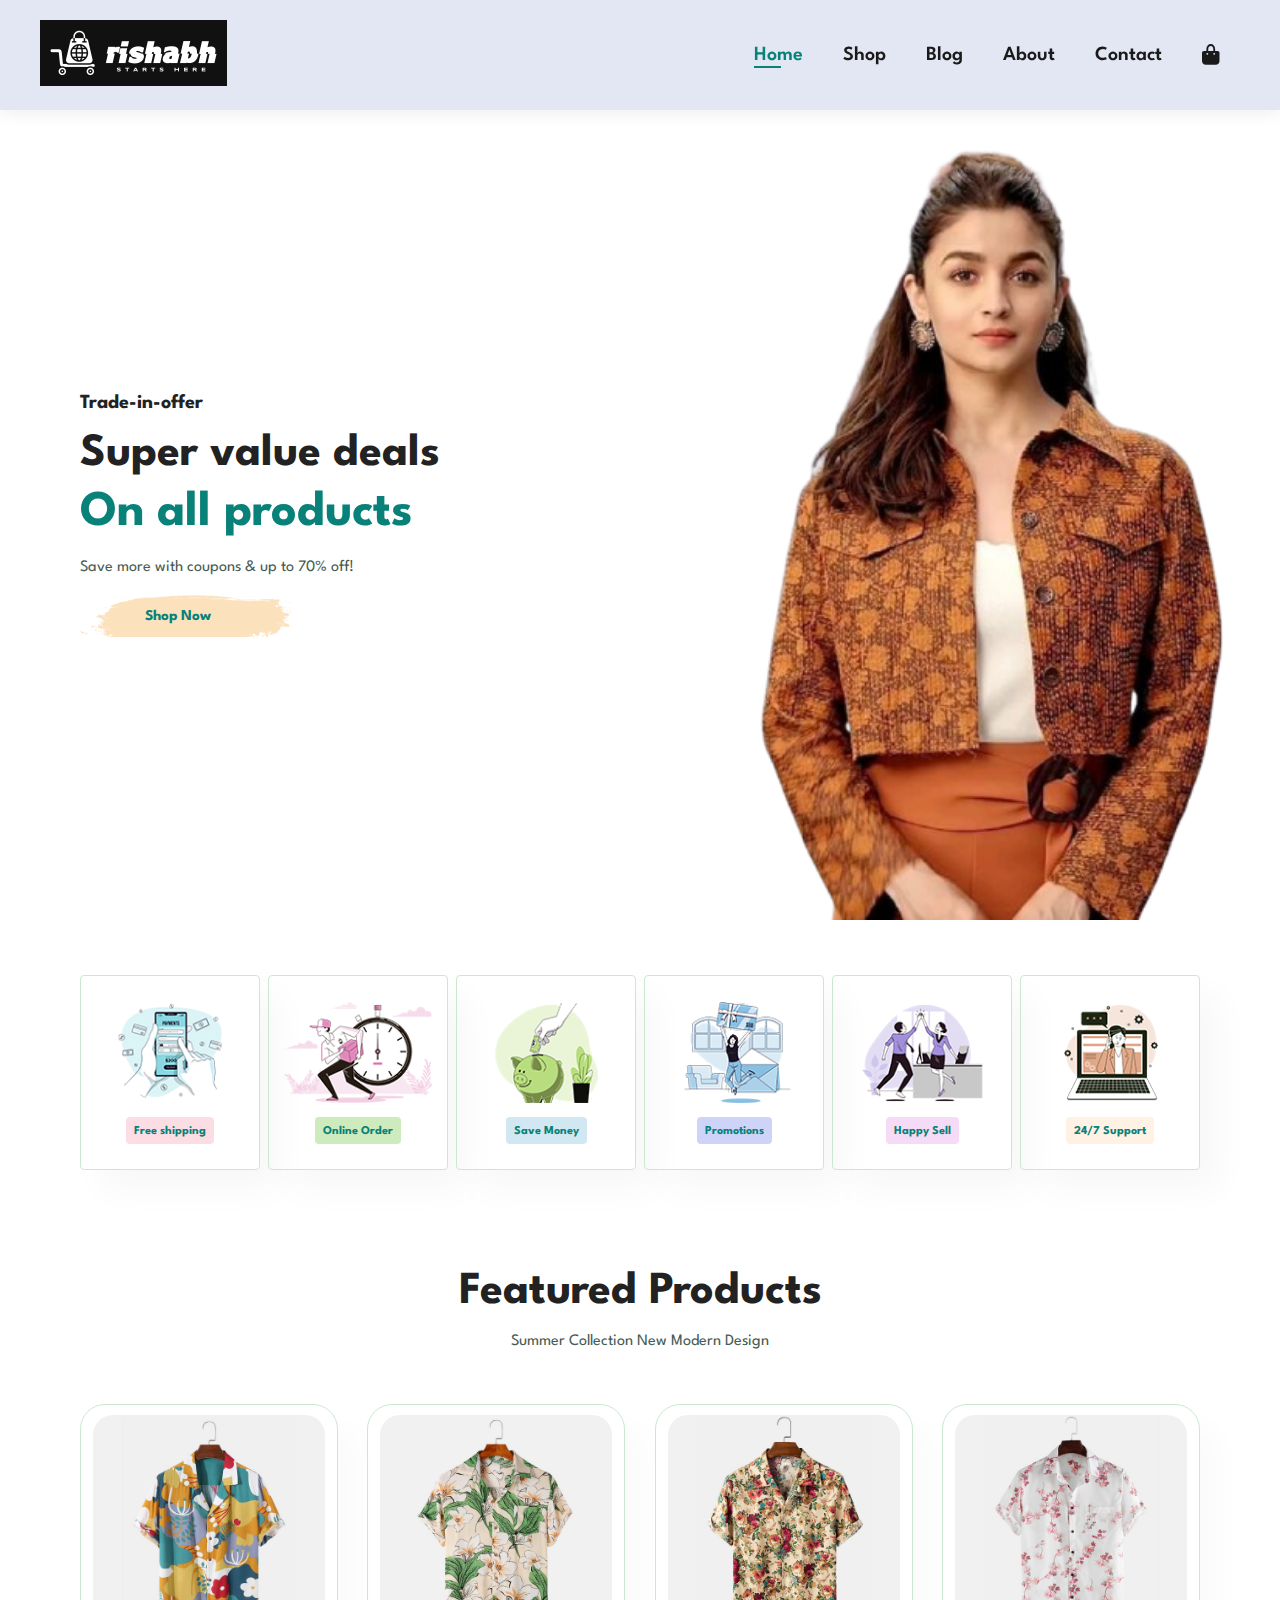
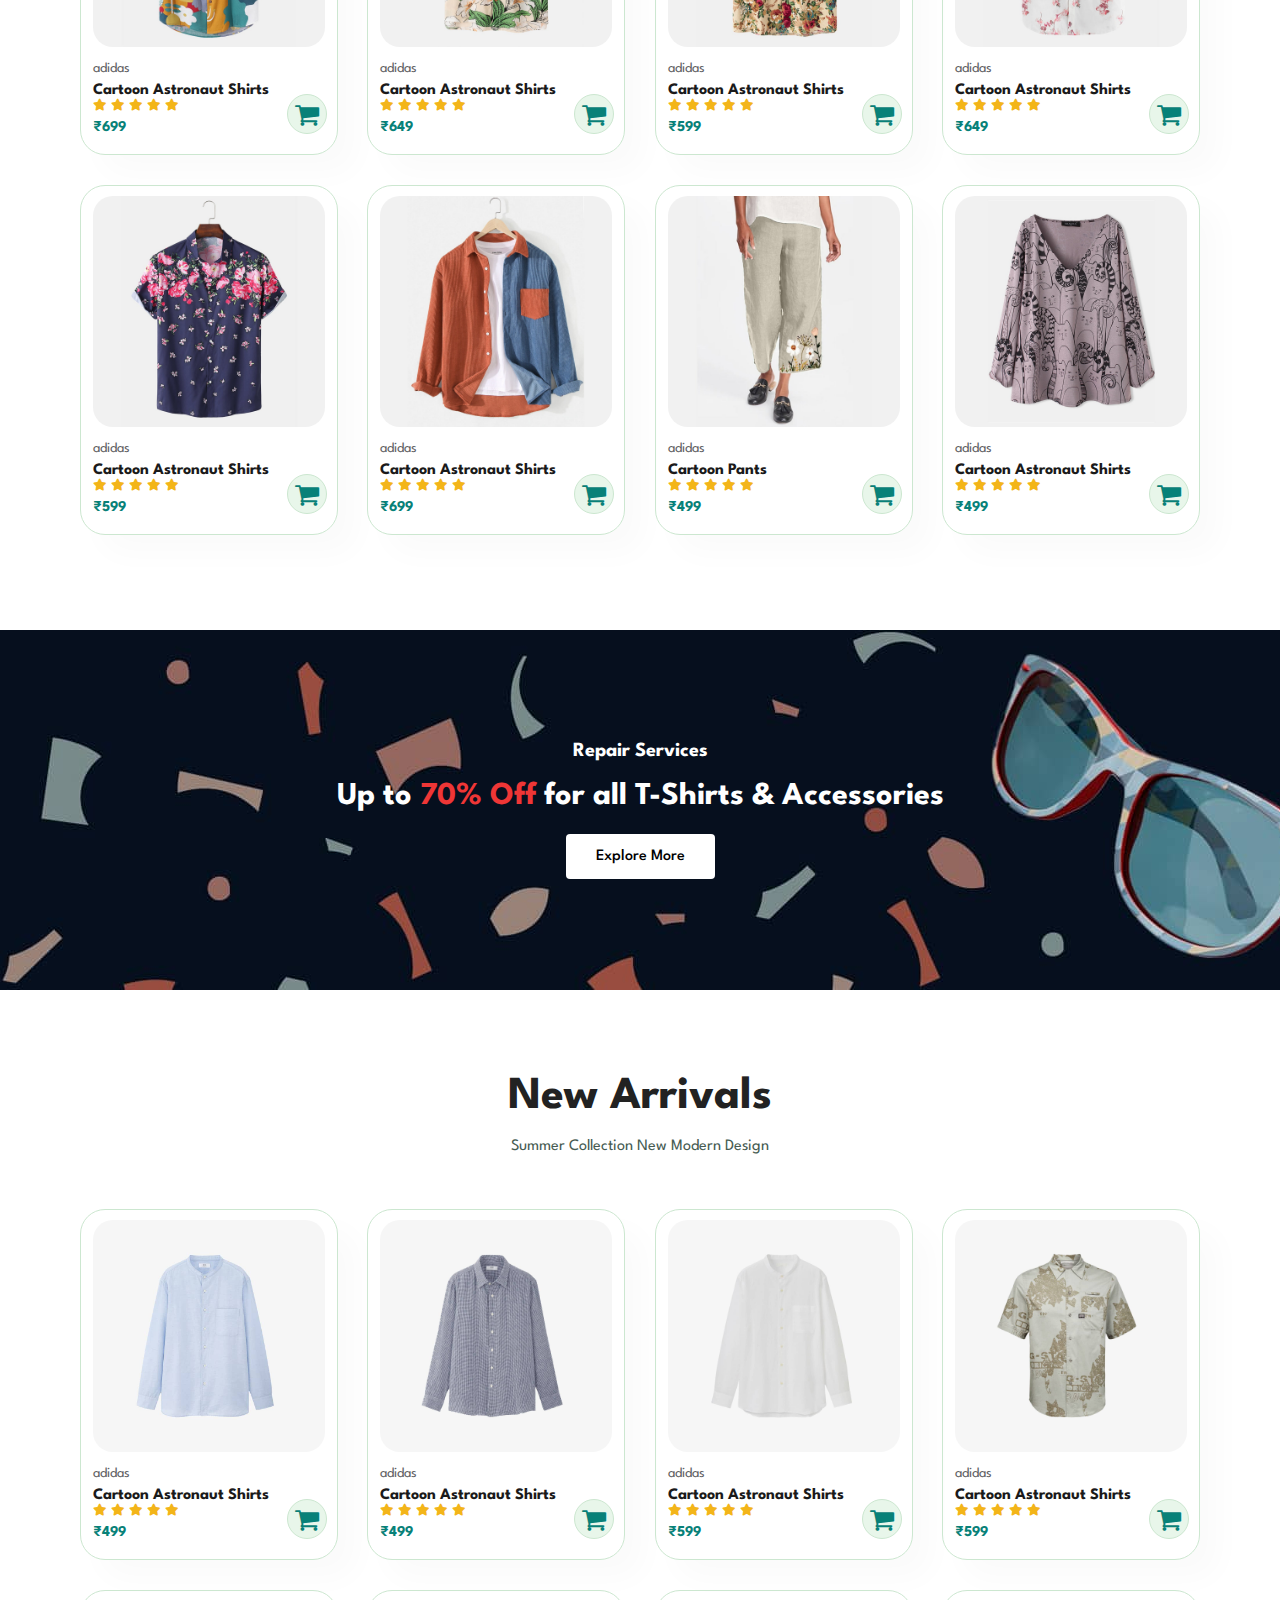
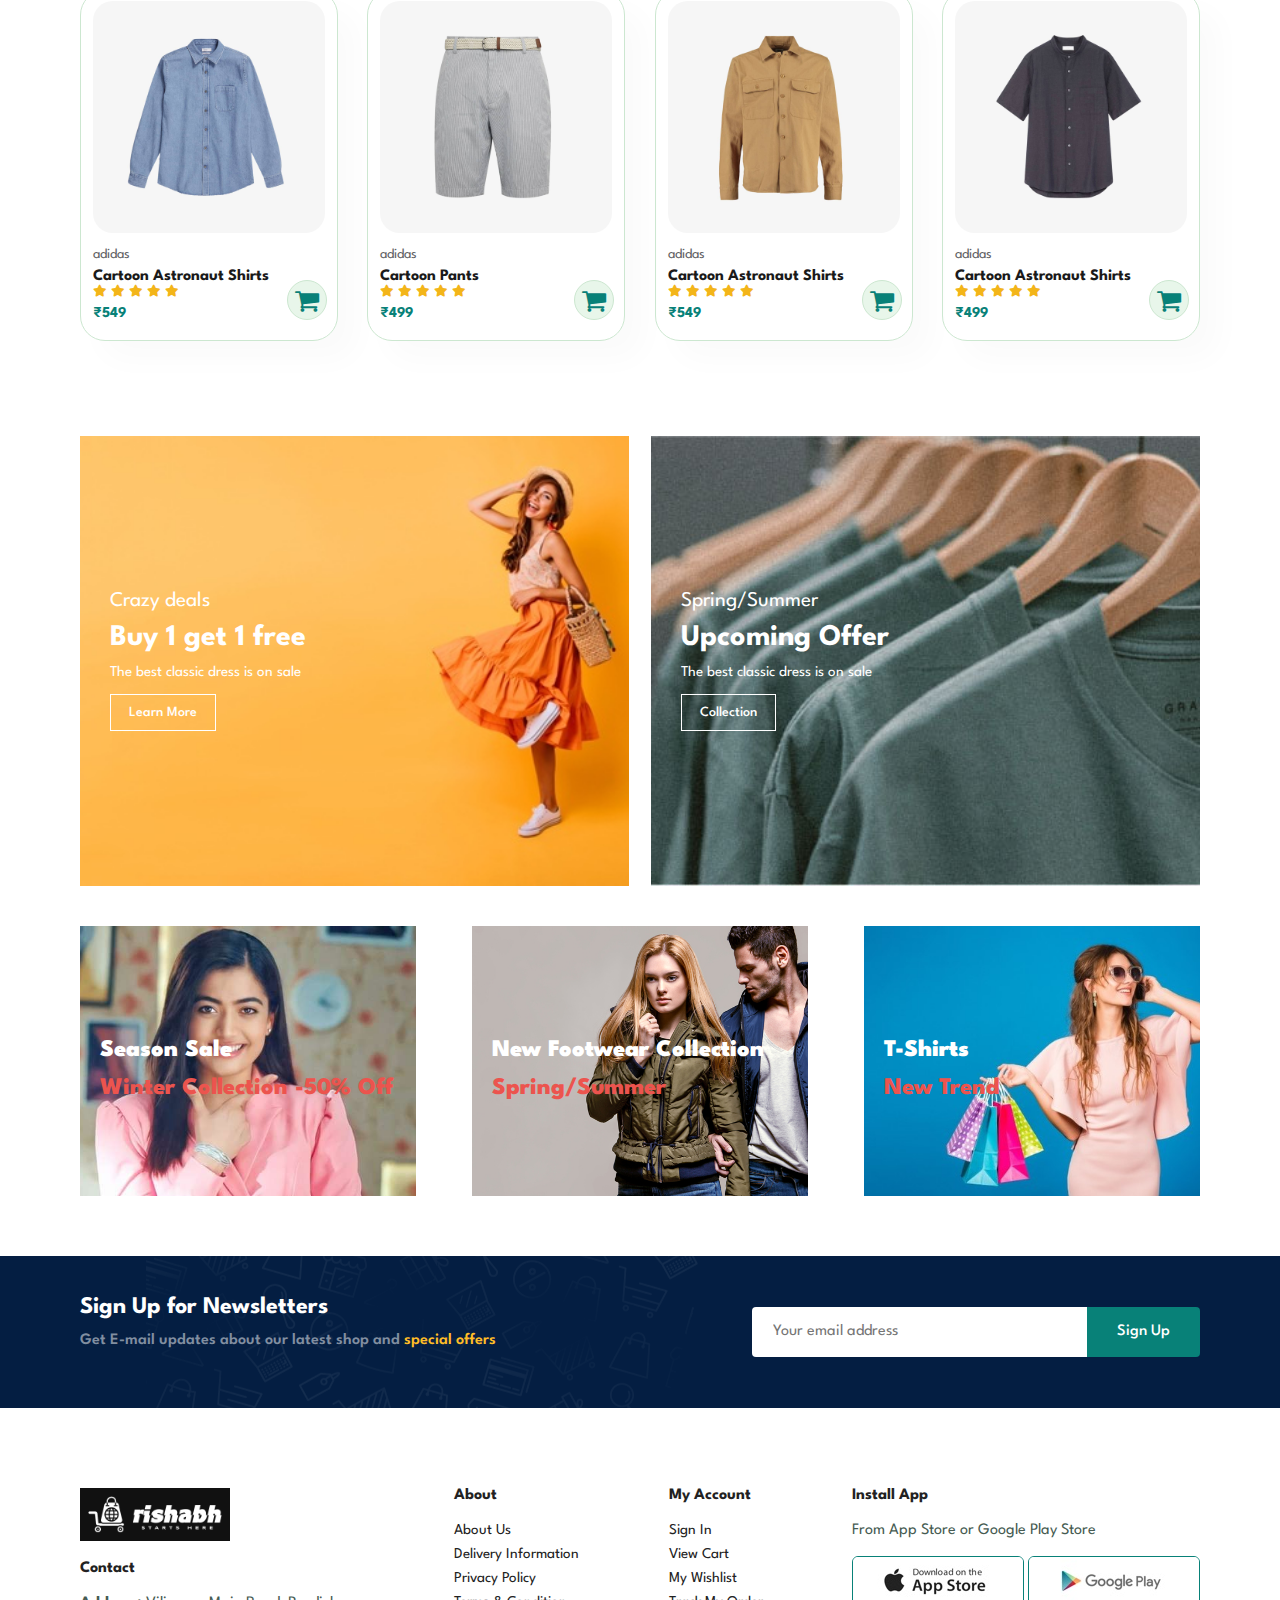
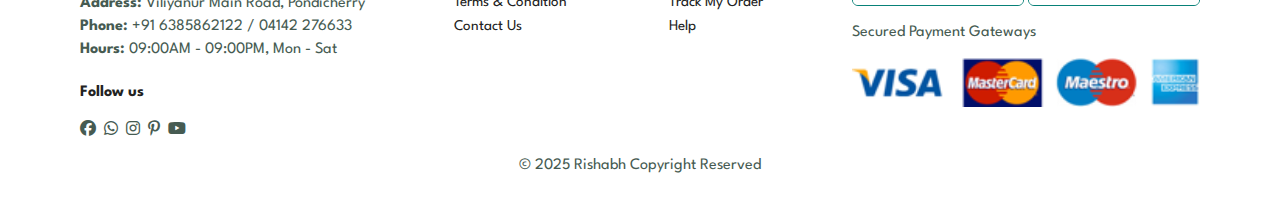
<file: index.html>
<!DOCTYPE html>
<html lang="en">
<head>
        <meta charset="UTF-8">
        <meta http-equiv="X-UA-Compatible" content="IE=edge">
    <meta name="viewport" content="width=device-width, initial-scale=1.0">
    <title>Ecommerce</title>
    <link rel="shortcut icon" href="img/banner2.avif" type="image/x-icon">
    <link rel="stylesheet" href="style.css">
    <link rel="stylesheet" href="https://cdnjs.cloudflare.com/ajax/libs/font-awesome/6.7.2/css/all.min.css"/>
    <link rel="stylesheet" href="https://cdnjs.cloudflare.com/ajax/libs/font-awesome/4.7.0/css/font-awesome.min.css">
</head>
<body>

    <section id="header">
        <a href="#"><img src="img/logofront.png" class="logo" alt=""></a>
        <div><ul id="navbar">
            <li><a class="active" href="index.html">Home</a></li>
            <li><a href="shop.html">Shop</a></li>
            <li><a href="blog.html">Blog</a></li>
            <li><a href="about.html">About</a></li>
            <li><a href="contact.html">Contact</a></li>
            <li id="lg-bag"><a href="cart.html"><i class="fa-solid fa-bag-shopping"></i></a></li>
            <a href="#" id="close"><i class="fas fa-times"></i></a>
        </ul>
    </div>
    <div id="mobile">
        <a href="cart.html"><i class="fa-solid fa-bag-shopping"></i></a>
        <i id="bar" class="fas fa-outdent"></i>
    </div>
    </section>

    <section id="hero">
        <h4>Trade-in-offer</h4>
        <h2>Super value deals</h2>
        <h1>On all products</h1>
        <p>Save more with coupons & up to 70% off! </p>
        <a href="shop.html"><button>Shop Now</button></a>
    </section>

    <section id="feature" class="section-p1">
        <div class="fe-box">
            <img src="img/features//f1.png" alt="">
            <h6>Free shipping</h6>
        </div>
        <div class="fe-box">
            <img src="img/features//f2.png" alt="">
            <h6>Online Order</h6>
        </div>
        <div class="fe-box">
            <img src="img/features//f3.png" alt="">
            <h6>Save Money</h6>
        </div>
        <div class="fe-box">
            <img src="img/features//f4.png" alt="">
            <h6>Promotions</h6>
        </div>
        <div class="fe-box">
            <img src="img/features//f5.png" alt="">
            <h6>Happy Sell</h6>
        </div> <div class="fe-box">
            <img src="img/features//f6.png" alt="">
            <h6>24/7 Support</h6>
        </div>
    </section>

    <section id="product1" class="section-p1">
        <h2>Featured Products</h2>
        <p>Summer Collection New Modern Design</p>
        <div class="pro-container">
            <div class="pro">
                <img src="img/products/f1.jpg" alt="">
                <div class="des">
                    <span>adidas</span>
                    <h5>Cartoon Astronaut Shirts</h5>
                    <div class="star">
                         <i class="fas fa-star"></i>
                         <i class="fas fa-star"></i>
                         <i class="fas fa-star"></i>
                         <i class="fas fa-star"></i>
                         <i class="fas fa-star"></i>
                    </div>
                    <h4>&#8377;699</h4>
                </div>
                <a href="#"><i class="fa fa-shopping-cart cart" style="font-size:26px"></i></a>
            </div>
            <div class="pro">
                <img src="img/products/f2.jpg" alt="">
                <div class="des">
                    <span>adidas</span>
                    <h5>Cartoon Astronaut Shirts</h5>
                    <div class="star">
                         <i class="fas fa-star"></i>
                         <i class="fas fa-star"></i>
                         <i class="fas fa-star"></i>
                         <i class="fas fa-star"></i>
                         <i class="fas fa-star"></i>
                    </div>
                    <h4>&#8377;649</h4>
                </div>
                <a href="#"><i class="fa fa-shopping-cart cart" style="font-size:26px"></i></a>
            </div>
            <div class="pro">
                <img src="img/products/f3.jpg" alt="">
                <div class="des">
                    <span>adidas</span>
                    <h5>Cartoon Astronaut Shirts</h5>
                    <div class="star">
                         <i class="fas fa-star"></i>
                         <i class="fas fa-star"></i>
                         <i class="fas fa-star"></i>
                         <i class="fas fa-star"></i>
                         <i class="fas fa-star"></i>
                    </div>
                    <h4>&#8377;599</h4>
                </div>
                <a href="#"><i class="fa fa-shopping-cart cart" style="font-size:26px"></i></a>
            </div>
            <div class="pro">
                <img src="img/products/f4.jpg" alt="">
                <div class="des">
                    <span>adidas</span>
                    <h5>Cartoon Astronaut Shirts</h5>
                    <div class="star">
                         <i class="fas fa-star"></i>
                         <i class="fas fa-star"></i>
                         <i class="fas fa-star"></i>
                         <i class="fas fa-star"></i>
                         <i class="fas fa-star"></i>
                    </div>
                    <h4>&#8377;649</h4>
                </div>
                <a href="#"><i class="fa fa-shopping-cart cart" style="font-size:26px"></i></a>
            </div>
            <div class="pro">
                <img src="img/products/f5.jpg" alt="">
                <div class="des">
                    <span>adidas</span>
                    <h5>Cartoon Astronaut Shirts</h5>
                    <div class="star">
                         <i class="fas fa-star"></i>
                         <i class="fas fa-star"></i>
                         <i class="fas fa-star"></i>
                         <i class="fas fa-star"></i>
                         <i class="fas fa-star"></i>
                    </div>
                    <h4>&#8377;599</h4>
                </div>
                <a href="#"><i class="fa fa-shopping-cart cart" style="font-size:26px"></i></a>
            </div>
            <div class="pro">
                <img src="img/products/f6.jpg" alt="">
                <div class="des">
                    <span>adidas</span>
                    <h5>Cartoon Astronaut Shirts</h5>
                    <div class="star">
                         <i class="fas fa-star"></i>
                         <i class="fas fa-star"></i>
                         <i class="fas fa-star"></i>
                         <i class="fas fa-star"></i>
                         <i class="fas fa-star"></i>
                    </div>
                    <h4>&#8377;699</h4>
                </div>
                <a href="#"><i class="fa fa-shopping-cart cart" style="font-size:26px"></i></a>
            </div>
            <div class="pro">
                <img src="img/products/f7.jpg" alt="">
                <div class="des">
                    <span>adidas</span>
                    <h5>Cartoon Pants</h5>
                    <div class="star">
                         <i class="fas fa-star"></i>
                         <i class="fas fa-star"></i>
                         <i class="fas fa-star"></i>
                         <i class="fas fa-star"></i>
                         <i class="fas fa-star"></i>
                    </div>
                    <h4>&#8377;499</h4>
                </div>
                <a href="#"><i class="fa fa-shopping-cart cart" style="font-size:26px"></i></a>
            </div>
            <div class="pro">
                <img src="img/products/f8.jpg" alt="">
                <div class="des">
                    <span>adidas</span>
                    <h5>Cartoon Astronaut Shirts</h5>
                    <div class="star">
                         <i class="fas fa-star"></i>
                         <i class="fas fa-star"></i>
                         <i class="fas fa-star"></i>
                         <i class="fas fa-star"></i>
                         <i class="fas fa-star"></i>
                    </div>
                    <h4>&#8377;499</h4>
                </div>
                <a href="#"><i class="fa fa-shopping-cart cart" style="font-size:26px"></i></a>
            </div>
        </div>
    </section>

    <section id="banner" class="section-m1">
        <h4>Repair Services</h4>
        <h2>Up to <span>70% Off </span>for all T-Shirts & Accessories</h2>
        <button class="normal">Explore More</button>
    </section>

    <section id="product1" class="section-p1">
        <h2>New Arrivals</h2>
        <p>Summer Collection New Modern Design</p>
        <div class="pro-container">
            <div class="pro">
                <img src="img/products/n1.jpg" alt="">
                <div class="des">
                    <span>adidas</span>
                    <h5>Cartoon Astronaut Shirts</h5>
                    <div class="star">
                         <i class="fas fa-star"></i>
                         <i class="fas fa-star"></i>
                         <i class="fas fa-star"></i>
                         <i class="fas fa-star"></i>
                         <i class="fas fa-star"></i>
                    </div>
                    <h4>&#8377;499</h4>
                </div>
                <a href="#"><i class="fa fa-shopping-cart cart" style="font-size:26px"></i></a>
            </div>
            <div class="pro">
                <img src="img/products/n2.jpg" alt="">
                <div class="des">
                    <span>adidas</span>
                    <h5>Cartoon Astronaut Shirts</h5>
                    <div class="star">
                         <i class="fas fa-star"></i>
                         <i class="fas fa-star"></i>
                         <i class="fas fa-star"></i>
                         <i class="fas fa-star"></i>
                         <i class="fas fa-star"></i>
                    </div>
                    <h4>&#8377;499</h4>
                </div>
                <a href="#"><i class="fa fa-shopping-cart cart" style="font-size:26px"></i></a>
            </div>
            <div class="pro">
                <img src="img/products/n3.jpg" alt="">
                <div class="des">
                    <span>adidas</span>
                    <h5>Cartoon Astronaut Shirts</h5>
                    <div class="star">
                         <i class="fas fa-star"></i>
                         <i class="fas fa-star"></i>
                         <i class="fas fa-star"></i>
                         <i class="fas fa-star"></i>
                         <i class="fas fa-star"></i>
                    </div>
                    <h4>&#8377;599</h4>
                </div>
                <a href="#"><i class="fa fa-shopping-cart cart" style="font-size:26px"></i></a>
            </div>
            <div class="pro">
                <img src="img/products/n4.jpg" alt="">
                <div class="des">
                    <span>adidas</span>
                    <h5>Cartoon Astronaut Shirts</h5>
                    <div class="star">
                         <i class="fas fa-star"></i>
                         <i class="fas fa-star"></i>
                         <i class="fas fa-star"></i>
                         <i class="fas fa-star"></i>
                         <i class="fas fa-star"></i>
                    </div>
                    <h4>&#8377;599</h4>
                </div>
                <a href="#"><i class="fa fa-shopping-cart cart" style="font-size:26px"></i></a>
            </div>
            <div class="pro">
                <img src="img/products/n5.jpg" alt="">
                <div class="des">
                    <span>adidas</span>
                    <h5>Cartoon Astronaut Shirts</h5>
                    <div class="star">
                         <i class="fas fa-star"></i>
                         <i class="fas fa-star"></i>
                         <i class="fas fa-star"></i>
                         <i class="fas fa-star"></i>
                         <i class="fas fa-star"></i>
                    </div>
                    <h4>&#8377;549</h4>
                </div>
                <a href="#"><i class="fa fa-shopping-cart cart" style="font-size:26px"></i></a>
            </div>
            <div class="pro">
                <img src="img/products/n6.jpg" alt="">
                <div class="des">
                    <span>adidas</span>
                    <h5>Cartoon Pants</h5>
                    <div class="star">
                         <i class="fas fa-star"></i>
                         <i class="fas fa-star"></i>
                         <i class="fas fa-star"></i>
                         <i class="fas fa-star"></i>
                         <i class="fas fa-star"></i>
                    </div>
                    <h4>&#8377;499</h4>
                </div>
                <a href="#"><i class="fa fa-shopping-cart cart" style="font-size:26px"></i></a>
            </div>
            <div class="pro">
                <img src="img/products/n7.jpg" alt="">
                <div class="des">
                    <span>adidas</span>
                    <h5>Cartoon Astronaut Shirts</h5>
                    <div class="star">
                         <i class="fas fa-star"></i>
                         <i class="fas fa-star"></i>
                         <i class="fas fa-star"></i>
                         <i class="fas fa-star"></i>
                         <i class="fas fa-star"></i>
                    </div>
                    <h4>&#8377;549</h4>
                </div>
                <a href="#"><i class="fa fa-shopping-cart cart" style="font-size:26px"></i></a>
            </div>
            <div class="pro">
                <img src="img/products/n8.jpg" alt="">
                <div class="des">
                    <span>adidas</span>
                    <h5>Cartoon Astronaut Shirts</h5>
                    <div class="star">
                         <i class="fas fa-star"></i>
                         <i class="fas fa-star"></i>
                         <i class="fas fa-star"></i>
                         <i class="fas fa-star"></i>
                         <i class="fas fa-star"></i>
                    </div>
                    <h4>&#8377;499</h4>
                </div>
                <a href="#"><i class="fa fa-shopping-cart cart" style="font-size:26px"></i></a>
            </div>
        </div>
    </section>

    <section id="sm-banner" class="section-p1">
        <div class="banner-box">
            <h4>Crazy deals</h4>
            <h2>Buy 1 get 1 free</h2>
            <span>The best classic dress is on sale</span>
            <button class="white">Learn More</button>
        </div>
          <div class="banner-box banner-box2">
            <h4>Spring/Summer</h4>
            <h2>Upcoming Offer</h2>
            <span>The best classic dress is on sale</span>
            <button class="white">Collection</button>
        </div>
    </section>

    <section id="banner3">
        <div class="banner-box">
            <h2>Season Sale</h2>
            <h3>Winter Collection -50% Off</h3>
        </div>
        <div class="banner-box banner-box2">
            <h2>New Footwear Collection</h2>
            <h3>Spring/Summer</h3>
        </div>
        <div class="banner-box banner-box3">
            <h2>T-Shirts</h2>
            <h3>New Trend</h3>
        </div>
    </section>

    <section id="newsletter" class="section-p1 section-m1">
        <div class="newstext">
            <h4>Sign Up for Newsletters</h4>
            <p>Get E-mail updates about our latest shop and <span>special offers</span></p>
        </div>
        <div class="form">
            <input type="text" placeholder="Your email address">
            <button class="normal">Sign Up</button>
        </div>
    </section>

    <footer class="section-p1">
        <div class="col">
            <img class="logo" src="img/logofront.png" alt="">
            <h4>Contact</h4>
            <p><strong>Address:</strong> Viliyanur Main Road, Pondicherry</p>
            <p><strong>Phone:</strong> +91 6385862122 / 04142 276633</p>
            <p><strong>Hours:</strong> 09:00AM - 09:00PM, Mon - Sat</p>
            <div class="follow">
                <h4>Follow us</h4>
                <div class="icon">
                    <i class="fab fa-facebook-f"></i>
                    <i class="fab fa-whatsapp"></i>
                    <i class="fab fa-instagram"></i>
                    <i class="fab fa-pinterest-p"></i>
                    <i class="fab fa-youtube"></i>
                </div>
            </div>
        </div>

        <div class="col">
            <h4>About</h4>
            <a href="#">About Us</a>
            <a href="#">Delivery Information</a>
            <a href="#">Privacy Policy</a>
            <a href="#">Terms & Condition</a>
            <a href="#">Contact Us</a>
        </div>

        <div class="col">
            <h4>My Account</h4>
            <a href="#">Sign In</a>
            <a href="#">View Cart</a>
            <a href="#">My Wishlist</a>
            <a href="#">Track My Order</a>
            <a href="#">Help</a>
        </div>

        <div class="col install">
            <h4>Install App</h4>
            <p>From App Store or Google Play Store</p>
            <div class="row">
                <img src="img/pay/app.jpg" alt="">
                <img src="img/pay/play.jpg" alt="">
            </div>
            <p>Secured Payment Gateways</p>
            <img src="img/pay/pay.png" alt="">
        </div>

        <div class="copyright">
            <p>&#169 2025 Rishabh Copyright Reserved</p>
        </div>
    </footer>

    <script src="script.js"></script>    
</body>
</html>
</file>
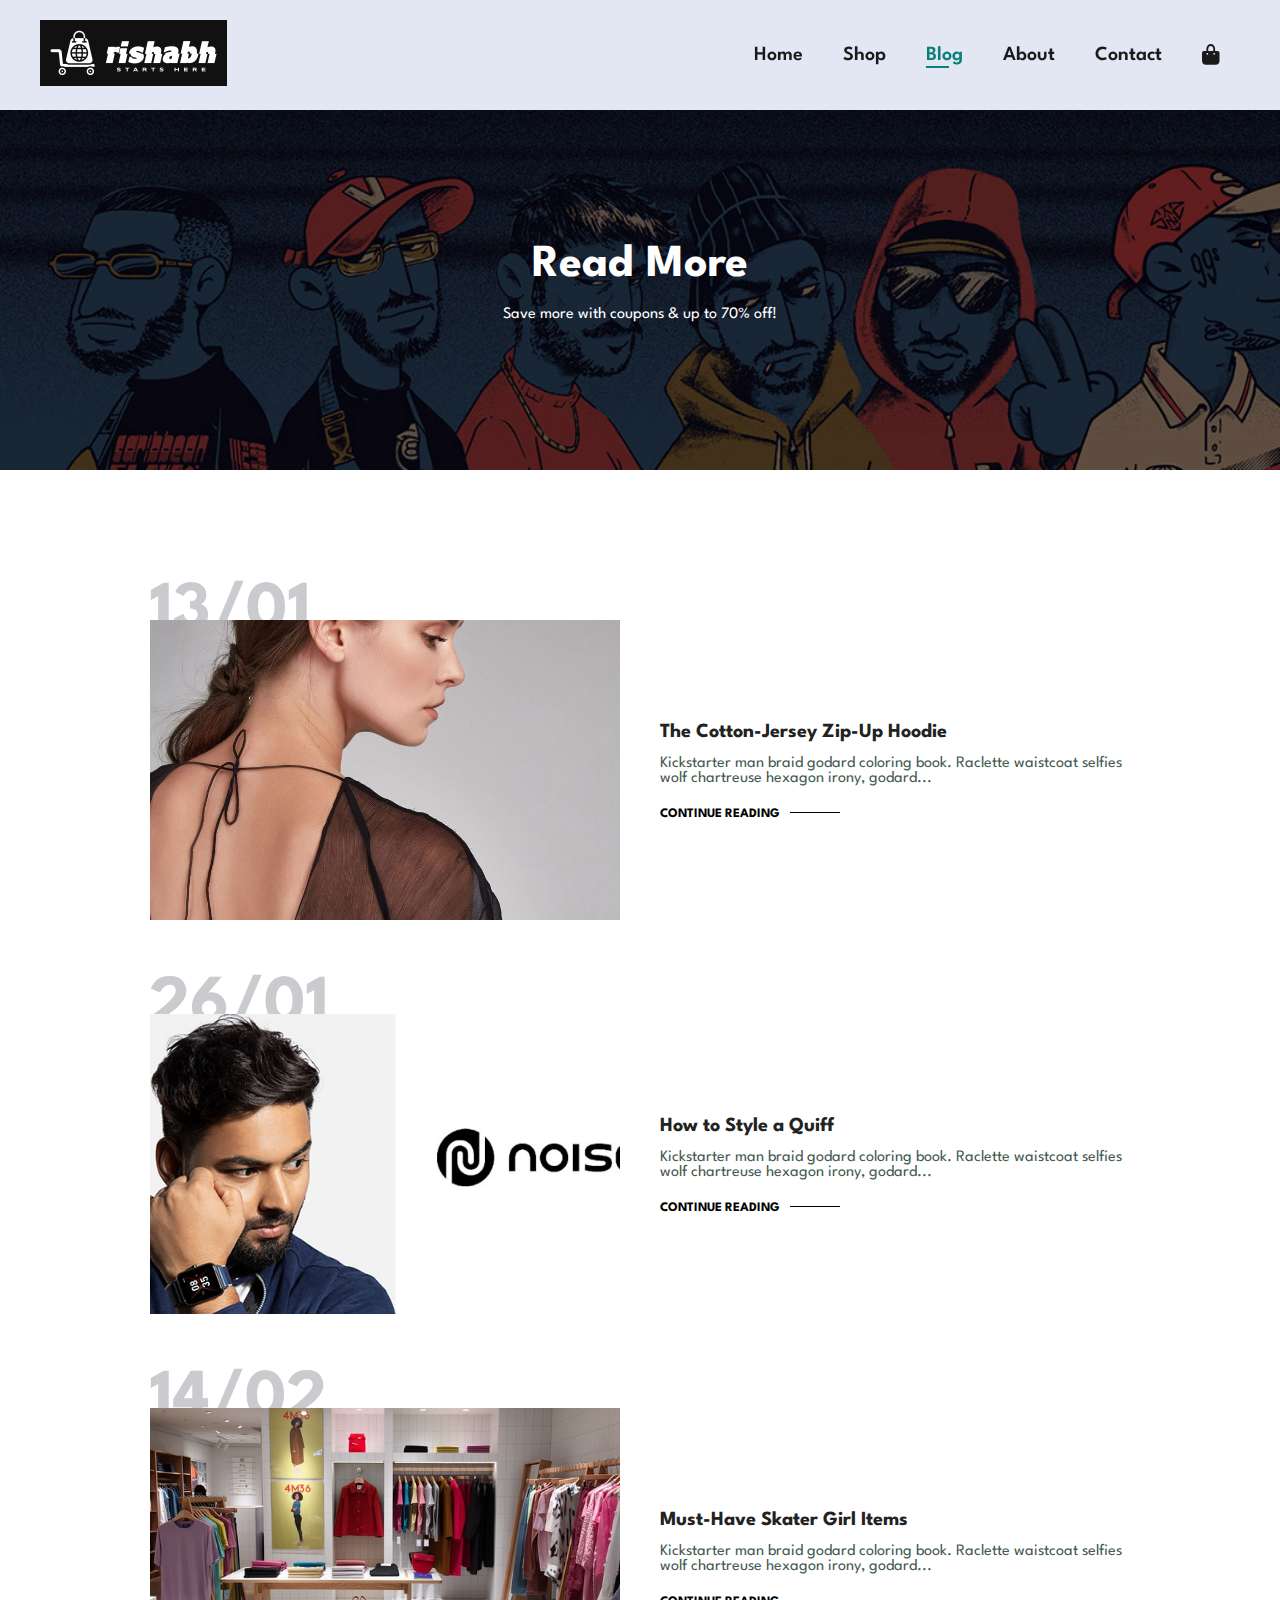
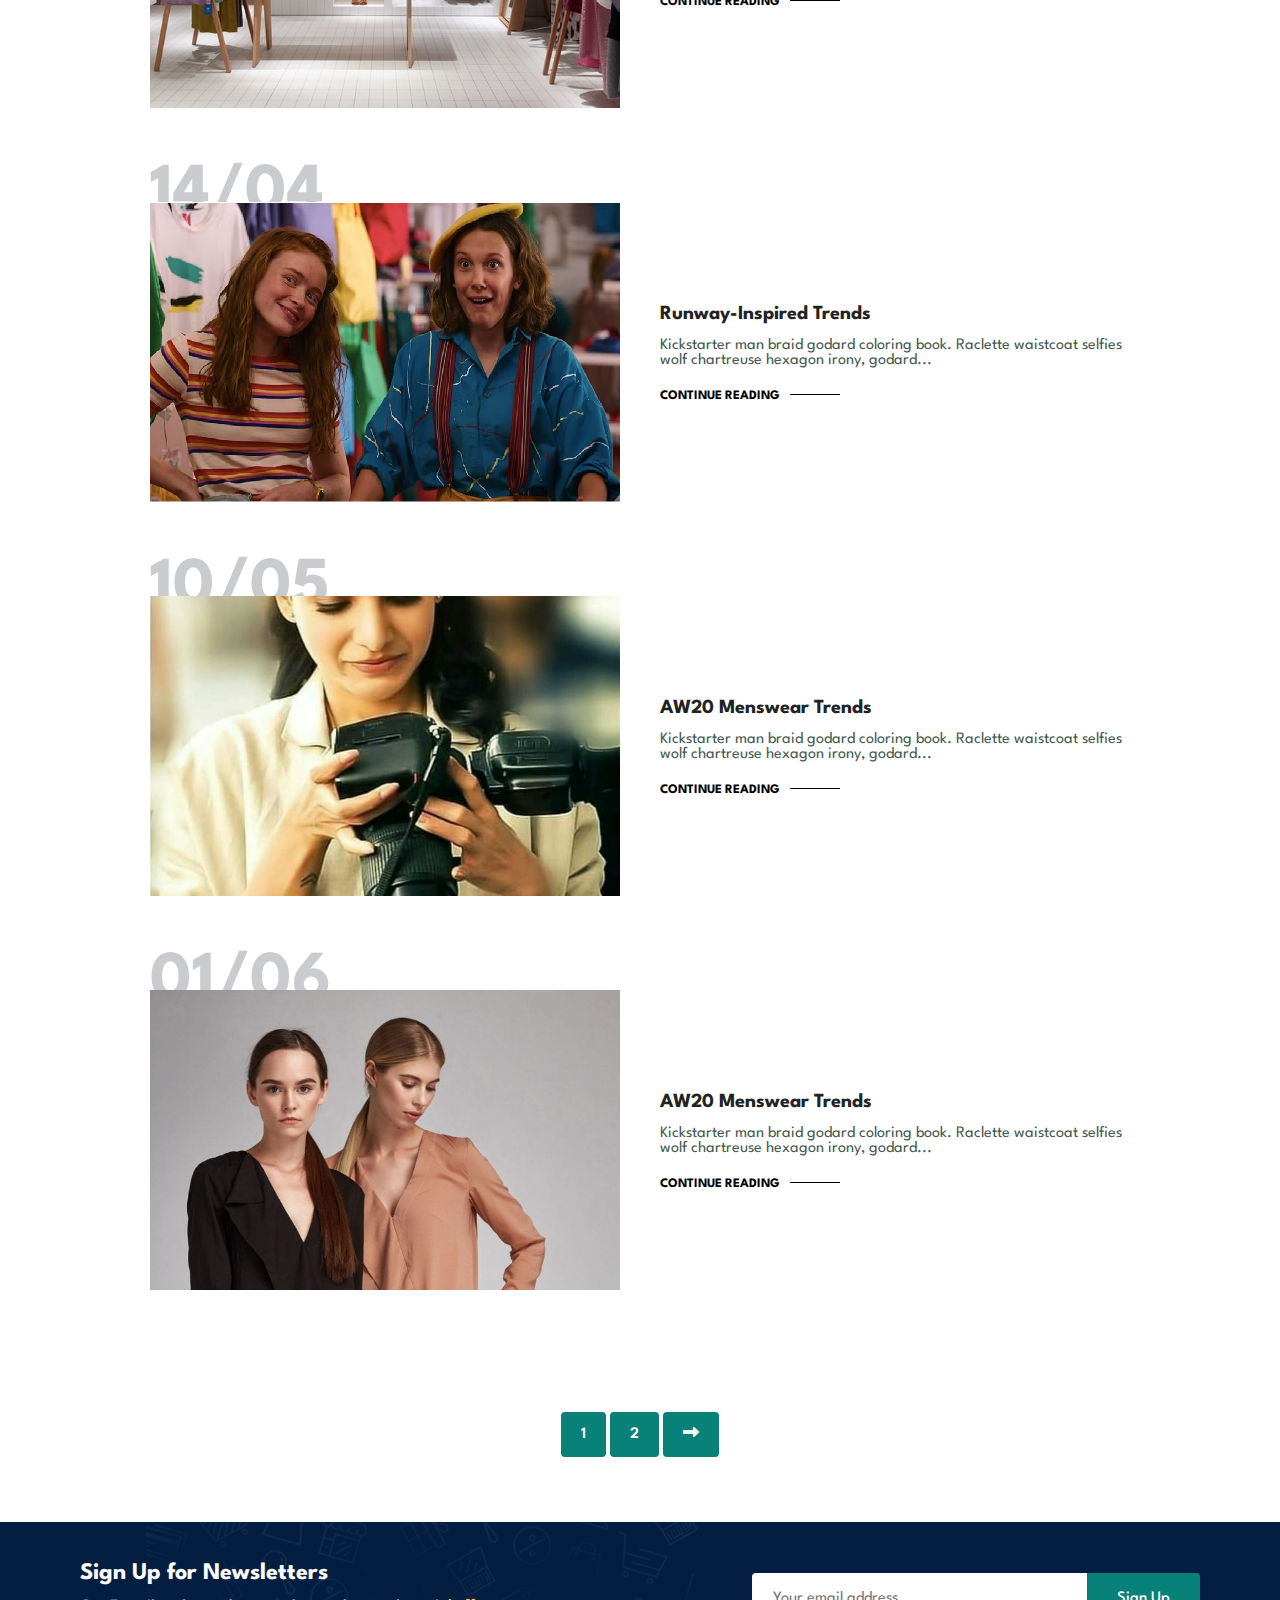
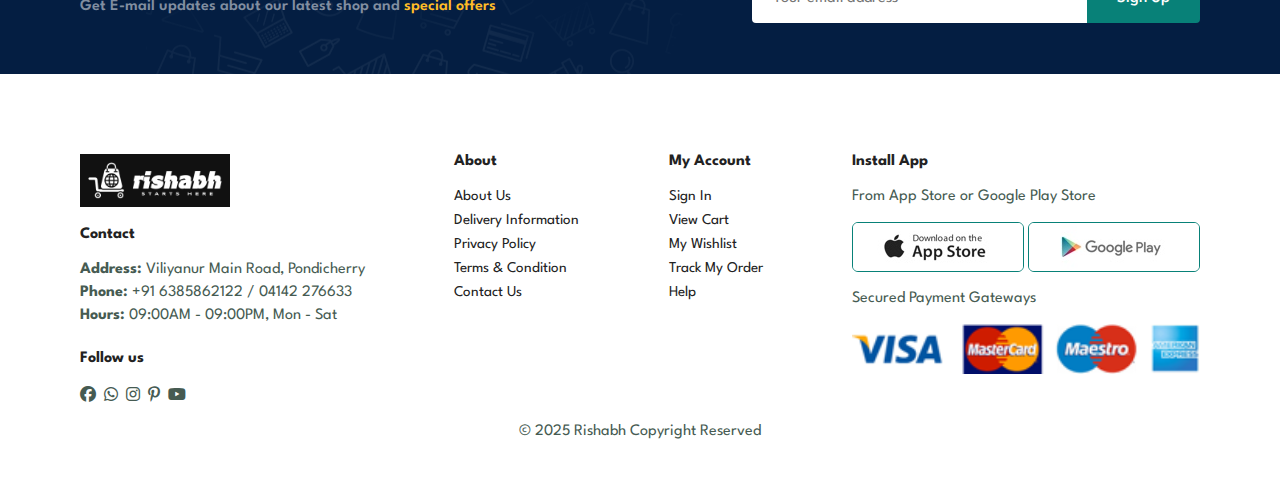
<file: blog.html>
<!DOCTYPE html>
<html lang="en">
<head>
    <meta charset="UTF-8">
    <meta http-equiv="X-UA-Compatible" content="IE=edge">
    <meta name="viewport" content="width=device-width, initial-scale=1.0">
    <title>Ecommerce</title>
    <link rel="stylesheet" href="style.css">
    <link rel="stylesheet" href="https://cdnjs.cloudflare.com/ajax/libs/font-awesome/6.7.2/css/all.min.css"/>
    <link rel="stylesheet" href="https://cdnjs.cloudflare.com/ajax/libs/font-awesome/4.7.0/css/font-awesome.min.css">
</head>
<body>

    <section id="header">
        <a href="#"><img src="img/logofront.png" class="logo" alt=""></a>
        <div><ul id="navbar">
            <li><a href="index.html">Home</a></li>
            <li><a href="shop.html">Shop</a></li>
            <li><a class="active" href="blog.html">Blog</a></li>
            <li><a href="about.html">About</a></li>
            <li><a href="contact.html">Contact</a></li>
            <li id="lg-bag"><a href="cart.html"><i class="fa-solid fa-bag-shopping"></i></a></li>
            <a href="#" id="close"><i class="fas fa-times"></i></a>
        </ul>
    </div>
    <div id="mobile">
        <a href="cart.html"><i class="fa-solid fa-bag-shopping"></i></a>
        <i id="bar" class="fas fa-outdent"></i>
    </div>
    </section>

    <section id="page-header" class="blog-header">
        <h2>Read More</h2>
        <p>Save more with coupons & up to 70% off!</p>
    </section>

    <section id="blog">
        <div class="blog-box">
            <div class="blog-img">
                <img src="img/blog/b1.jpg" alt="">
            </div>
            <div class="blog-details">
                <h4>The Cotton-Jersey Zip-Up Hoodie</h4>
                <p>Kickstarter man braid godard coloring book. Raclette waistcoat selfies wolf chartreuse hexagon irony, godard...</p>
                <a href="#">CONTINUE READING</a>
            </div>
            <h1>13/01</h1>
        </div>
           <div class="blog-box">
            <div class="blog-img">
                <img src="img/blog/rishi.jpg" alt="">
            </div>
            <div class="blog-details">
                <h4>How to Style a Quiff</h4>
                <p>Kickstarter man braid godard coloring book. Raclette waistcoat selfies wolf chartreuse hexagon irony, godard...</p>
                <a href="#">CONTINUE READING</a>
            </div>
            <h1>26/01</h1>
        </div>
           <div class="blog-box">
            <div class="blog-img">
                <img src="img/blog/b3.jpg" alt="">
            </div>
            <div class="blog-details">
                <h4>Must-Have Skater Girl Items</h4>
                <p>Kickstarter man braid godard coloring book. Raclette waistcoat selfies wolf chartreuse hexagon irony, godard...</p>
                <a href="#">CONTINUE READING</a>
            </div>
            <h1>14/02</h1>
        </div>
           <div class="blog-box">
            <div class="blog-img">
                <img src="img/blog/strange.jpg" alt="">
            </div>
            <div class="blog-details">
                <h4>Runway-Inspired Trends</h4>
                <p>Kickstarter man braid godard coloring book. Raclette waistcoat selfies wolf chartreuse hexagon irony, godard...</p>
                <a href="#">CONTINUE READING</a>
            </div>
            <h1>14/04</h1>
        </div>
          <div class="blog-box">
            <div class="blog-img">
                <img src="img/blog/sam.jpg" alt="">
            </div>
            <div class="blog-details">
                <h4>AW20 Menswear Trends</h4>
                <p>Kickstarter man braid godard coloring book. Raclette waistcoat selfies wolf chartreuse hexagon irony, godard...</p>
                <a href="#">CONTINUE READING</a>
            </div>
            <h1>10/05</h1>
        </div>
           <div class="blog-box">
            <div class="blog-img">
                <img src="img/blog/b2.jpg" alt="">
            </div>
            <div class="blog-details">
                <h4>AW20 Menswear Trends</h4>
                <p>Kickstarter man braid godard coloring book. Raclette waistcoat selfies wolf chartreuse hexagon irony, godard...</p>
                <a href="#">CONTINUE READING</a>
            </div>
            <h1>01/06</h1>
        </div>
    </section>

    <section id="pagination" class="section-p1">
        <a href="#">1</a>
        <a href="#">2</a>
        <a href="#"><i class="fas fa-long-arrow-alt-right"></i></a>
    </section>

    <section id="newsletter" class="section-p1 section-m1">
        <div class="newstext">
            <h4>Sign Up for Newsletters</h4>
            <p>Get E-mail updates about our latest shop and <span>special offers</span></p>
        </div>
        <div class="form">
            <input type="text" placeholder="Your email address">
            <button class="normal">Sign Up</button>
        </div>
    </section>

    <footer class="section-p1">
        <div class="col">
            <img class="logo" src="img/logofront.png" alt="">
            <h4>Contact</h4>
            <p><strong>Address:</strong> Viliyanur Main Road, Pondicherry</p>
            <p><strong>Phone:</strong> +91 6385862122 / 04142 276633</p>
            <p><strong>Hours:</strong> 09:00AM - 09:00PM, Mon - Sat</p>
            <div class="follow">
                <h4>Follow us</h4>
                <div class="icon">
                    <i class="fab fa-facebook-f"></i>
                    <i class="fab fa-whatsapp"></i>
                    <i class="fab fa-instagram"></i>
                    <i class="fab fa-pinterest-p"></i>
                    <i class="fab fa-youtube"></i>
                </div>
            </div>
        </div>

        <div class="col">
            <h4>About</h4>
            <a href="#">About Us</a>
            <a href="#">Delivery Information</a>
            <a href="#">Privacy Policy</a>
            <a href="#">Terms & Condition</a>
            <a href="#">Contact Us</a>
        </div>

        <div class="col">
            <h4>My Account</h4>
            <a href="#">Sign In</a>
            <a href="#">View Cart</a>
            <a href="#">My Wishlist</a>
            <a href="#">Track My Order</a>
            <a href="#">Help</a>
        </div>

        <div class="col install">
            <h4>Install App</h4>
            <p>From App Store or Google Play Store</p>
            <div class="row">
                <img src="img/pay/app.jpg" alt="">
                <img src="img/pay/play.jpg" alt="">
            </div>
            <p>Secured Payment Gateways</p>
            <img src="img/pay/pay.png" alt="">
        </div>

        <div class="copyright">
            <p>&#169 2025 Rishabh Copyright Reserved</p>
        </div>
    </footer>

    <script src="script.js"></script>    
</body>
</html>
</file>
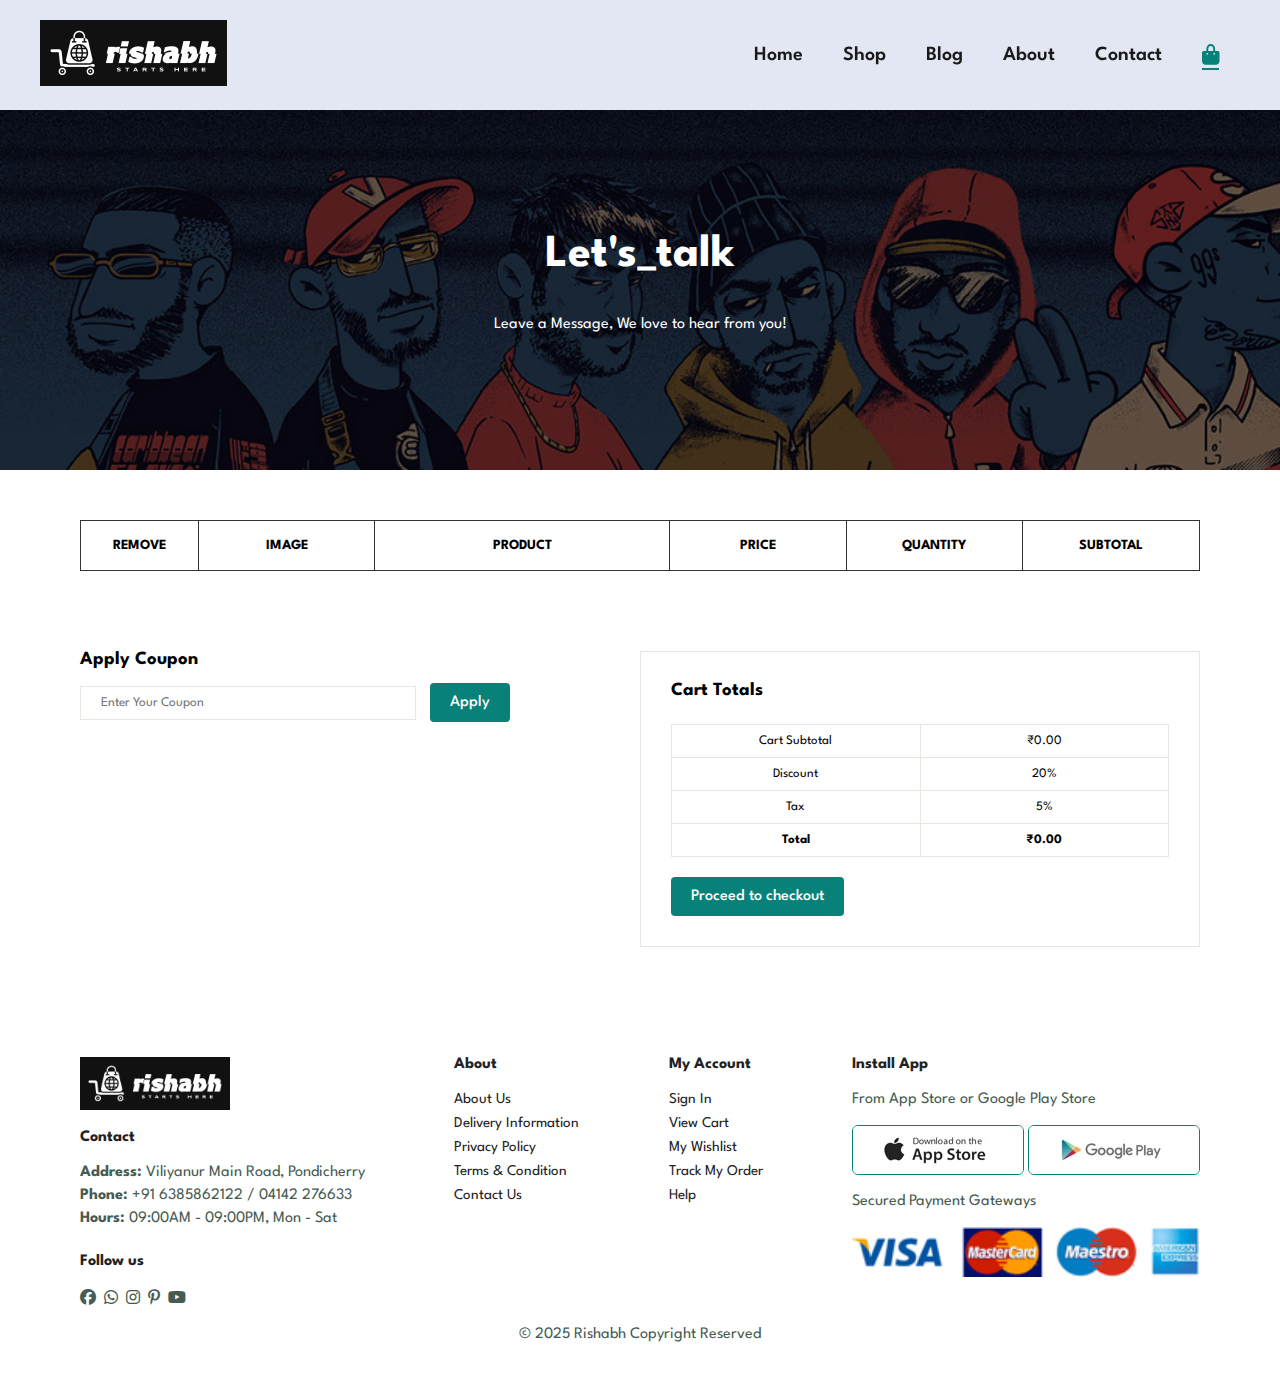
<file: cart.html>
<!DOCTYPE html>
<html lang="en">
<head>
    <meta charset="UTF-8">
    <meta http-equiv="X-UA-Compatible" content="IE=edge">
    <meta name="viewport" content="width=device-width, initial-scale=1.0">
    <title>Ecommerce</title>
    <link rel="stylesheet" href="style.css">
    <link rel="stylesheet" href="https://cdnjs.cloudflare.com/ajax/libs/font-awesome/6.7.2/css/all.min.css"/>
    <link rel="stylesheet" href="https://cdnjs.cloudflare.com/ajax/libs/font-awesome/4.7.0/css/font-awesome.min.css">

<style>
    h2 {
      margin-bottom: 20px;
    }

    table {
      width: 100%;
      border-collapse: collapse;
      font-size: 16px;
      margin-top: 10px;
    }

    th, td {
      border: 1px solid #333;
      padding: 12px 16px;
      text-align: center;
    }

    th {
      background-color: #f2f2f2;
    }

    #cartTotal {
      margin-top: 20px;
      font-weight: bold;
      font-size: 18px;
    }

    .remove-btn {
      background-color: red;
      color: white;
      border: none;
      padding: 6px 12px;
      cursor: pointer;
      border-radius: 4px;
    }

    .remove-btn:hover {
      background-color: darkred;
    }

  </style>    
</head>
<body>

    <section id="header">
        <a href="#"><img src="img/logofront.png" class="logo" alt=""></a>
        <div><ul id="navbar">
            <li><a href="index.html">Home</a></li>
            <li><a href="shop.html">Shop</a></li>
            <li><a href="blog.html">Blog</a></li>
            <li><a href="about.html">About</a></li>
            <li><a href="contact.html">Contact</a></li>
            <li id="lg-bag"><a class="active" href="cart.html"><i class="fa-solid fa-bag-shopping"></i></a></li>
            <a href="#" id="close"><i class="fas fa-times"></i></a>
        </ul>
    </div>
    <div id="mobile">
        <a href="cart.html"><i class="fa-solid fa-bag-shopping"></i></a>
        <i id="bar" class="fas fa-outdent"></i>
    </div>
    </section>

    <section id="page-header" class="about-header">
        <h2>Let's_talk</h2>
        <p>Leave a Message, We love to hear from you!</p>
    </section>

    <section id="cart" class="section-p1">
        <table width=100%>
            <thead>
                <tr>
                    <td>Remove</td>
                    <td>Image</td>
                    <td>Product</td>
                    <td>Price</td>
                    <td>Quantity</td>
                    <td>Subtotal</td>
                </tr>
            </thead>
            <!-- <tbody> -->
          <tbody id="cartBody">
                <tr>
                    <td><a href="#"><i class="far fa-times-circle"></i></a></td>
                    <td><img src="img/products/f1.jpg" alt=""></td>
                    <td>Cartoon Astronaut Shirts</td>
                    <td>&#8377; 699</td>
                    <td><input type="number" value="1"></td>
                    <td>&#8377; 699</td>
                </tr>
                  <tr>
                    <td><a href="#"><i class="far fa-times-circle"></i></a></td>
                    <td><img src="img/products/f2.jpg" alt=""></td>
                    <td>Cartoon Astronaut Shirts</td>
                    <td>&#8377; 499</td>
                    <td><input type="number" value="1"></td>
                    <td>&#8377; 499</td>
                </tr>
                  <tr>
                    <td><a href="#"><i class="far fa-times-circle"></i></a></td>
                    <td><img src="img/products/f3.jpg" alt=""></td>
                    <td>Cartoon Astronaut Shirts</td>
                    <td>&#8377; 449</td>
                    <td><input type="number" value="1"></td>
                    <td>&#8377; 449</td>
                </tr>
                  <tr>
                    <td><a href="#"><i class="far fa-times-circle"></i></a></td>
                    <td><img src="img/products/f4.jpg" alt=""></td>
                    <td>Cartoon Astronaut Shirts</td>
                    <td>&#8377; 399</td>
                    <td><input type="number" value="1"></td>
                    <td>&#8377; 399</td>
                </tr>
            </tbody>
        </table>
    </section>

    <!-- <section id="cart" class="section-p1">
    <table width="100%">
      <thead>
        <tr>
          <td>Remove</td>
          <td>Image</td>
          <td>Product</td>
          <td>Price</td>
          <td>Quantity</td>
          <td>Subtotal</td>
        </tr>
      </thead>
      <tbody id="cart-table-body">
      </tbody>
    </table>
  </section>
   -->

    <section id="cart-add" class="section-p1">
        <div id="coupon">
            <h3>Apply Coupon</h3>
            <div>
                <input type="text" placeholder="Enter Your Coupon">
                <button class="normal">Apply</button>
            </div>
        </div>

        <div id="subtotal">
            <h3>Cart Totals</h3>
            <table>
                <tr>
                    <td>Cart Subtotal</td>
                    <td id="cart-subtotal">&#8377; 699</td>
                </tr>
                  <tr>
                    <td>Discount</td>
                    <td id="cart-discount">20%</td>
                </tr>
                <tr>
                    <td>Tax</td>
                    <td id="cart-tax">5%</td>
                </tr>
                <tr>
                    <td><strong>Total</strong></td>
                    <td id="cart-total"><strong>&#8377; 594</strong></td>
                </tr>
            </table>
            <button class="normal" onclick="goToInvoice()">Proceed to checkout</button>
            <!-- <button class="normal">Proceed to checkout</button> -->
        </div>
    </section>

    <footer class="section-p1">
        <div class="col">
            <img class="logo" src="img/logofront.png" alt="">
            <h4>Contact</h4>
            <p><strong>Address:</strong> Viliyanur Main Road, Pondicherry</p>
            <p><strong>Phone:</strong> +91 6385862122 / 04142 276633</p>
            <p><strong>Hours:</strong> 09:00AM - 09:00PM, Mon - Sat</p>
            <div class="follow">
                <h4>Follow us</h4>
                <div class="icon">
                    <i class="fab fa-facebook-f"></i>
                    <i class="fab fa-whatsapp"></i>
                    <i class="fab fa-instagram"></i>
                    <i class="fab fa-pinterest-p"></i>
                    <i class="fab fa-youtube"></i>
                </div>
            </div>
        </div>

        <div class="col">
            <h4>About</h4>
            <a href="#">About Us</a>
            <a href="#">Delivery Information</a>
            <a href="#">Privacy Policy</a>
            <a href="#">Terms & Condition</a>
            <a href="#">Contact Us</a>
        </div>

        <div class="col">
            <h4>My Account</h4>
            <a href="#">Sign In</a>
            <a href="#">View Cart</a>
            <a href="#">My Wishlist</a>
            <a href="#">Track My Order</a>
            <a href="#">Help</a>
        </div>

        <div class="col install">
            <h4>Install App</h4>
            <p>From App Store or Google Play Store</p>
            <div class="row">
                <img src="img/pay/app.jpg" alt="">
                <img src="img/pay/play.jpg" alt="">
            </div>
            <p>Secured Payment Gateways</p>
            <img src="img/pay/pay.png" alt="">
        </div>

        <div class="copyright">
            <p>&#169 2025 Rishabh Copyright Reserved</p>
        </div>
    </footer>


  <script>
  let cart = JSON.parse(localStorage.getItem("cartData")) || [];
  const cartBody = document.getElementById("cartBody");
  const cartSubtotalElem = document.getElementById("cart-subtotal");
  const cartDiscountElem = document.getElementById("cart-discount");
  const cartTaxElem = document.getElementById("cart-tax");
  const cartTotalElem = document.getElementById("cart-total");

  function renderCart() {
  cartBody.innerHTML = "";
  let subtotal = 0;

  cart.forEach((item, index) => {
    const itemTotal = item.price * item.qty;
    subtotal += itemTotal;

    const row = document.createElement("tr");
    row.innerHTML = `
      <td><a href="#" onclick="removeItem(${index})"><i class="far fa-times-circle"></i></a></td>
      <td><img src="img/products/f${index + 1}.jpg" alt="" width="60px"></td>
      <td>${item.name} <br><small>Size: ${item.size}</small></td>
      <td>&#8377; ${item.price.toFixed(2)}</td>
      <td><input type="number" value="${item.qty}" min="1" onchange="updateQty(${index}, this.value)"></td>
      <td>&#8377; ${(itemTotal).toFixed(2)}</td>
    `;
    cartBody.appendChild(row);
  });

  // Calculate totals
  const discountRate = 0.2; // 20%
  const taxRate = 0.05;     // 5%
  const discount = subtotal * discountRate;
  const tax = (subtotal - discount) * taxRate;
  const total = subtotal - discount + tax;

  // Update DOM
  cartSubtotalElem.textContent = `₹${subtotal.toFixed(2)}`;
  cartDiscountElem.textContent = `${discountRate * 100}%`;
  cartTaxElem.textContent = `${taxRate * 100}%`;
  cartTotalElem.innerHTML = `<strong>₹${total.toFixed(2)}</strong>`;
}

function removeItem(index) {
  cart.splice(index, 1);
  localStorage.setItem("cartData", JSON.stringify(cart));
  renderCart();
}

function updateQty(index, qty) {
  qty = parseInt(qty);
  if (qty > 0) {
    cart[index].qty = qty;
    localStorage.setItem("cartData", JSON.stringify(cart));
    renderCart();
  }
}

// Initialize cart on page load
renderCart();
</script>

  <script>
    function goToInvoice() {
  localStorage.setItem("invoiceData", JSON.stringify(cart));
  window.location.href = "invoice.html"; // New invoice page
}

  </script>
    <script src="script.js"></script>   

</body>
</html>
</file>
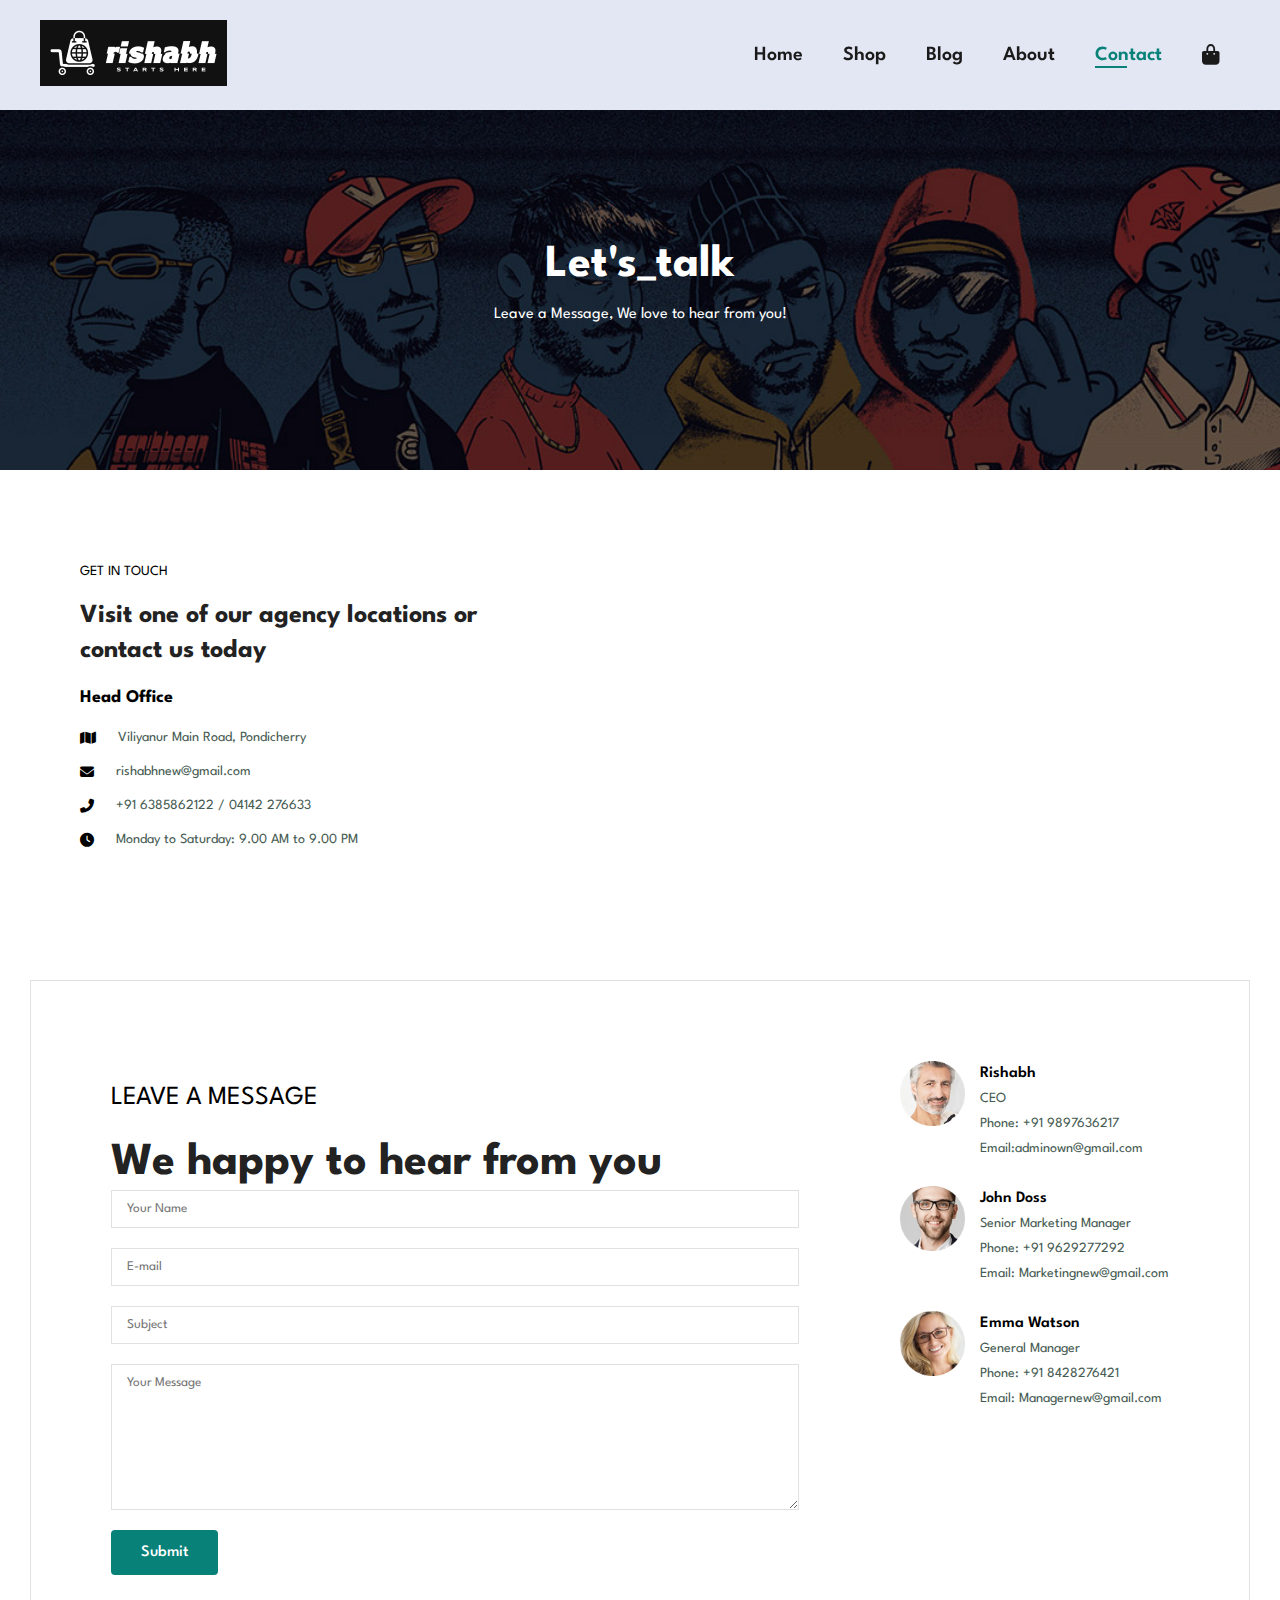
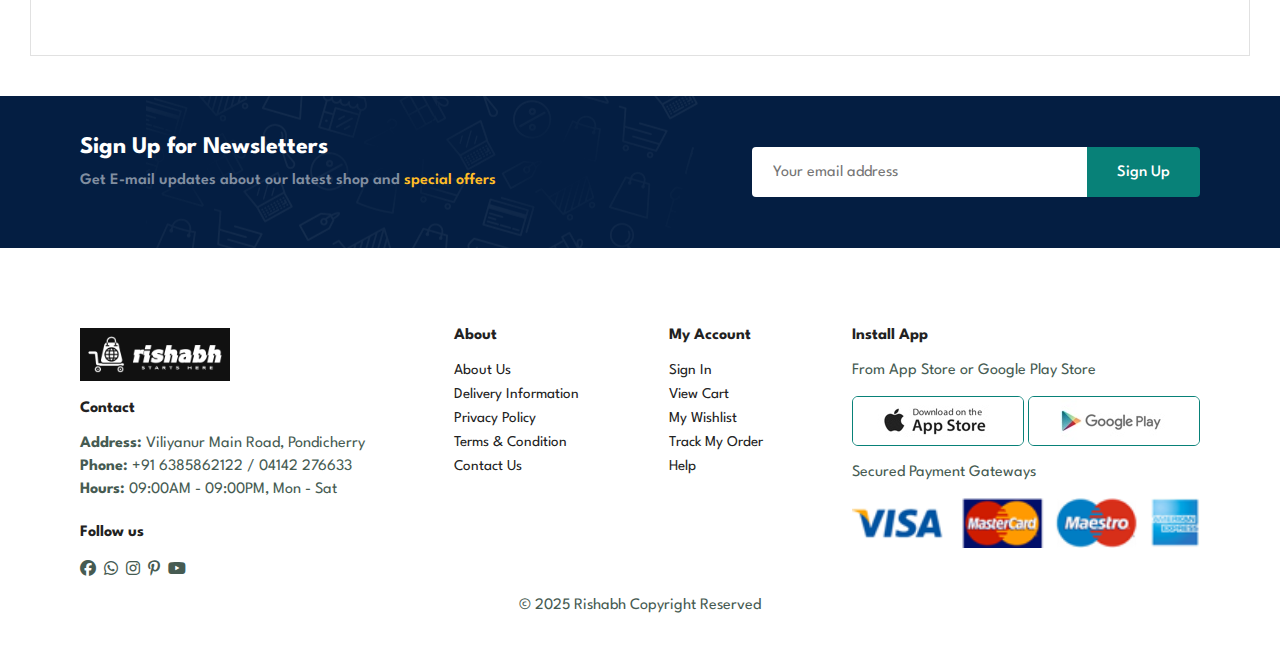
<file: contact.html>
<!DOCTYPE html>
<html lang="en">
<head>
    <meta charset="UTF-8">
    <meta http-equiv="X-UA-Compatible" content="IE=edge">
    <meta name="viewport" content="width=device-width, initial-scale=1.0">
    <title>Ecommerce</title>
    <link rel="stylesheet" href="style.css">
    <link rel="stylesheet" href="https://cdnjs.cloudflare.com/ajax/libs/font-awesome/6.7.2/css/all.min.css"/>
    <link rel="stylesheet" href="https://cdnjs.cloudflare.com/ajax/libs/font-awesome/4.7.0/css/font-awesome.min.css">
</head>
<body>

    <section id="header">
        <a href="#"><img src="img/logofront.png" class="logo" alt=""></a>
        <div><ul id="navbar">
            <li><a href="index.html">Home</a></li>
            <li><a href="shop.html">Shop</a></li>
            <li><a href="blog.html">Blog</a></li>
            <li><a href="about.html">About</a></li>
            <li><a class="active" href="contact.html">Contact</a></li>
            <li id="lg-bag"><a href="cart.html"><i class="fa-solid fa-bag-shopping"></i></a></li>
            <a href="#" id="close"><i class="fas fa-times"></i></a>
        </ul>
    </div>
    <div id="mobile">
        <a href="cart.html"><i class="fa-solid fa-bag-shopping"></i></a>
        <i id="bar" class="fas fa-outdent"></i>
    </div>
    </section>

    <section id="page-header" class="about-header">
        <h2>Let's_talk</h2>
        <p>Leave a Message, We love to hear from you!</p>
    </section>

    <section id="contact-details" class="section-p1">
        <div class="details">
            <span>GET IN TOUCH </span>
            <h2>Visit one of our agency locations or contact us today</h2>
            <h3>Head Office</h3>
            <div>
                <li>
                    <i class="fas fa-map"></i>
                    <p>Viliyanur Main Road, Pondicherry</p>
                </li>
                <li>
                    <i class="fas fa-envelope"></i>
                    <p>rishabhnew@gmail.com</p>
                </li>
                <li>
                    <i class="fas fa-phone-alt"></i>
                    <p>+91 6385862122 / 04142 276633 </p>
                </li>
                <li>
                    <i class="fas fa-clock"></i>
                    <p>Monday to Saturday: 9.00 AM to 9.00 PM</p>
                </li>
            </div>
        </div>

        <div class="map">
            <iframe src="https://www.google.com/maps/embed?pb=!1m18!1m12!1m3!1d124915.80917962917!2d79.72534232533452!3d11.931578914172878!2m3!1f0!2f0!3f0!3m2!1i1024!2i768!4f13.1!3m3!1m2!1s0x1106ae5e3059110f%3A0x289e660a5cada47f!2sIndira%20Gandhi%20Statue!5e0!3m2!1sen!2sin!4v1747741024712!5m2!1sen!2sin" width="600" height="450" style="border:0;" allowfullscreen="" loading="lazy" referrerpolicy="no-referrer-when-downgrade"></iframe>
        </div>
    </section>

    <section id="form-details">
        <form action="">
            <span>LEAVE A MESSAGE</span>
            <h2> We happy to hear from you</h2>
            <input type="text" placeholder="Your Name">
            <input type="text" placeholder="E-mail">
            <input type="text" placeholder="Subject">
            <textarea name="" id="" cols="30" rows="10" placeholder="Your Message"></textarea>
            <button class="normal">Submit</button>
        </form>

        <div class="people">
            <div>
                <img src="img/people/1.png" alt="">
                <p><span>Rishabh</span>CEO <br> Phone: +91 9897636217 <br>Email:adminown@gmail.com</p>
        </div>
        <div>
                <img src="img/people/2.png" alt="">
                <p><span>John Doss </span>Senior Marketing Manager<br> Phone: +91 9629277292 <br>Email: Marketingnew@gmail.com</p>
        </div>
        <div>
                <img src="img/people/3.png" alt="">
                <p><span>Emma Watson </span>General Manager<br> Phone: +91 8428276421 <br>Email: Managernew@gmail.com</p>
        </div>
    </section>

    <section id="newsletter" class="section-p1 section-m1">
        <div class="newstext">
            <h4>Sign Up for Newsletters</h4>
            <p>Get E-mail updates about our latest shop and <span>special offers</span></p>
        </div>
        <div class="form">
            <input type="text" placeholder="Your email address">
            <button class="normal">Sign Up</button>
        </div>
    </section>

    <footer class="section-p1">
        <div class="col">
            <img class="logo" src="img/logofront.png" alt="">
            <h4>Contact</h4>
            <p><strong>Address:</strong> Viliyanur Main Road, Pondicherry</p>
            <p><strong>Phone:</strong> +91 6385862122 / 04142 276633</p>
            <p><strong>Hours:</strong> 09:00AM - 09:00PM, Mon - Sat</p>
            <div class="follow">
                <h4>Follow us</h4>
                <div class="icon">
                    <i class="fab fa-facebook-f"></i>
                    <i class="fab fa-whatsapp"></i>
                    <i class="fab fa-instagram"></i>
                    <i class="fab fa-pinterest-p"></i>
                    <i class="fab fa-youtube"></i>
                </div>
            </div>
        </div>

        <div class="col">
            <h4>About</h4>
            <a href="#">About Us</a>
            <a href="#">Delivery Information</a>
            <a href="#">Privacy Policy</a>
            <a href="#">Terms & Condition</a>
            <a href="#">Contact Us</a>
        </div>

        <div class="col">
            <h4>My Account</h4>
            <a href="#">Sign In</a>
            <a href="#">View Cart</a>
            <a href="#">My Wishlist</a>
            <a href="#">Track My Order</a>
            <a href="#">Help</a>
        </div>

        <div class="col install">
            <h4>Install App</h4>
            <p>From App Store or Google Play Store</p>
            <div class="row">
                <img src="img/pay/app.jpg" alt="">
                <img src="img/pay/play.jpg" alt="">
            </div>
            <p>Secured Payment Gateways</p>
            <img src="img/pay/pay.png" alt="">
        </div>

        <div class="copyright">
            <p>&#169 2025 Rishabh Copyright Reserved</p>
        </div>
    </footer>

    <script src="script.js"></script>    
</body>
</html>
</file>
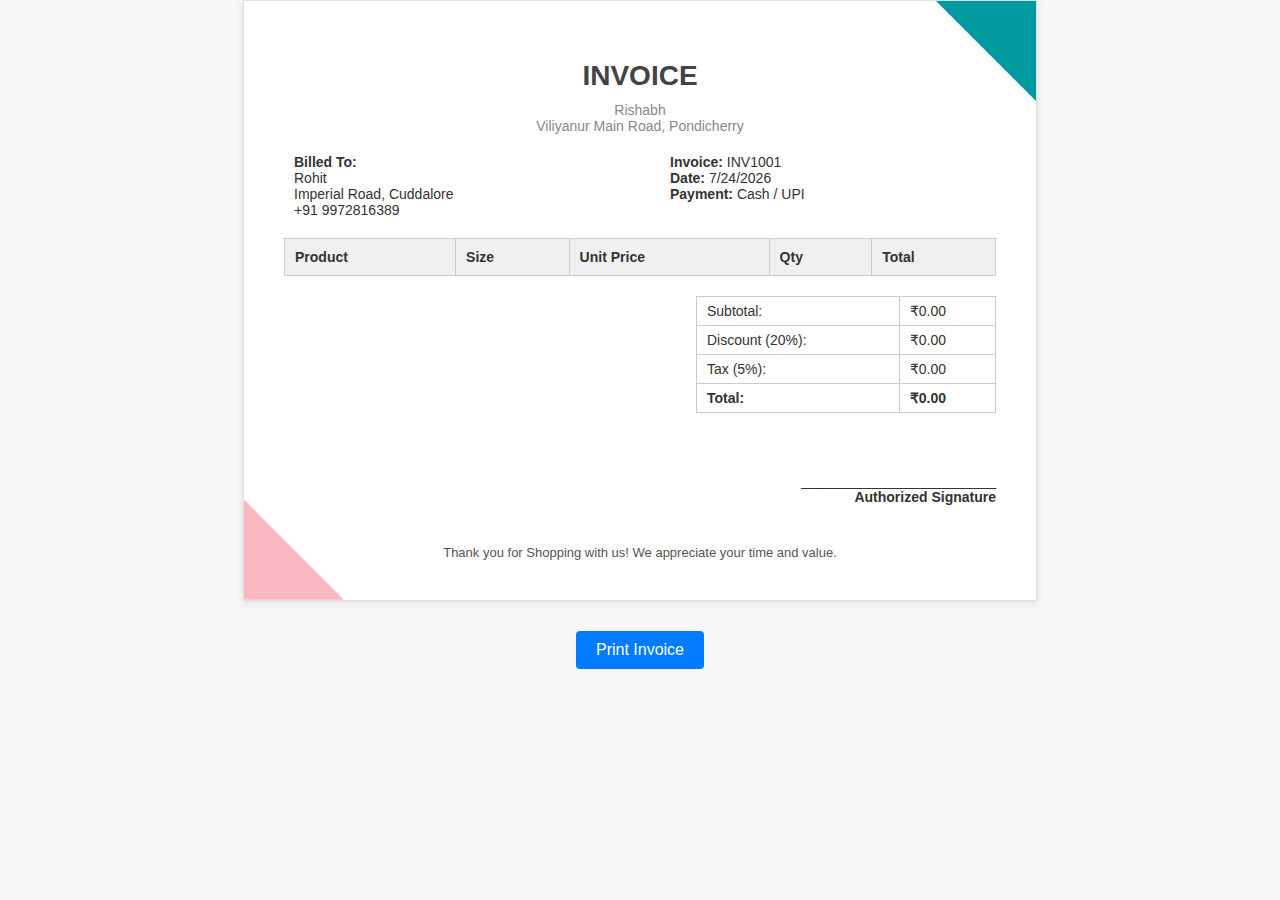
<file: invoice.html>
<!DOCTYPE html>
<html lang="en">
<head>
  <meta charset="UTF-8" />
  <meta name="viewport" content="width=device-width, initial-scale=1.0"/>
  <title>Invoice</title>

  <style>
    @page {
      size: A4;
      margin: 20mm;
    }

    * {
      box-sizing: border-box;
    }

    body {
      font-family: 'Segoe UI', Tahoma, Geneva, Verdana, sans-serif;
      background: #f7f7f7;
      margin: 0;
      padding: 0;
    }

    .invoice-box {
      position: relative;
      background: white;
      max-width: 794px; /* Approx A4 width at 96dpi */
      margin: 0 auto;
      padding: 40px;
      border: 1px solid #e0e0e0;
      box-shadow: 0 2px 8px rgba(0, 0, 0, 0.1);
      color: #333;
      overflow: hidden;
    }

    h1 {
      text-align: center;
      font-size: 28px;
      margin-bottom: 10px;
      color: #444;
    }

    .header {
      text-align: center;
      font-size: 14px;
      color: #888;
      margin-bottom: 20px;
    }

    .invoice-details {
      display: flex;
      justify-content: space-between;
      margin-left: 10px;
      gap: 50px;
      flex-wrap: wrap;
      font-size: 14px;
      margin-bottom: 20px;
    }

    .invoice-details div {
      flex: 1 1 45%;
    }

    table {
      width: 100%;
      border-collapse: collapse;
      font-size: 14px;
      margin-bottom: 20px;
    }

    table thead {
      background: #f0f0f0;
    }

    table th, table td {
      padding: 10px;
      border: 1px solid #ccc;
      text-align: left;
      word-break: break-word;
    }

    .summary {
      width: 100%;
      max-width: 300px;
      margin-left: auto;
      font-size: 14px;
    }

    .summary td {
      padding: 6px 10px;
    }

    .summary tr:last-child td {
      font-weight: bold;
      border-top: 1px solid #ccc;
    }

    .signature {
      margin-top: 60px;
      text-align: right;
      font-size: 14px;
    }

    .notes {
        margin-top: 40px;
        font-size: 13px;
        color: #555;
        text-align: center; 
        position: relative; 
        z-index: 1; 
    }

    .btn-print {
      display: block;
      margin: 30px auto;
      padding: 10px 20px;
      background: #007BFF;
      color: white;
      border: none;
      border-radius: 4px;
      font-size: 16px;
      cursor: pointer;
    }

    @media print {
      body {
        background: none;
        margin: 0;
        padding: 0;
      }

      .invoice-box {
        border: none;
        box-shadow: none;
        width: 100%;
        max-width: 100%;
        padding: 0;
      }

      .btn-print {
        display: none;
      }
    }

    @media (max-width: 600px) {
      .invoice-box {
        padding: 20px;
      }

      .invoice-details {
        flex-direction: column;
        gap: 10px;
      }

      .summary {
        width: 100%;
        max-width: 100%;
        margin-top: 20px;
      }

      .signature {
        text-align: left;
      }

      table th, table td {
        padding: 8px;
        font-size: 13px;
      }
    }


    
.triangle-top-right,
.triangle-bottom-left {
  position: absolute;
  width: 100px;
  height: 100px;
  z-index: 0; /* behind content inside the box */
}

.triangle-top-right {
  top: 0;
  right: 0;
  background: #0099A0; /* Teal */
  clip-path: polygon(100% 0, 0 0, 100% 100%);
}

.triangle-bottom-left {
  bottom: 0;
  left: 0;
  background: #F9B7C2; /* Pink */
  clip-path: polygon(0 100%, 0 0, 100% 100%);
}

  </style>
</head>
<body>



<div class="invoice-box">
    <div class="triangle-top-right"></div>
      <div class="triangle-bottom-left"></div>
  <h1>INVOICE</h1>
  <div class="header">Rishabh<br/>Viliyanur Main Road, Pondicherry</div>

  <div class="invoice-details">
    <div>
      <strong>Billed To:</strong><br/>
      Rohit<br/>
      Imperial Road, Cuddalore<br/>
      +91 9972816389
    </div>
    <div>
      <strong>Invoice:</strong> INV1001<br/>
      <strong>Date:</strong> <span id="issueDate"></span><br/>
      <strong>Payment:</strong> Cash / UPI
    </div>
  </div>

  <table>
    <thead>
      <tr>
        <th>Product</th>
        <th>Size</th>
        <th>Unit Price</th>
        <th>Qty</th>
        <th>Total</th>
      </tr>
    </thead>
    <tbody id="invoiceBody"></tbody>
  </table>

  <div class="summary">
    <table>
      <tr><td>Subtotal:</td><td>₹<span id="subtotal"></span></td></tr>
      <tr><td>Discount (20%):</td><td>₹<span id="discount"></span></td></tr>
      <tr><td>Tax (5%):</td><td>₹<span id="tax"></span></td></tr>
      <tr><td><strong>Total:</strong></td><td><strong>₹<span id="total"></span></strong></td></tr>
    </table>
  </div>

  <div class="signature">
    _________________________<br/>
    <strong>Authorized Signature</strong>
  </div>

  <div class="notes">
    Thank you for Shopping with us! We appreciate your time and value.
  </div>
</div>

<button class="btn-print" onclick="window.print()">Print Invoice</button>

<script>
  const cart = JSON.parse(localStorage.getItem("invoiceData")) || [];
  const invoiceBody = document.getElementById("invoiceBody");
  const issueDate = document.getElementById("issueDate");

  let subtotal = 0;

  cart.forEach(item => {
    const total = item.price * item.qty;
    subtotal += total;

    const row = document.createElement("tr");
    row.innerHTML = `
      <td>${item.name}</td>
      <td>${item.size}</td>
      <td>₹${item.price.toFixed(2)}</td>
      <td>${item.qty}</td>
      <td>₹${total.toFixed(2)}</td>
    `;
    invoiceBody.appendChild(row);
  });

  const discount = subtotal * 0.2;
  const tax = (subtotal - discount) * 0.05;
  const finalTotal = subtotal - discount + tax;

  document.getElementById("subtotal").textContent = subtotal.toFixed(2);
  document.getElementById("discount").textContent = discount.toFixed(2);
  document.getElementById("tax").textContent = tax.toFixed(2);
  document.getElementById("total").textContent = finalTotal.toFixed(2);
  issueDate.textContent = new Date().toLocaleDateString();
</script>

</body>
</html>
</file>
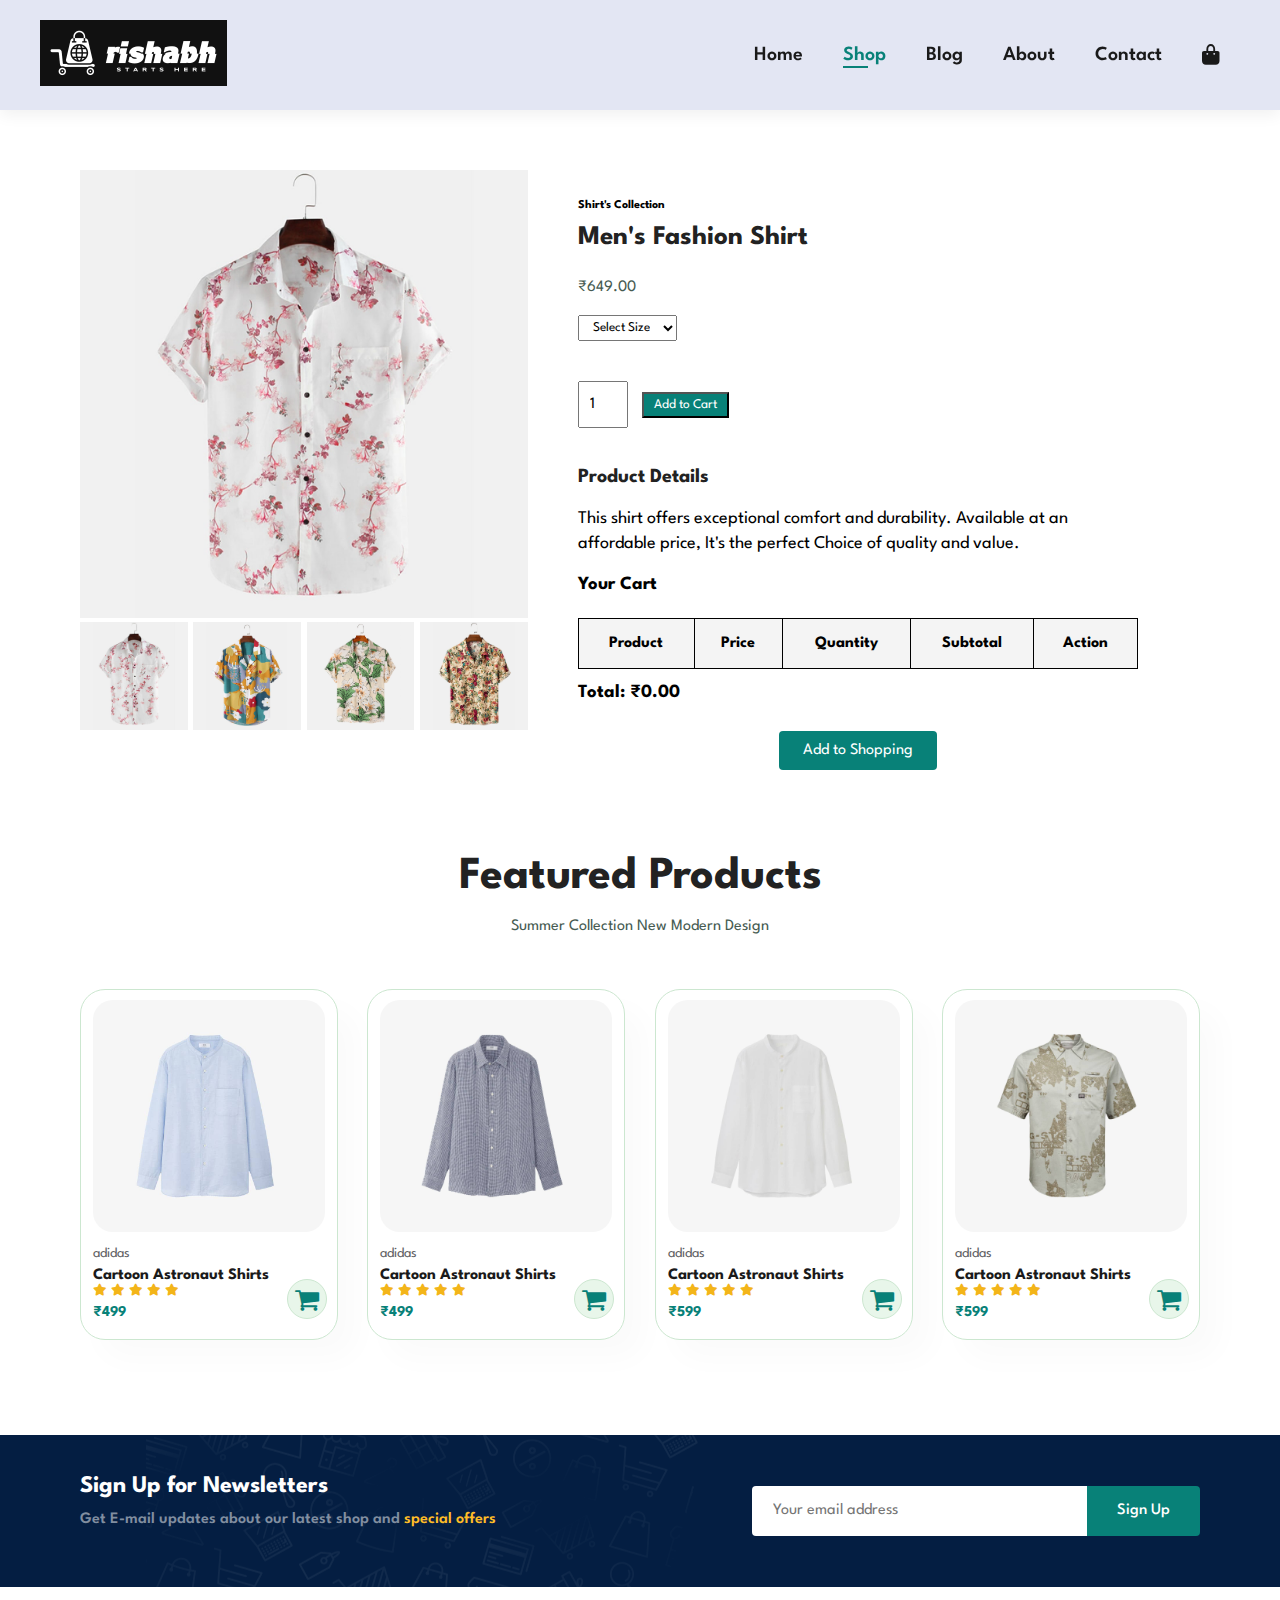
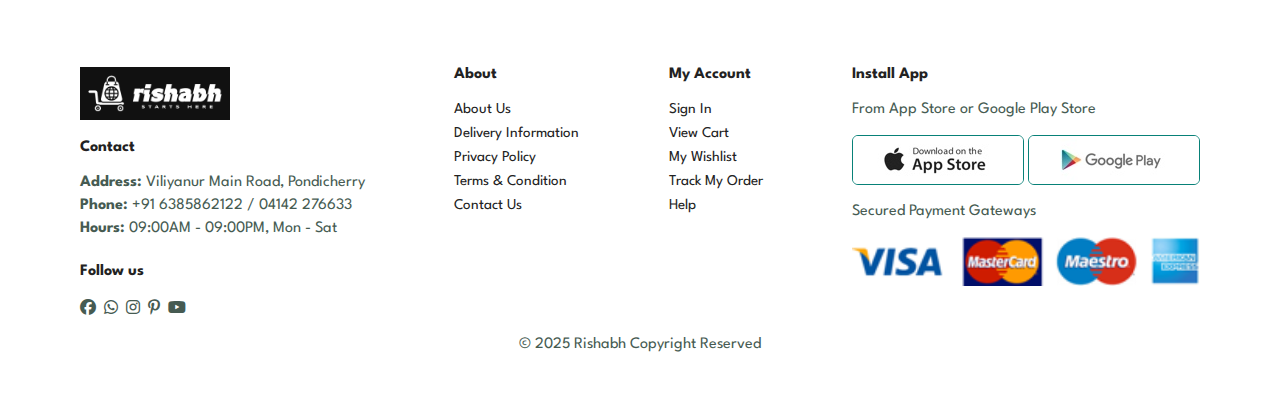
<file: iproduct.html>
<!DOCTYPE html>
<html lang="en">
<head>
    <meta charset="UTF-8">
    <meta http-equiv="X-UA-Compatible" content="IE=edge">
    <meta name="viewport" content="width=device-width, initial-scale=1.0">
    <title>Ecommerce</title>
    <link rel="stylesheet" href="style.css">
    <link rel="stylesheet" href="https://cdnjs.cloudflare.com/ajax/libs/font-awesome/6.7.2/css/all.min.css"/>
    <link rel="stylesheet" href="https://cdnjs.cloudflare.com/ajax/libs/font-awesome/4.7.0/css/font-awesome.min.css">
</head>
<style>
table {
  border-collapse: collapse;
}

table th, table td {
  padding: 10px;
  text-align: center;
}

button {
  padding: 5px 10px;
  cursor: pointer;
}

#cartTable {
    width: 100%; /* Full viewport width */
    border-collapse: collapse;
    font-size: 16px;
}

#cartTable th, #cartTable td {
    border: 1px solid #000;
    padding: 12px 16px;
    text-align: center;
    height: 50px;
}

#cartTable th {
    background-color: #f4f4f4;
}

</style>
<body>

    <section id="header">
        <a href="#"><img src="img/logofront.png" class="logo" alt=""></a>
        <div><ul id="navbar">
            <li><a href="index.html">Home</a></li>
            <li><a class="active" href="shop.html">Shop</a></li>
            <li><a href="blog.htmt">Blog</a></li>
            <li><a href="about.html">About</a></li>
            <li><a href="contact.html">Contact</a></li>
            <li id="lg-bag"><a href="cart.html"><i class="fa-solid fa-bag-shopping"></i></a></li>
            <a href="#" id="close"><i class="fas fa-times"></i></a>
        </ul>
    </div>
    <div id="mobile">
        <a href="cart.html"><i class="fa-solid fa-bag-shopping"></i></a>
        <i id="bar" class="fas fa-outdent"></i>
    </div>
    </section>

    <section id="prodetails" class="section-p1">
        <div class="single-pro-image">
            <img src="img/products/f4.jpg" width="100%" id="MainImg" alt="">

            <div class="small-img-group">
                <div class="small-img-col">
                    <img src="img/products/f4.jpg" width="100%" class="small-img" alt="">
                </div>
                <div class="small-img-col">
                    <img src="img/products/f1.jpg" width="100%" class="small-img" alt="">
                </div>
                <div class="small-img-col">
                    <img src="img/products/f2.jpg" width="100%" class="small-img" alt="">
                </div>
                <div class="small-img-col">
                    <img src="img/products/f3.jpg" width="100%" class="small-img" alt="">
                </div>
            </div>
        </div>
        
        <h2 id="product-title"></h2>
        <h4 id="product-brand"></h4>
        <h3 id="product-price"></h3>

         <!-- <div class="single-pro-image">
            <img src="img/products/f2.jpg" width="100%" id="MainImg" alt="">

            <div class="small-img-group">
                <div class="small-img-col">
                    <img src="img/products/f2.jpg" width="100%" class="small-img" alt="">
                </div>
                <div class="small-img-col">
                    <img src="img/products/f3.jpg" width="100%" class="small-img" alt="">
                </div>
                <div class="small-img-col">
                    <img src="img/products/f4.jpg" width="100%" class="small-img" alt="">
                </div>
                <div class="small-img-col">
                    <img src="img/products/f1.jpg" width="100%" class="small-img" alt="">
                </div>
            </div>
        </div> -->
        
            <!-- Product Info -->
        <div class="single-pro-details">
        <h6>Shirt's Collection</h6>
        <h2 id="productName">Men's Fashion Shirt</h2>
        <p id="productPrice">₹649.00</p>
        <select id="productSize">
        <option>Select Size</option>
        <option>XL</option>
        <option>XXL</option>
        <option>Small</option>
        <option>Medium</option>
        <option>Large</option>
        </select>
        <br><br>
        <input type="number" id="productQty" value="1" min="1" />
        <button onclick="addToCart()">Add to Cart</button>
        <h4>Product Details</h4>
        <span>This shirt offers exceptional comfort and durability. Available at an affordable price, It's the perfect Choice of quality and value.</span>
        <div style="margin-top: 20px;"></div>
        <h3>Your Cart</h3><br>
        <table id="cartTable" style="width: 100%; border-collapse: collapse; margin-top: 10px;">
            <!-- <table id="cartTable"> -->
    <thead>
    <tr>
      <th>Product</th>
      <th>Price </th>
      <th>Quantity</th>
      <th>Subtotal </th>
      <th>Action</th>
    </tr>
  </thead>
  <tbody id="cartBody">

  </tbody>
</table>
<br>
<h3 id="cartTotal">Total: ₹0.00</h3>

       <div style="text-align: center; margin-top: 30px;">
      <button onclick="continueShopping()" style="background-color: #088178; color: white; padding: 12px 24px; font-size: 16px; border: none; border-radius: 4px;">
        Add to Shopping
      </button>
    </div>
        </div>
    </section> 

    <section id="product1" class="section-p1">
        <h2>Featured Products</h2>
        <p>Summer Collection New Modern Design</p>
        <div class="pro-container">
            <div class="pro">
                <img src="img/products/n1.jpg" alt="">
                <div class="des">
                    <span>adidas</span>
                    <h5>Cartoon Astronaut Shirts</h5>
                    <div class="star">
                         <i class="fas fa-star"></i>
                         <i class="fas fa-star"></i>
                         <i class="fas fa-star"></i>
                         <i class="fas fa-star"></i>
                         <i class="fas fa-star"></i>
                    </div>
                    <h4>&#8377;499</h4>
                </div>
                <a href="#"><i class="fa fa-shopping-cart cart" style="font-size:26px"></i></a>
            </div>
            <div class="pro">
                <img src="img/products/n2.jpg" alt="">
                <div class="des">
                    <span>adidas</span>
                    <h5>Cartoon Astronaut Shirts</h5>
                    <div class="star">
                         <i class="fas fa-star"></i>
                         <i class="fas fa-star"></i>
                         <i class="fas fa-star"></i>
                         <i class="fas fa-star"></i>
                         <i class="fas fa-star"></i>
                    </div>
                    <h4>&#8377;499</h4>
                </div>
                <a href="#"><i class="fa fa-shopping-cart cart" style="font-size:26px"></i></a>
            </div>
            <div class="pro">
                <img src="img/products/n3.jpg" alt="">
                <div class="des">
                    <span>adidas</span>
                    <h5>Cartoon Astronaut Shirts</h5>
                    <div class="star">
                         <i class="fas fa-star"></i>
                         <i class="fas fa-star"></i>
                         <i class="fas fa-star"></i>
                         <i class="fas fa-star"></i>
                         <i class="fas fa-star"></i>
                    </div>
                    <h4>&#8377;599</h4>
                </div>
                <a href="#"><i class="fa fa-shopping-cart cart" style="font-size:26px"></i></a>
                
            </div>
            <div class="pro">
                <img src="img/products/n4.jpg" alt="">
                <div class="des">
                    <span>adidas</span>
                    <h5>Cartoon Astronaut Shirts</h5>
                    <div class="star">
                         <i class="fas fa-star"></i>
                         <i class="fas fa-star"></i>
                         <i class="fas fa-star"></i>
                         <i class="fas fa-star"></i>
                         <i class="fas fa-star"></i>
                    </div>
                    <h4>&#8377;599</h4>
                </div>
                <a href="#"><i class="fa fa-shopping-cart cart" style="font-size:26px"></i></a>
            </div>
        </div>
    </section>

    <section id="newsletter" class="section-p1 section-m1">
        <div class="newstext">
            <h4>Sign Up for Newsletters</h4>
            <p>Get E-mail updates about our latest shop and <span>special offers</span></p>
        </div>
        <div class="form">
            <input type="text" placeholder="Your email address">
            <button class="normal">Sign Up</button>
        </div>
    </section>

    <footer class="section-p1">
        <div class="col">
            <img class="logo" src="img/logofront.png" alt="">
            <h4>Contact</h4>
            <p><strong>Address:</strong> Viliyanur Main Road, Pondicherry</p>
            <p><strong>Phone:</strong> +91 6385862122 / 04142 276633</p>
            <p><strong>Hours:</strong> 09:00AM - 09:00PM, Mon - Sat</p>
            <div class="follow">
                <h4>Follow us</h4>
                <div class="icon">
                    <i class="fab fa-facebook-f"></i>
                    <i class="fab fa-whatsapp"></i>
                    <i class="fab fa-instagram"></i>
                    <i class="fab fa-pinterest-p"></i>
                    <i class="fab fa-youtube"></i>
                </div>
            </div>
        </div>

        <div class="col">
            <h4>About</h4>
            <a href="#">About Us</a>
            <a href="#">Delivery Information</a>
            <a href="#">Privacy Policy</a>
            <a href="#">Terms & Condition</a>
            <a href="#">Contact Us</a>
        </div>

        <div class="col">
            <h4>My Account</h4>
            <a href="#">Sign In</a>
            <a href="#">View Cart</a>
            <a href="#">My Wishlist</a>
            <a href="#">Track My Order</a>
            <a href="#">Help</a>
        </div>

        <div class="col install">
            <h4>Install App</h4>
            <p>From App Store or Google Play Store</p>
            <div class="row">
                <img src="img/pay/app.jpg" alt="">
                <img src="img/pay/play.jpg" alt="">
            </div>
            <p>Secured Payment Gateways</p>
            <img src="img/pay/pay.png" alt="">
        </div>

        <div class="copyright">
            <p>&#169 2025 Rishabh Copyright Reserved</p>
        </div>
    </footer>

    <script>
        var MainImg = document.getElementById("MainImg");
        var smallimg = document.getElementsByClassName("small-img");

        smallimg[0].onclick = function(){
            MainImg.src = smallimg[0].src;
        }
         smallimg[1].onclick = function(){
            MainImg.src = smallimg[1].src;
        }
         smallimg[2].onclick = function(){
            MainImg.src = smallimg[2].src;
        }
         smallimg[3].onclick = function(){
            MainImg.src = smallimg[3].src;
        }
    </script>


    <script>
    function continueShopping() {
  const name = document.getElementById("productName").innerText;
  const priceText = document.getElementById("productPrice").innerText;
  const price = parseFloat(priceText.replace("₹", "").trim());
  const qty = parseInt(document.getElementById("productQty").value);
  const size = document.getElementById("productSize").value;

  if (!size || size === "Select Size") {
    alert("Please select a size.");
    return;
  }

  const product = { name, price, qty, size };

  let cart = JSON.parse(localStorage.getItem("cartData")) || [];
  cart.push(product);
  localStorage.setItem("cartData", JSON.stringify(cart));

  window.location.href = "cart.html";
}
</script>

    <!-- <script>
    let selectedProduct = {
  name: productTitle, 
  price: productPrice,
  qty: productQty,
  size: productSize,
  image: productImageSrc // full image src like "img/products/f1.jpg"
};
    </script> -->

    <script>
  function addToCart() {
    const name = document.getElementById('product-name').innerText;
    const price = parseFloat(document.getElementById('product-price').innerText.replace("₹", "").trim());
    const img = document.getElementById('main-img').src;
    const qty = parseInt(document.getElementById('quantity').value) || 1;

    // Optional: if you have a size selector
    const size = document.querySelector('input[name="size"]:checked')?.value || "Free";

    const newItem = {
      name,
      price,
      qty,
      size,
      img
    };

    const cartData = JSON.parse(localStorage.getItem("cartData")) || [];

    // Check if product already exists in cart (same name and size)
    const existingIndex = cartData.findIndex(item => item.name === newItem.name && item.size === newItem.size);
    if (existingIndex > -1) {
      cartData[existingIndex].qty += qty;
    } else {
      cartData.push(newItem);
    }

    localStorage.setItem("cartData", JSON.stringify(cartData));
    alert("Item added to cart!");
  }
</script>


    <script src="script.js"></script>    
</body>
</html>
</file>
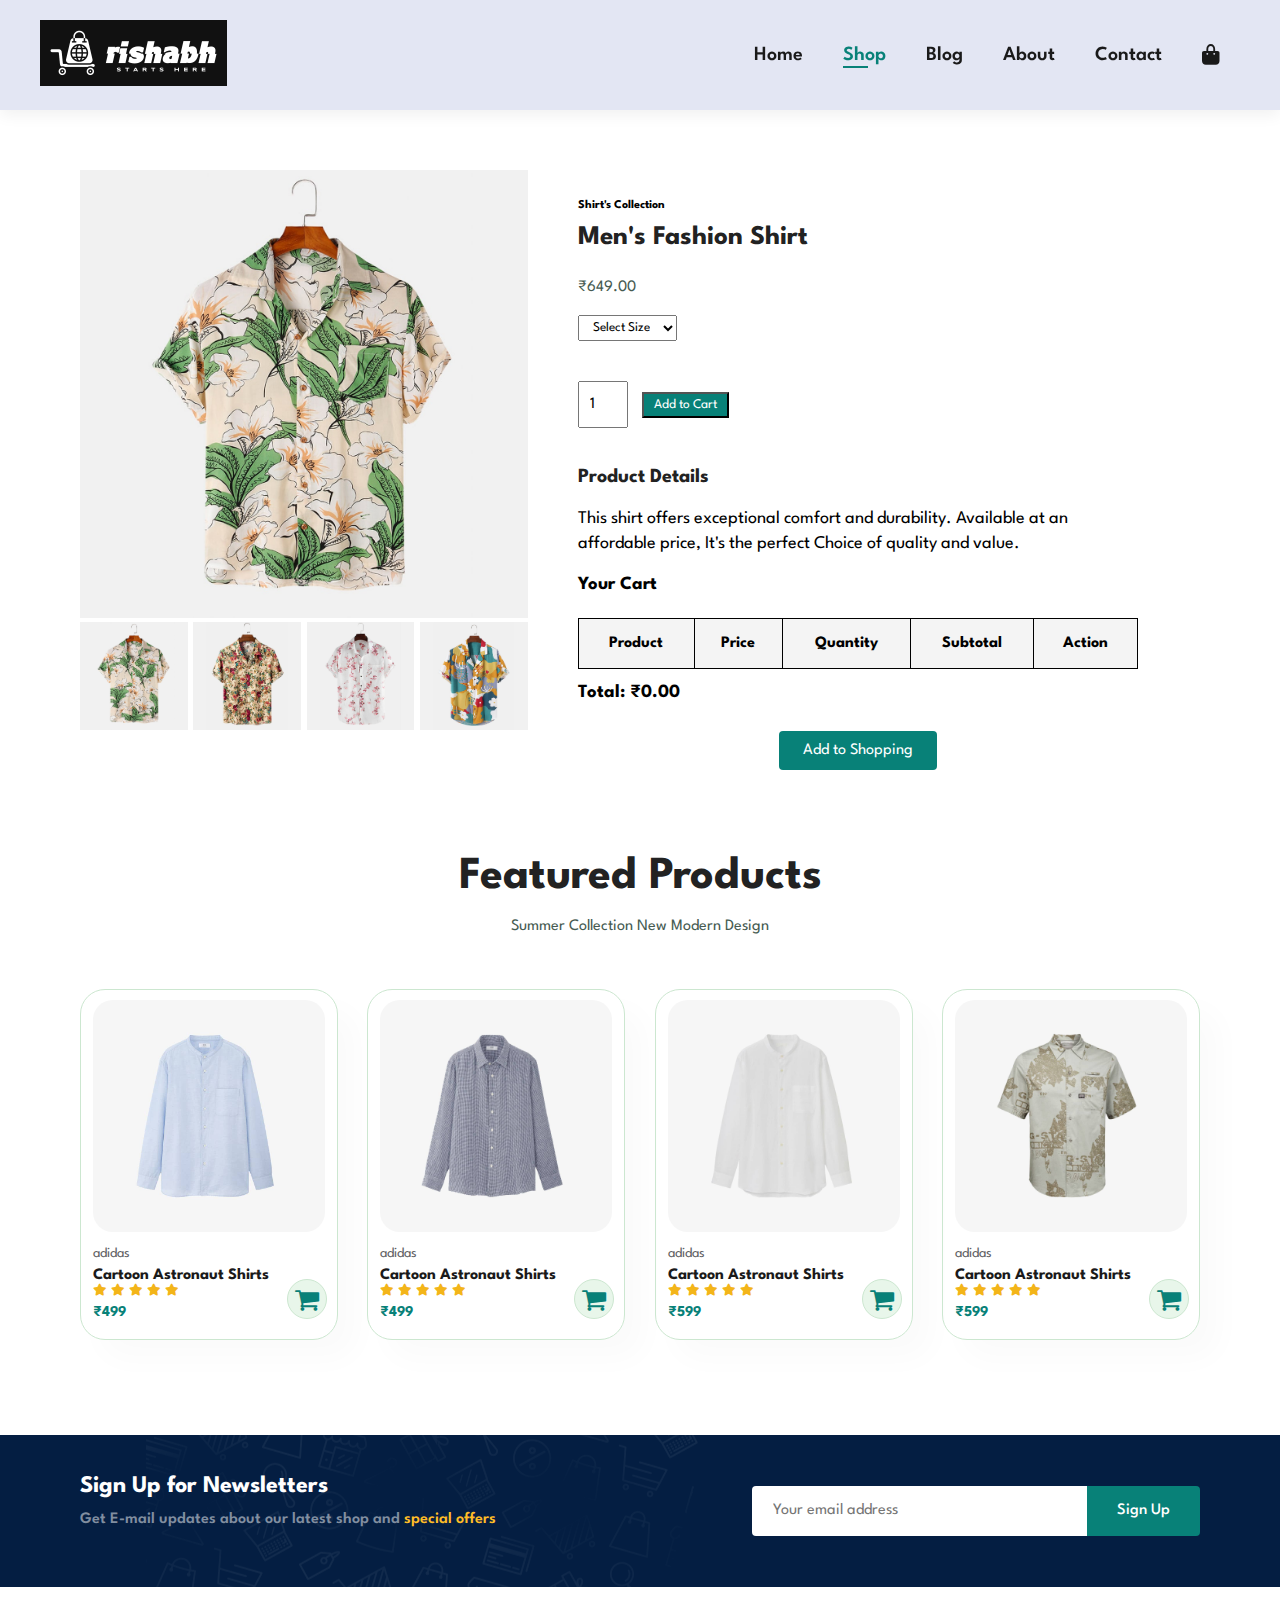
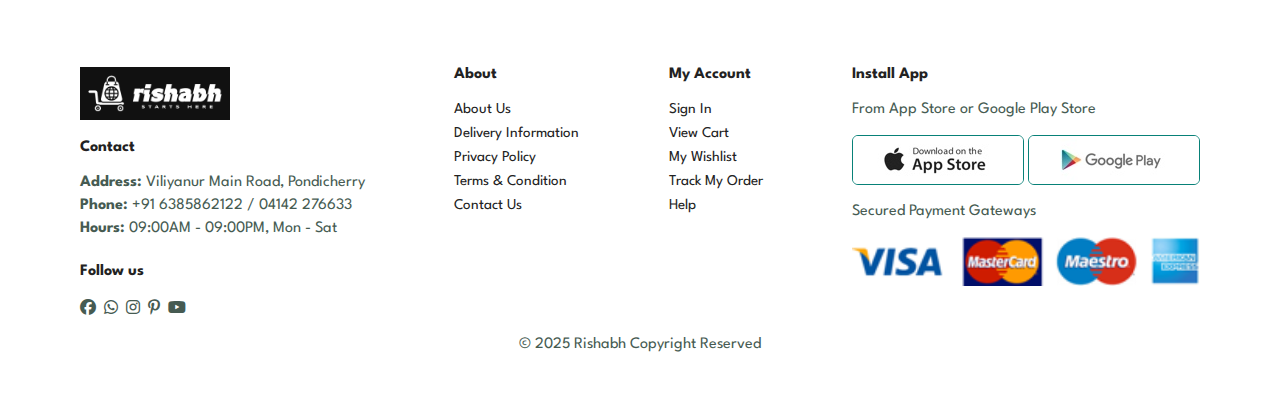
<file: mproduct.html>
<!DOCTYPE html>
<html lang="en">
<head>
    <meta charset="UTF-8">
    <meta http-equiv="X-UA-Compatible" content="IE=edge">
    <meta name="viewport" content="width=device-width, initial-scale=1.0">
    <title>Ecommerce</title>
    <link rel="stylesheet" href="style.css">
    <link rel="stylesheet" href="https://cdnjs.cloudflare.com/ajax/libs/font-awesome/6.7.2/css/all.min.css"/>
    <link rel="stylesheet" href="https://cdnjs.cloudflare.com/ajax/libs/font-awesome/4.7.0/css/font-awesome.min.css">
</head>
<style>
table {
  border-collapse: collapse;
}

table th, table td {
  padding: 10px;
  text-align: center;
}

button {
  padding: 5px 10px;
  cursor: pointer;
}

#cartTable {
    width: 100%; /* Full viewport width */
    border-collapse: collapse;
    font-size: 16px;
}

#cartTable th, #cartTable td {
    border: 1px solid #000;
    padding: 12px 16px;
    text-align: center;
    height: 50px;
}

#cartTable th {
    background-color: #f4f4f4;
}

</style>
<body>

    <section id="header">
        <a href="#"><img src="img/logofront.png" class="logo" alt=""></a>
        <div><ul id="navbar">
            <li><a href="index.html">Home</a></li>
            <li><a class="active" href="shop.html">Shop</a></li>
            <li><a href="blog.htmt">Blog</a></li>
            <li><a href="about.html">About</a></li>
            <li><a href="contact.html">Contact</a></li>
            <li id="lg-bag"><a href="cart.html"><i class="fa-solid fa-bag-shopping"></i></a></li>
            <a href="#" id="close"><i class="fas fa-times"></i></a>
        </ul>
    </div>
    <div id="mobile">
        <a href="cart.html"><i class="fa-solid fa-bag-shopping"></i></a>
        <i id="bar" class="fas fa-outdent"></i>
    </div>
    </section>

    <section id="prodetails" class="section-p1">
        <div class="single-pro-image">
            <img src="img/products/f2.jpg" width="100%" id="MainImg" alt="">

            <div class="small-img-group">
                <div class="small-img-col">
                    <img src="img/products/f2.jpg" width="100%" class="small-img" alt="">
                </div>
                <div class="small-img-col">
                    <img src="img/products/f3.jpg" width="100%" class="small-img" alt="">
                </div>
                <div class="small-img-col">
                    <img src="img/products/f4.jpg" width="100%" class="small-img" alt="">
                </div>
                <div class="small-img-col">
                    <img src="img/products/f1.jpg" width="100%" class="small-img" alt="">
                </div>
            </div>
        </div>
        
        <h2 id="product-title"></h2>
        <h4 id="product-brand"></h4>
        <h3 id="product-price"></h3>

         <!-- <div class="single-pro-image">
            <img src="img/products/f2.jpg" width="100%" id="MainImg" alt="">

            <div class="small-img-group">
                <div class="small-img-col">
                    <img src="img/products/f2.jpg" width="100%" class="small-img" alt="">
                </div>
                <div class="small-img-col">
                    <img src="img/products/f3.jpg" width="100%" class="small-img" alt="">
                </div>
                <div class="small-img-col">
                    <img src="img/products/f4.jpg" width="100%" class="small-img" alt="">
                </div>
                <div class="small-img-col">
                    <img src="img/products/f1.jpg" width="100%" class="small-img" alt="">
                </div>
            </div>
        </div> -->
        
            <!-- Product Info -->
        <div class="single-pro-details">
        <h6>Shirt's Collection</h6>
        <h2 id="productName">Men's Fashion Shirt</h2>
        <p id="productPrice">₹649.00</p>
        <select id="productSize">
        <option>Select Size</option>
        <option>XL</option>
        <option>XXL</option>
        <option>Small</option>
        <option>Medium</option>
        <option>Large</option>
        </select>
        <br><br>
        <input type="number" id="productQty" value="1" min="1" />
        <button onclick="addToCart()">Add to Cart</button>
        <h4>Product Details</h4>
        <span>This shirt offers exceptional comfort and durability. Available at an affordable price, It's the perfect Choice of quality and value.</span>
        <div style="margin-top: 20px;"></div>
        <h3>Your Cart</h3><br>
        <table id="cartTable" style="width: 100%; border-collapse: collapse; margin-top: 10px;">
            <!-- <table id="cartTable"> -->
    <thead>
    <tr>
      <th>Product</th>
      <th>Price </th>
      <th>Quantity</th>
      <th>Subtotal </th>
      <th>Action</th>
    </tr>
  </thead>
  <tbody id="cartBody">

  </tbody>
</table>
<br>
<h3 id="cartTotal">Total: ₹0.00</h3>

       <div style="text-align: center; margin-top: 30px;">
      <button onclick="continueShopping()" style="background-color: #088178; color: white; padding: 12px 24px; font-size: 16px; border: none; border-radius: 4px;">
        Add to Shopping
      </button>
    </div>
        </div>
    </section> 

    <section id="product1" class="section-p1">
        <h2>Featured Products</h2>
        <p>Summer Collection New Modern Design</p>
        <div class="pro-container">
            <div class="pro">
                <img src="img/products/n1.jpg" alt="">
                <div class="des">
                    <span>adidas</span>
                    <h5>Cartoon Astronaut Shirts</h5>
                    <div class="star">
                         <i class="fas fa-star"></i>
                         <i class="fas fa-star"></i>
                         <i class="fas fa-star"></i>
                         <i class="fas fa-star"></i>
                         <i class="fas fa-star"></i>
                    </div>
                    <h4>&#8377;499</h4>
                </div>
                <a href="#"><i class="fa fa-shopping-cart cart" style="font-size:26px"></i></a>
            </div>
            <div class="pro">
                <img src="img/products/n2.jpg" alt="">
                <div class="des">
                    <span>adidas</span>
                    <h5>Cartoon Astronaut Shirts</h5>
                    <div class="star">
                         <i class="fas fa-star"></i>
                         <i class="fas fa-star"></i>
                         <i class="fas fa-star"></i>
                         <i class="fas fa-star"></i>
                         <i class="fas fa-star"></i>
                    </div>
                    <h4>&#8377;499</h4>
                </div>
                <a href="#"><i class="fa fa-shopping-cart cart" style="font-size:26px"></i></a>
            </div>
            <div class="pro">
                <img src="img/products/n3.jpg" alt="">
                <div class="des">
                    <span>adidas</span>
                    <h5>Cartoon Astronaut Shirts</h5>
                    <div class="star">
                         <i class="fas fa-star"></i>
                         <i class="fas fa-star"></i>
                         <i class="fas fa-star"></i>
                         <i class="fas fa-star"></i>
                         <i class="fas fa-star"></i>
                    </div>
                    <h4>&#8377;599</h4>
                </div>
                <a href="#"><i class="fa fa-shopping-cart cart" style="font-size:26px"></i></a>
                
            </div>
            <div class="pro">
                <img src="img/products/n4.jpg" alt="">
                <div class="des">
                    <span>adidas</span>
                    <h5>Cartoon Astronaut Shirts</h5>
                    <div class="star">
                         <i class="fas fa-star"></i>
                         <i class="fas fa-star"></i>
                         <i class="fas fa-star"></i>
                         <i class="fas fa-star"></i>
                         <i class="fas fa-star"></i>
                    </div>
                    <h4>&#8377;599</h4>
                </div>
                <a href="#"><i class="fa fa-shopping-cart cart" style="font-size:26px"></i></a>
            </div>
        </div>
    </section>

    <section id="newsletter" class="section-p1 section-m1">
        <div class="newstext">
            <h4>Sign Up for Newsletters</h4>
            <p>Get E-mail updates about our latest shop and <span>special offers</span></p>
        </div>
        <div class="form">
            <input type="text" placeholder="Your email address">
            <button class="normal">Sign Up</button>
        </div>
    </section>

    <footer class="section-p1">
        <div class="col">
            <img class="logo" src="img/logofront.png" alt="">
            <h4>Contact</h4>
            <p><strong>Address:</strong> Viliyanur Main Road, Pondicherry</p>
            <p><strong>Phone:</strong> +91 6385862122 / 04142 276633</p>
            <p><strong>Hours:</strong> 09:00AM - 09:00PM, Mon - Sat</p>
            <div class="follow">
                <h4>Follow us</h4>
                <div class="icon">
                    <i class="fab fa-facebook-f"></i>
                    <i class="fab fa-whatsapp"></i>
                    <i class="fab fa-instagram"></i>
                    <i class="fab fa-pinterest-p"></i>
                    <i class="fab fa-youtube"></i>
                </div>
            </div>
        </div>

        <div class="col">
            <h4>About</h4>
            <a href="#">About Us</a>
            <a href="#">Delivery Information</a>
            <a href="#">Privacy Policy</a>
            <a href="#">Terms & Condition</a>
            <a href="#">Contact Us</a>
        </div>

        <div class="col">
            <h4>My Account</h4>
            <a href="#">Sign In</a>
            <a href="#">View Cart</a>
            <a href="#">My Wishlist</a>
            <a href="#">Track My Order</a>
            <a href="#">Help</a>
        </div>

        <div class="col install">
            <h4>Install App</h4>
            <p>From App Store or Google Play Store</p>
            <div class="row">
                <img src="img/pay/app.jpg" alt="">
                <img src="img/pay/play.jpg" alt="">
            </div>
            <p>Secured Payment Gateways</p>
            <img src="img/pay/pay.png" alt="">
        </div>

        <div class="copyright">
            <p>&#169 2025 Rishabh Copyright Reserved</p>
        </div>
    </footer>

    <script>
        var MainImg = document.getElementById("MainImg");
        var smallimg = document.getElementsByClassName("small-img");

        smallimg[0].onclick = function(){
            MainImg.src = smallimg[0].src;
        }
         smallimg[1].onclick = function(){
            MainImg.src = smallimg[1].src;
        }
         smallimg[2].onclick = function(){
            MainImg.src = smallimg[2].src;
        }
         smallimg[3].onclick = function(){
            MainImg.src = smallimg[3].src;
        }
    </script>


    <script>
    function continueShopping() {
  const name = document.getElementById("productName").innerText;
  const priceText = document.getElementById("productPrice").innerText;
  const price = parseFloat(priceText.replace("₹", "").trim());
  const qty = parseInt(document.getElementById("productQty").value);
  const size = document.getElementById("productSize").value;

  if (!size || size === "Select Size") {
    alert("Please select a size.");
    return;
  }

  const product = { name, price, qty, size };

  let cart = JSON.parse(localStorage.getItem("cartData")) || [];
  cart.push(product);
  localStorage.setItem("cartData", JSON.stringify(cart));

  window.location.href = "cart.html";
}
</script>

    <!-- <script>
    let selectedProduct = {
  name: productTitle, 
  price: productPrice,
  qty: productQty,
  size: productSize,
  image: productImageSrc // full image src like "img/products/f1.jpg"
};
    </script> -->

    <script>
  function addToCart() {
    const name = document.getElementById('product-name').innerText;
    const price = parseFloat(document.getElementById('product-price').innerText.replace("₹", "").trim());
    const img = document.getElementById('main-img').src;
    const qty = parseInt(document.getElementById('quantity').value) || 1;

    // Optional: if you have a size selector
    const size = document.querySelector('input[name="size"]:checked')?.value || "Free";

    const newItem = {
      name,
      price,
      qty,
      size,
      img
    };

    const cartData = JSON.parse(localStorage.getItem("cartData")) || [];

    // Check if product already exists in cart (same name and size)
    const existingIndex = cartData.findIndex(item => item.name === newItem.name && item.size === newItem.size);
    if (existingIndex > -1) {
      cartData[existingIndex].qty += qty;
    } else {
      cartData.push(newItem);
    }

    localStorage.setItem("cartData", JSON.stringify(cartData));
    alert("Item added to cart!");
  }
</script>


    <script src="script.js"></script>    
</body>
</html>
</file>
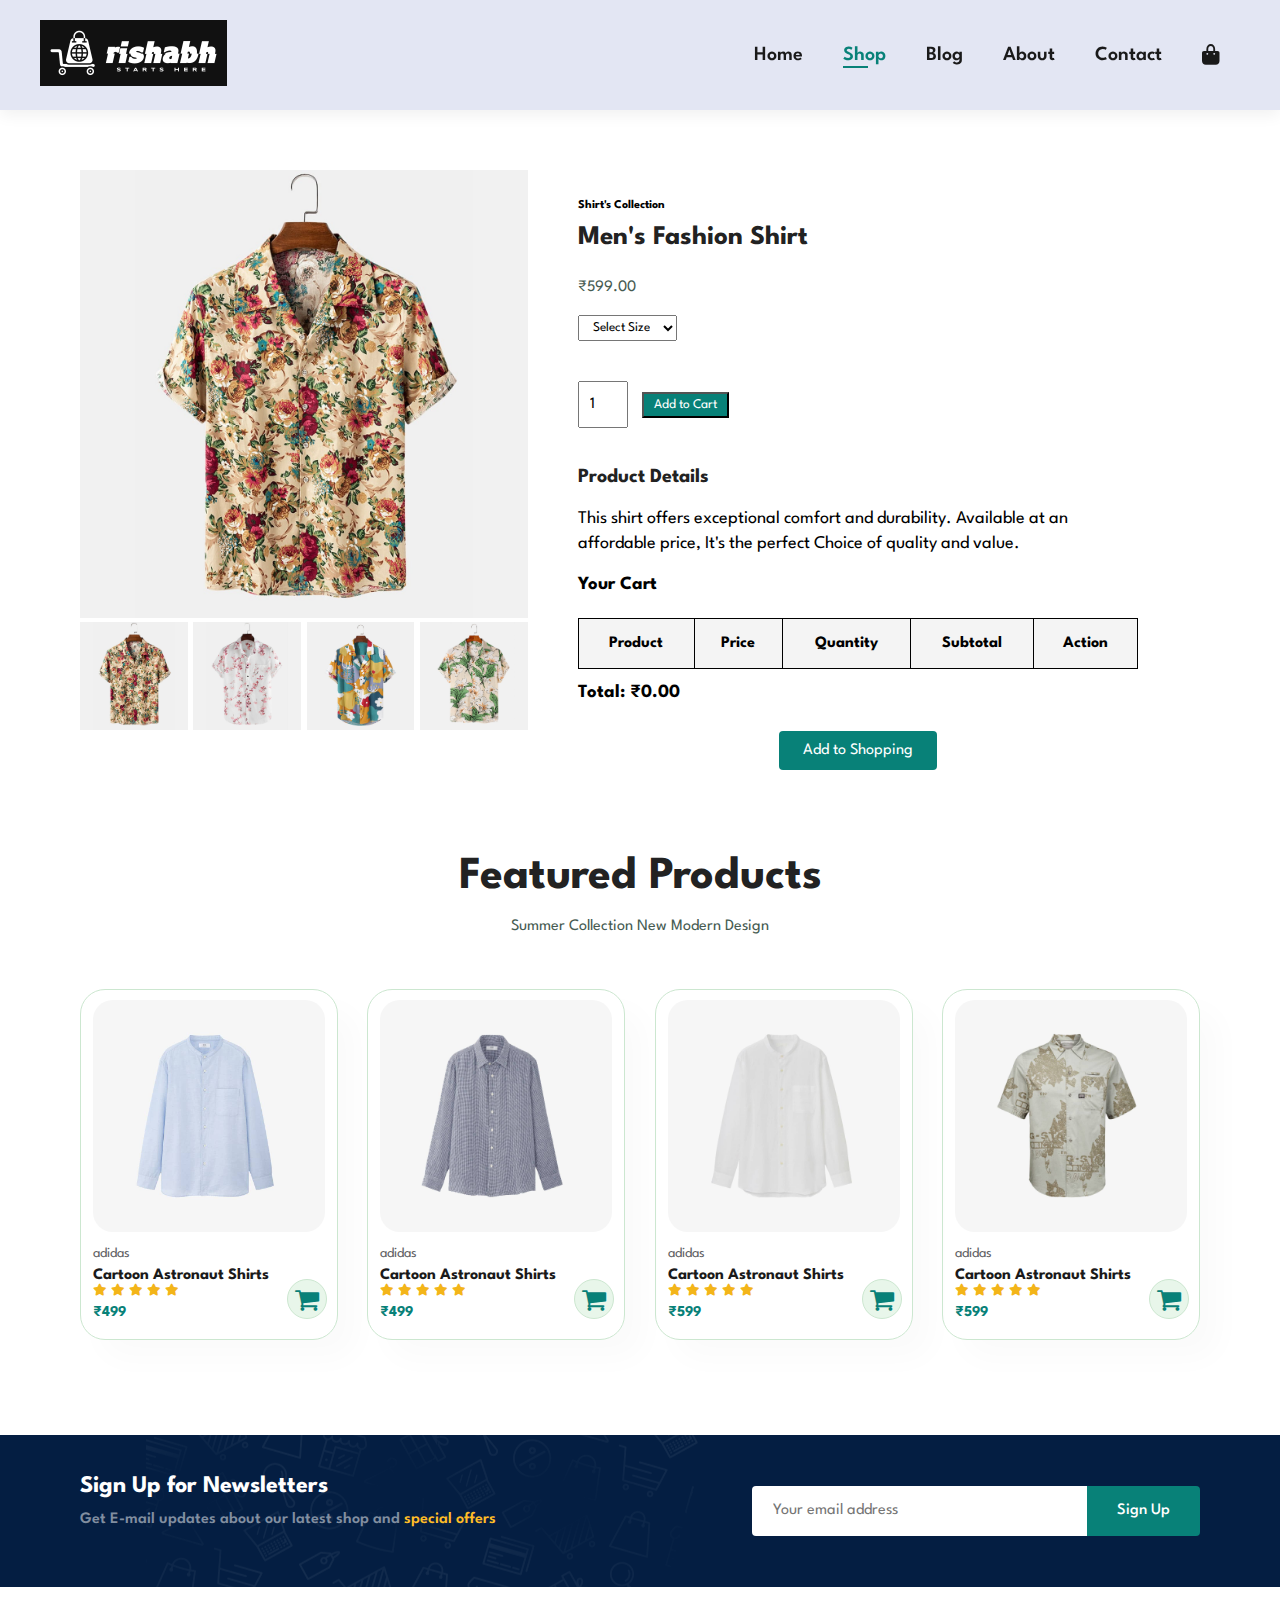
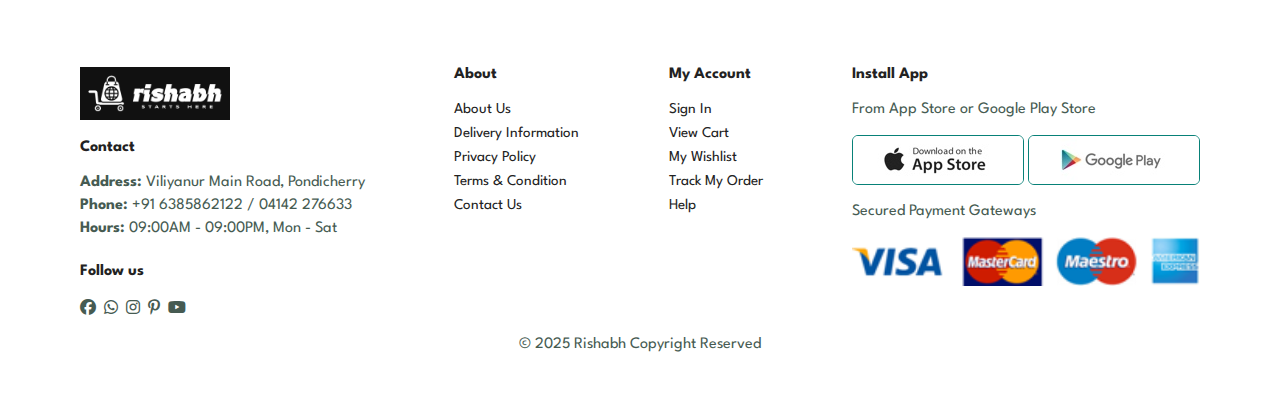
<file: rproduct.html>
<!DOCTYPE html>
<html lang="en">
<head>
    <meta charset="UTF-8">
    <meta http-equiv="X-UA-Compatible" content="IE=edge">
    <meta name="viewport" content="width=device-width, initial-scale=1.0">
    <title>Ecommerce</title>
    <link rel="stylesheet" href="style.css">
    <link rel="stylesheet" href="https://cdnjs.cloudflare.com/ajax/libs/font-awesome/6.7.2/css/all.min.css"/>
    <link rel="stylesheet" href="https://cdnjs.cloudflare.com/ajax/libs/font-awesome/4.7.0/css/font-awesome.min.css">
</head>
<style>
table {
  border-collapse: collapse;
}

table th, table td {
  padding: 10px;
  text-align: center;
}

button {
  padding: 5px 10px;
  cursor: pointer;
}

#cartTable {
    width: 100%; /* Full viewport width */
    border-collapse: collapse;
    font-size: 16px;
}

#cartTable th, #cartTable td {
    border: 1px solid #000;
    padding: 12px 16px;
    text-align: center;
    height: 50px;
}

#cartTable th {
    background-color: #f4f4f4;
}

</style>
<body>

    <section id="header">
        <a href="#"><img src="img/logofront.png" class="logo" alt=""></a>
        <div><ul id="navbar">
            <li><a href="index.html">Home</a></li>
            <li><a class="active" href="shop.html">Shop</a></li>
            <li><a href="blog.htmt">Blog</a></li>
            <li><a href="about.html">About</a></li>
            <li><a href="contact.html">Contact</a></li>
            <li id="lg-bag"><a href="cart.html"><i class="fa-solid fa-bag-shopping"></i></a></li>
            <a href="#" id="close"><i class="fas fa-times"></i></a>
        </ul>
    </div>
    <div id="mobile">
        <a href="cart.html"><i class="fa-solid fa-bag-shopping"></i></a>
        <i id="bar" class="fas fa-outdent"></i>
    </div>
    </section>

    <section id="prodetails" class="section-p1">
        <div class="single-pro-image">
            <img src="img/products/f3.jpg" width="100%" id="MainImg" alt="">

            <div class="small-img-group">
                <div class="small-img-col">
                    <img src="img/products/f3.jpg" width="100%" class="small-img" alt="">
                </div>
                <div class="small-img-col">
                    <img src="img/products/f4.jpg" width="100%" class="small-img" alt="">
                </div>
                <div class="small-img-col">
                    <img src="img/products/f1.jpg" width="100%" class="small-img" alt="">
                </div>
                <div class="small-img-col">
                    <img src="img/products/f2.jpg" width="100%" class="small-img" alt="">
                </div>
            </div>
        </div>
        
        <h2 id="product-title"></h2>
        <h4 id="product-brand"></h4>
        <h3 id="product-price"></h3>

         <!-- <div class="single-pro-image">
            <img src="img/products/f2.jpg" width="100%" id="MainImg" alt="">

            <div class="small-img-group">
                <div class="small-img-col">
                    <img src="img/products/f2.jpg" width="100%" class="small-img" alt="">
                </div>
                <div class="small-img-col">
                    <img src="img/products/f3.jpg" width="100%" class="small-img" alt="">
                </div>
                <div class="small-img-col">
                    <img src="img/products/f4.jpg" width="100%" class="small-img" alt="">
                </div>
                <div class="small-img-col">
                    <img src="img/products/f1.jpg" width="100%" class="small-img" alt="">
                </div>
            </div>
        </div> -->
        
            <!-- Product Info -->
        <div class="single-pro-details">
        <h6>Shirt's Collection</h6>
        <h2 id="productName">Men's Fashion Shirt</h2>
        <p id="productPrice">₹599.00</p>
        <select id="productSize">
        <option>Select Size</option>
        <option>XL</option>
        <option>XXL</option>
        <option>Small</option>
        <option>Medium</option>
        <option>Large</option>
        </select>
        <br><br>
        <input type="number" id="productQty" value="1" min="1" />
        <button onclick="addToCart()">Add to Cart</button>
        <h4>Product Details</h4>
        <span>This shirt offers exceptional comfort and durability. Available at an affordable price, It's the perfect Choice of quality and value.</span>
        <div style="margin-top: 20px;"></div>
        <h3>Your Cart</h3><br>
        <table id="cartTable" style="width: 100%; border-collapse: collapse; margin-top: 10px;">
            <!-- <table id="cartTable"> -->
    <thead>
    <tr>
      <th>Product</th>
      <th>Price </th>
      <th>Quantity</th>
      <th>Subtotal </th>
      <th>Action</th>
    </tr>
  </thead>
  <tbody id="cartBody">

  </tbody>
</table>
<br>
<h3 id="cartTotal">Total: ₹0.00</h3>

       <div style="text-align: center; margin-top: 30px;">
      <button onclick="continueShopping()" style="background-color: #088178; color: white; padding: 12px 24px; font-size: 16px; border: none; border-radius: 4px;">
        Add to Shopping
      </button>
    </div>
        </div>
    </section> 

    <section id="product1" class="section-p1">
        <h2>Featured Products</h2>
        <p>Summer Collection New Modern Design</p>
        <div class="pro-container">
            <div class="pro">
                <img src="img/products/n1.jpg" alt="">
                <div class="des">
                    <span>adidas</span>
                    <h5>Cartoon Astronaut Shirts</h5>
                    <div class="star">
                         <i class="fas fa-star"></i>
                         <i class="fas fa-star"></i>
                         <i class="fas fa-star"></i>
                         <i class="fas fa-star"></i>
                         <i class="fas fa-star"></i>
                    </div>
                    <h4>&#8377;499</h4>
                </div>
                <a href="#"><i class="fa fa-shopping-cart cart" style="font-size:26px"></i></a>
            </div>
            <div class="pro">
                <img src="img/products/n2.jpg" alt="">
                <div class="des">
                    <span>adidas</span>
                    <h5>Cartoon Astronaut Shirts</h5>
                    <div class="star">
                         <i class="fas fa-star"></i>
                         <i class="fas fa-star"></i>
                         <i class="fas fa-star"></i>
                         <i class="fas fa-star"></i>
                         <i class="fas fa-star"></i>
                    </div>
                    <h4>&#8377;499</h4>
                </div>
                <a href="#"><i class="fa fa-shopping-cart cart" style="font-size:26px"></i></a>
            </div>
            <div class="pro">
                <img src="img/products/n3.jpg" alt="">
                <div class="des">
                    <span>adidas</span>
                    <h5>Cartoon Astronaut Shirts</h5>
                    <div class="star">
                         <i class="fas fa-star"></i>
                         <i class="fas fa-star"></i>
                         <i class="fas fa-star"></i>
                         <i class="fas fa-star"></i>
                         <i class="fas fa-star"></i>
                    </div>
                    <h4>&#8377;599</h4>
                </div>
                <a href="#"><i class="fa fa-shopping-cart cart" style="font-size:26px"></i></a>
                
            </div>
            <div class="pro">
                <img src="img/products/n4.jpg" alt="">
                <div class="des">
                    <span>adidas</span>
                    <h5>Cartoon Astronaut Shirts</h5>
                    <div class="star">
                         <i class="fas fa-star"></i>
                         <i class="fas fa-star"></i>
                         <i class="fas fa-star"></i>
                         <i class="fas fa-star"></i>
                         <i class="fas fa-star"></i>
                    </div>
                    <h4>&#8377;599</h4>
                </div>
                <a href="#"><i class="fa fa-shopping-cart cart" style="font-size:26px"></i></a>
            </div>
        </div>
    </section>

    <section id="newsletter" class="section-p1 section-m1">
        <div class="newstext">
            <h4>Sign Up for Newsletters</h4>
            <p>Get E-mail updates about our latest shop and <span>special offers</span></p>
        </div>
        <div class="form">
            <input type="text" placeholder="Your email address">
            <button class="normal">Sign Up</button>
        </div>
    </section>

    <footer class="section-p1">
        <div class="col">
            <img class="logo" src="img/logofront.png" alt="">
            <h4>Contact</h4>
            <p><strong>Address:</strong> Viliyanur Main Road, Pondicherry</p>
            <p><strong>Phone:</strong> +91 6385862122 / 04142 276633</p>
            <p><strong>Hours:</strong> 09:00AM - 09:00PM, Mon - Sat</p>
            <div class="follow">
                <h4>Follow us</h4>
                <div class="icon">
                    <i class="fab fa-facebook-f"></i>
                    <i class="fab fa-whatsapp"></i>
                    <i class="fab fa-instagram"></i>
                    <i class="fab fa-pinterest-p"></i>
                    <i class="fab fa-youtube"></i>
                </div>
            </div>
        </div>

        <div class="col">
            <h4>About</h4>
            <a href="#">About Us</a>
            <a href="#">Delivery Information</a>
            <a href="#">Privacy Policy</a>
            <a href="#">Terms & Condition</a>
            <a href="#">Contact Us</a>
        </div>

        <div class="col">
            <h4>My Account</h4>
            <a href="#">Sign In</a>
            <a href="#">View Cart</a>
            <a href="#">My Wishlist</a>
            <a href="#">Track My Order</a>
            <a href="#">Help</a>
        </div>

        <div class="col install">
            <h4>Install App</h4>
            <p>From App Store or Google Play Store</p>
            <div class="row">
                <img src="img/pay/app.jpg" alt="">
                <img src="img/pay/play.jpg" alt="">
            </div>
            <p>Secured Payment Gateways</p>
            <img src="img/pay/pay.png" alt="">
        </div>

        <div class="copyright">
            <p>&#169 2025 Rishabh Copyright Reserved</p>
        </div>
    </footer>

    <script>
        var MainImg = document.getElementById("MainImg");
        var smallimg = document.getElementsByClassName("small-img");

        smallimg[0].onclick = function(){
            MainImg.src = smallimg[0].src;
        }
         smallimg[1].onclick = function(){
            MainImg.src = smallimg[1].src;
        }
         smallimg[2].onclick = function(){
            MainImg.src = smallimg[2].src;
        }
         smallimg[3].onclick = function(){
            MainImg.src = smallimg[3].src;
        }
    </script>


    <script>
    function continueShopping() {
  const name = document.getElementById("productName").innerText;
  const priceText = document.getElementById("productPrice").innerText;
  const price = parseFloat(priceText.replace("₹", "").trim());
  const qty = parseInt(document.getElementById("productQty").value);
  const size = document.getElementById("productSize").value;

  if (!size || size === "Select Size") {
    alert("Please select a size.");
    return;
  }

  const product = { name, price, qty, size };

  let cart = JSON.parse(localStorage.getItem("cartData")) || [];
  cart.push(product);
  localStorage.setItem("cartData", JSON.stringify(cart));

  window.location.href = "cart.html";
}
</script>

    <!-- <script>
    let selectedProduct = {
  name: productTitle, 
  price: productPrice,
  qty: productQty,
  size: productSize,
  image: productImageSrc // full image src like "img/products/f1.jpg"
};
    </script> -->

    <script>
  function addToCart() {
    const name = document.getElementById('product-name').innerText;
    const price = parseFloat(document.getElementById('product-price').innerText.replace("₹", "").trim());
    const img = document.getElementById('main-img').src;
    const qty = parseInt(document.getElementById('quantity').value) || 1;

    // Optional: if you have a size selector
    const size = document.querySelector('input[name="size"]:checked')?.value || "Free";

    const newItem = {
      name,
      price,
      qty,
      size,
      img
    };

    const cartData = JSON.parse(localStorage.getItem("cartData")) || [];

    // Check if product already exists in cart (same name and size)
    const existingIndex = cartData.findIndex(item => item.name === newItem.name && item.size === newItem.size);
    if (existingIndex > -1) {
      cartData[existingIndex].qty += qty;
    } else {
      cartData.push(newItem);
    }

    localStorage.setItem("cartData", JSON.stringify(cartData));
    alert("Item added to cart!");
  }
</script>


    <script src="script.js"></script>    
</body>
</html>
</file>
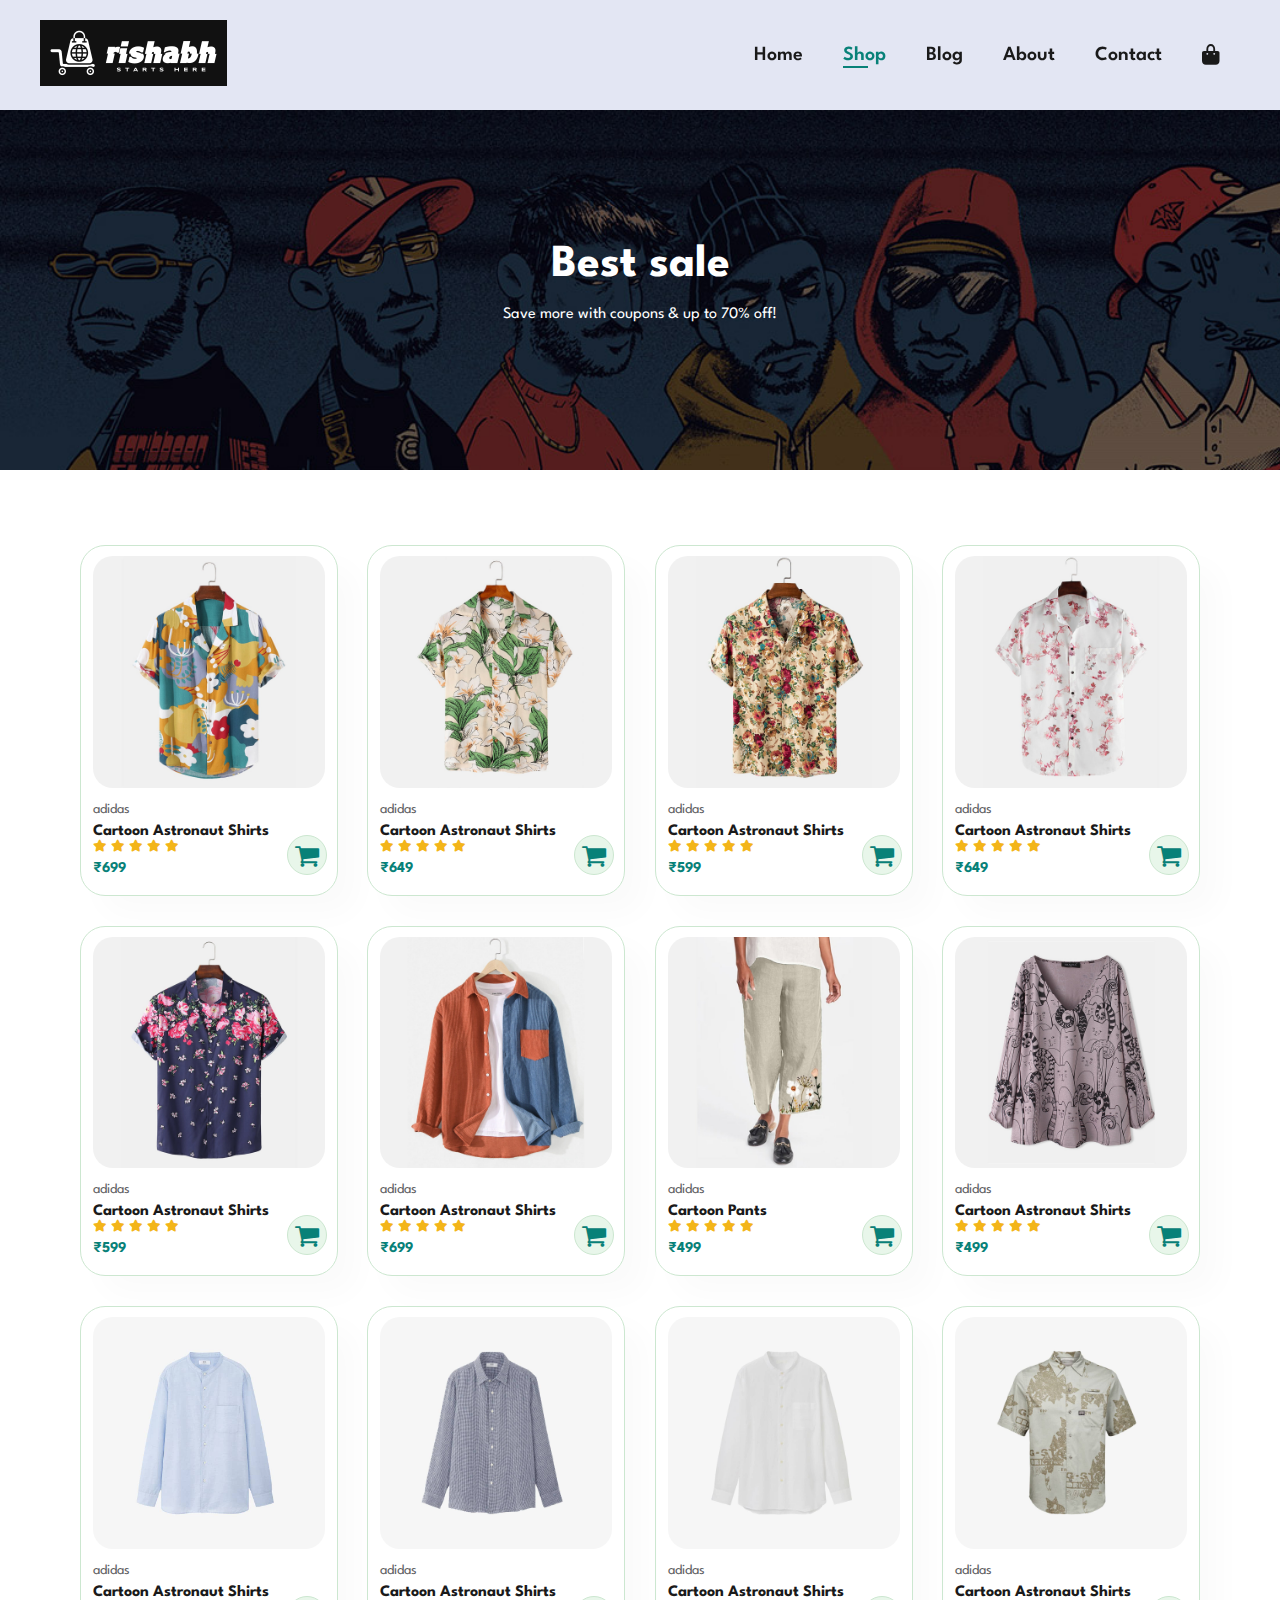
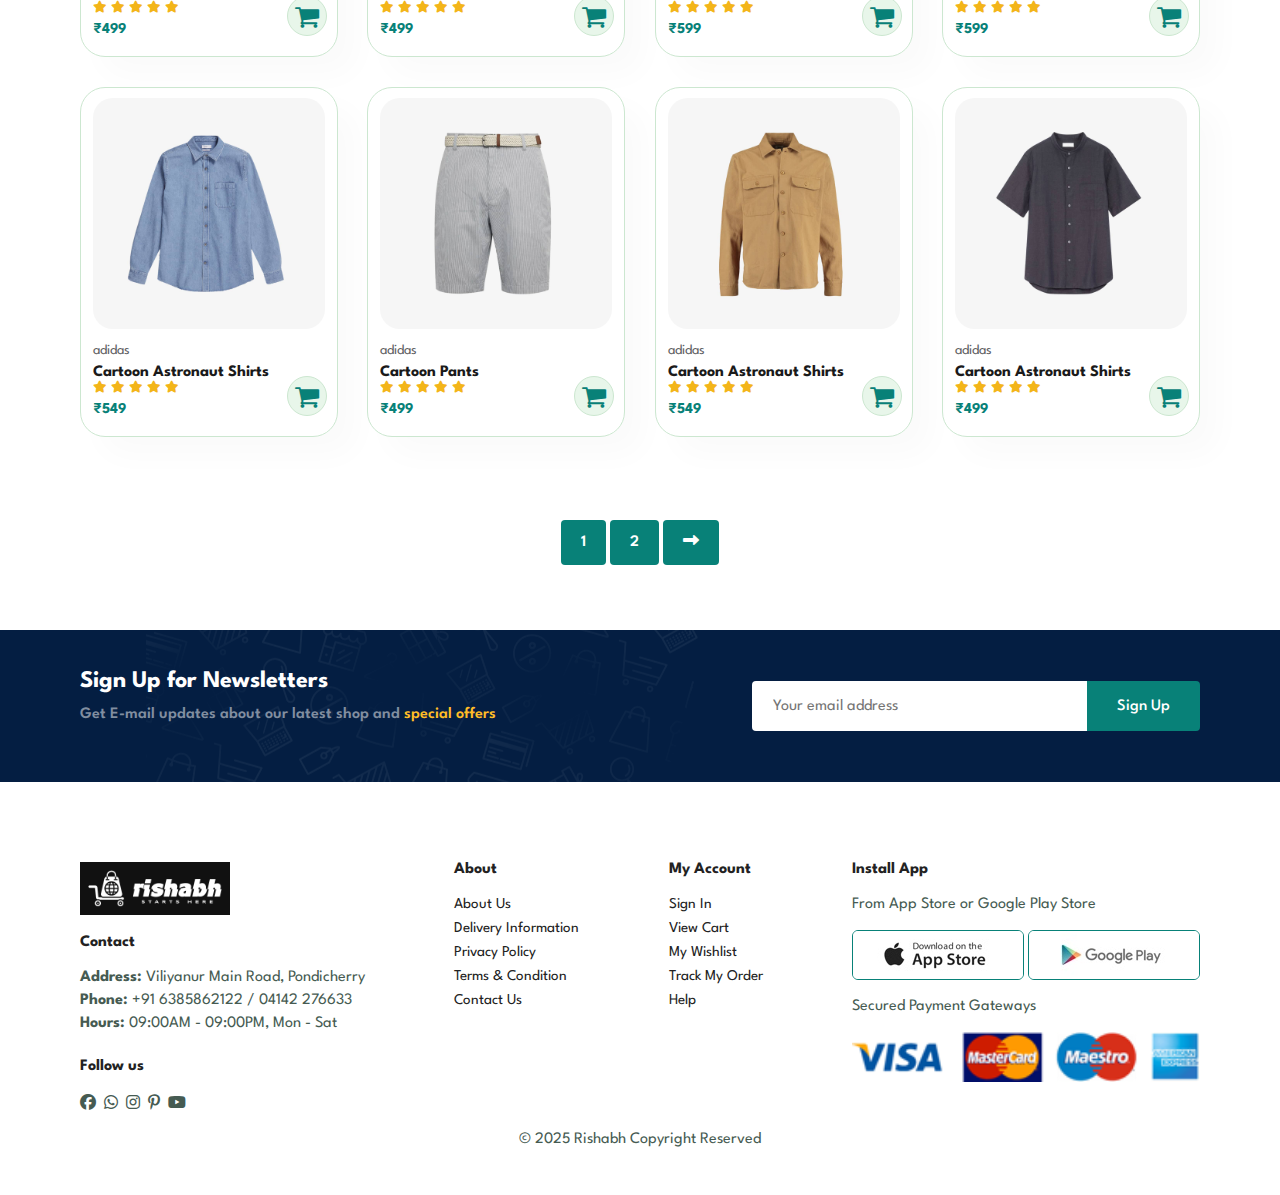
<file: shop.html>
<!DOCTYPE html>
<html lang="en">
<head>
    <meta charset="UTF-8">
    <meta http-equiv="X-UA-Compatible" content="IE=edge">
    <meta name="viewport" content="width=device-width, initial-scale=1.0">
    <title>Ecommerce</title>
    <link rel="stylesheet" href="style.css">
    <link rel="stylesheet" href="https://cdnjs.cloudflare.com/ajax/libs/font-awesome/6.7.2/css/all.min.css"/>
    <link rel="stylesheet" href="https://cdnjs.cloudflare.com/ajax/libs/font-awesome/4.7.0/css/font-awesome.min.css">
</head>
<body>

    <section id="header">
        <a href="#"><img src="img/logofront.png" class="logo" alt=""></a>
        <div><ul id="navbar">
            <li><a href="index.html">Home</a></li>
            <li><a class="active" href="shop.html">Shop</a></li>
            <li><a href="blog.html">Blog</a></li>
            <li><a href="about.html">About</a></li>
            <li><a href="contact.html">Contact</a></li>
            <li id="lg-bag"><a href="cart.html"><i class="fa-solid fa-bag-shopping"></i></a></li>
            <a href="#" id="close"><i class="fas fa-times"></i></a>
        </ul>
    </div>
    <div id="mobile">
        <a href="cart.html"><i class="fa-solid fa-bag-shopping"></i></a>
        <i id="bar" class="fas fa-outdent"></i>
    </div>
    </section>

    <section id="page-header">
        <h2>Best sale</h2>
        <p>Save more with coupons & up to 70% off! </p>
    </section>

    <section id="product1" class="section-p1">
        <div class="pro-container">
            <!-- <div class="pro" onclick="window.location.href='sproduct.html';"> -->
                <div class="pro" onclick="window.location.href='sproduct.html?id=1';">
                <img src="img/products/f1.jpg" alt="">
                <div class="des">
                    <span>adidas</span>
                    <h5>Cartoon Astronaut Shirts</h5>
                    <div class="star">
                         <i class="fas fa-star"></i>
                         <i class="fas fa-star"></i>
                         <i class="fas fa-star"></i>
                         <i class="fas fa-star"></i>
                         <i class="fas fa-star"></i>
                    </div>
                    <h4>&#8377;699</h4>
                </div>
                <a href="#"><i class="fa fa-shopping-cart cart" style="font-size:26px"></i></a>
            </div>
            
            <div class="pro" onclick="window.location.href='mproduct.html';">
                <img src="img/products/f2.jpg" alt="">
                <div class="des">
                    <span>adidas</span>
                    <h5>Cartoon Astronaut Shirts</h5>
                    <div class="star">
                         <i class="fas fa-star"></i>
                         <i class="fas fa-star"></i>
                         <i class="fas fa-star"></i>
                         <i class="fas fa-star"></i>
                         <i class="fas fa-star"></i>
                    </div>
                    <h4>&#8377;649</h4>
                </div>
                <a href="#"><i class="fa fa-shopping-cart cart" style="font-size:26px"></i></a>
            </div>
            <div class="pro" onclick="window.location.href='rproduct.html';">
                <img src="img/products/f3.jpg" alt="">
                <div class="des">
                    <span>adidas</span>
                    <h5>Cartoon Astronaut Shirts</h5>
                    <div class="star">
                         <i class="fas fa-star"></i>
                         <i class="fas fa-star"></i>
                         <i class="fas fa-star"></i>
                         <i class="fas fa-star"></i>
                         <i class="fas fa-star"></i>
                    </div>
                    <h4>&#8377;599</h4>
                </div>
                <a href="#"><i class="fa fa-shopping-cart cart" style="font-size:26px"></i></a>
            </div>
            <div class="pro" onclick="window.location.href='iproduct.html';">
                <img src="img/products/f4.jpg" alt="">
                <div class="des">
                    <span>adidas</span>
                    <h5>Cartoon Astronaut Shirts</h5>
                    <div class="star">
                         <i class="fas fa-star"></i>
                         <i class="fas fa-star"></i>
                         <i class="fas fa-star"></i>
                         <i class="fas fa-star"></i>
                         <i class="fas fa-star"></i>
                    </div>
                    <h4>&#8377;649</h4>
                </div>
                <a href="#"><i class="fa fa-shopping-cart cart" style="font-size:26px"></i></a>
            </div>
            <div class="pro">
                <img src="img/products/f5.jpg" alt="">
                <div class="des">
                    <span>adidas</span>
                    <h5>Cartoon Astronaut Shirts</h5>
                    <div class="star">
                         <i class="fas fa-star"></i>
                         <i class="fas fa-star"></i>
                         <i class="fas fa-star"></i>
                         <i class="fas fa-star"></i>
                         <i class="fas fa-star"></i>
                    </div>
                    <h4>&#8377;599</h4>
                </div>
                <a href="#"><i class="fa fa-shopping-cart cart" style="font-size:26px"></i></a>
            </div>
            <div class="pro">
                <img src="img/products/f6.jpg" alt="">
                <div class="des">
                    <span>adidas</span>
                    <h5>Cartoon Astronaut Shirts</h5>
                    <div class="star">
                         <i class="fas fa-star"></i>
                         <i class="fas fa-star"></i>
                         <i class="fas fa-star"></i>
                         <i class="fas fa-star"></i>
                         <i class="fas fa-star"></i>
                    </div>
                    <h4>&#8377;699</h4>
                </div>
                <a href="#"><i class="fa fa-shopping-cart cart" style="font-size:26px"></i></a>
            </div>
            <div class="pro">
                <img src="img/products/f7.jpg" alt="">
                <div class="des">
                    <span>adidas</span>
                    <h5>Cartoon Pants</h5>
                    <div class="star">
                         <i class="fas fa-star"></i>
                         <i class="fas fa-star"></i>
                         <i class="fas fa-star"></i>
                         <i class="fas fa-star"></i>
                         <i class="fas fa-star"></i>
                    </div>
                    <h4>&#8377;499</h4>
                </div>
                <a href="#"><i class="fa fa-shopping-cart cart" style="font-size:26px"></i></a>
            </div>
            <div class="pro">
                <img src="img/products/f8.jpg" alt="">
                <div class="des">
                    <span>adidas</span>
                    <h5>Cartoon Astronaut Shirts</h5>
                    <div class="star">
                         <i class="fas fa-star"></i>
                         <i class="fas fa-star"></i>
                         <i class="fas fa-star"></i>
                         <i class="fas fa-star"></i>
                         <i class="fas fa-star"></i>
                    </div>
                    <h4>&#8377;499</h4>
                </div>
                <a href="#"><i class="fa fa-shopping-cart cart" style="font-size:26px"></i></a>
            </div>
   
            <div class="pro">
                <img src="img/products/n1.jpg" alt="">
                <div class="des">
                    <span>adidas</span>
                    <h5>Cartoon Astronaut Shirts</h5>
                    <div class="star">
                         <i class="fas fa-star"></i>
                         <i class="fas fa-star"></i>
                         <i class="fas fa-star"></i>
                         <i class="fas fa-star"></i>
                         <i class="fas fa-star"></i>
                    </div>
                    <h4>&#8377;499</h4>
                </div>
                <a href="#"><i class="fa fa-shopping-cart cart" style="font-size:26px"></i></a>
            </div>
            <div class="pro">
                <img src="img/products/n2.jpg" alt="">
                <div class="des">
                    <span>adidas</span>
                    <h5>Cartoon Astronaut Shirts</h5>
                    <div class="star">
                         <i class="fas fa-star"></i>
                         <i class="fas fa-star"></i>
                         <i class="fas fa-star"></i>
                         <i class="fas fa-star"></i>
                         <i class="fas fa-star"></i>
                    </div>
                    <h4>&#8377;499</h4>
                </div>
                <a href="#"><i class="fa fa-shopping-cart cart" style="font-size:26px"></i></a>
            </div>
            <div class="pro">
                <img src="img/products/n3.jpg" alt="">
                <div class="des">
                    <span>adidas</span>
                    <h5>Cartoon Astronaut Shirts</h5>
                    <div class="star">
                         <i class="fas fa-star"></i>
                         <i class="fas fa-star"></i>
                         <i class="fas fa-star"></i>
                         <i class="fas fa-star"></i>
                         <i class="fas fa-star"></i>
                    </div>
                    <h4>&#8377;599</h4>
                </div>
                <a href="#"><i class="fa fa-shopping-cart cart" style="font-size:26px"></i></a>
            </div>
            <div class="pro">
                <img src="img/products/n4.jpg" alt="">
                <div class="des">
                    <span>adidas</span>
                    <h5>Cartoon Astronaut Shirts</h5>
                    <div class="star">
                         <i class="fas fa-star"></i>
                         <i class="fas fa-star"></i>
                         <i class="fas fa-star"></i>
                         <i class="fas fa-star"></i>
                         <i class="fas fa-star"></i>
                    </div>
                    <h4>&#8377;599</h4>
                </div>
                <a href="#"><i class="fa fa-shopping-cart cart" style="font-size:26px"></i></a>
            </div>
            <div class="pro">
                <img src="img/products/n5.jpg" alt="">
                <div class="des">
                    <span>adidas</span>
                    <h5>Cartoon Astronaut Shirts</h5>
                    <div class="star">
                         <i class="fas fa-star"></i>
                         <i class="fas fa-star"></i>
                         <i class="fas fa-star"></i>
                         <i class="fas fa-star"></i>
                         <i class="fas fa-star"></i>
                    </div>
                    <h4>&#8377;549</h4>
                </div>
                <a href="#"><i class="fa fa-shopping-cart cart" style="font-size:26px"></i></a>
            </div>
            <div class="pro">
                <img src="img/products/n6.jpg" alt="">
                <div class="des">
                    <span>adidas</span>
                    <h5>Cartoon Pants</h5>
                    <div class="star">
                         <i class="fas fa-star"></i>
                         <i class="fas fa-star"></i>
                         <i class="fas fa-star"></i>
                         <i class="fas fa-star"></i>
                         <i class="fas fa-star"></i>
                    </div>
                    <h4>&#8377;499</h4>
                </div>
                <a href="#"><i class="fa fa-shopping-cart cart" style="font-size:26px"></i></a>
            </div>
            <div class="pro">
                <img src="img/products/n7.jpg" alt="">
                <div class="des">
                    <span>adidas</span>
                    <h5>Cartoon Astronaut Shirts</h5>
                    <div class="star">
                         <i class="fas fa-star"></i>
                         <i class="fas fa-star"></i>
                         <i class="fas fa-star"></i>
                         <i class="fas fa-star"></i>
                         <i class="fas fa-star"></i>
                    </div>
                    <h4>&#8377;549</h4>
                </div>
                <a href="#"><i class="fa fa-shopping-cart cart" style="font-size:26px"></i></a>
            </div>
            <div class="pro">
                <img src="img/products/n8.jpg" alt="">
                <div class="des">
                    <span>adidas</span>
                    <h5>Cartoon Astronaut Shirts</h5>
                    <div class="star">
                         <i class="fas fa-star"></i>
                         <i class="fas fa-star"></i>
                         <i class="fas fa-star"></i>
                         <i class="fas fa-star"></i>
                         <i class="fas fa-star"></i>
                    </div>
                    <h4>&#8377;499</h4>
                </div>
                <a href="#"><i class="fa fa-shopping-cart cart" style="font-size:26px"></i></a>
            </div>
        </div>
    </section>

    <section id="pagination" class="section-p1">
        <a href="#">1</a>
        <a href="#">2</a>
        <a href="#"><i class="fas fa-long-arrow-alt-right"></i></a>
    </section>

    <section id="newsletter" class="section-p1 section-m1">
        <div class="newstext">
            <h4>Sign Up for Newsletters</h4>
            <p>Get E-mail updates about our latest shop and <span>special offers</span></p>
        </div>
        <div class="form">
            <input type="text" placeholder="Your email address">
            <button class="normal">Sign Up</button>
        </div>
    </section>

    <footer class="section-p1">
        <div class="col">
            <img class="logo" src="img/logofront.png" alt="">
            <h4>Contact</h4>
            <p><strong>Address:</strong> Viliyanur Main Road, Pondicherry</p>
            <p><strong>Phone:</strong> +91 6385862122 / 04142 276633</p>
            <p><strong>Hours:</strong> 09:00AM - 09:00PM, Mon - Sat</p>
            <div class="follow">
                <h4>Follow us</h4>
                <div class="icon">
                    <i class="fab fa-facebook-f"></i>
                    <i class="fab fa-whatsapp"></i>
                    <i class="fab fa-instagram"></i>
                    <i class="fab fa-pinterest-p"></i>
                    <i class="fab fa-youtube"></i>
                </div>
            </div>
        </div>

        <div class="col">
            <h4>About</h4>
            <a href="#">About Us</a>
            <a href="#">Delivery Information</a>
            <a href="#">Privacy Policy</a>
            <a href="#">Terms & Condition</a>
            <a href="#">Contact Us</a>
        </div>

        <div class="col">
            <h4>My Account</h4>
            <a href="#">Sign In</a>
            <a href="#">View Cart</a>
            <a href="#">My Wishlist</a>
            <a href="#">Track My Order</a>
            <a href="#">Help</a>
        </div>

        <div class="col install">
            <h4>Install App</h4>
            <p>From App Store or Google Play Store</p>
            <div class="row">
                <img src="img/pay/app.jpg" alt="">
                <img src="img/pay/play.jpg" alt="">
            </div>
            <p>Secured Payment Gateways</p>
            <img src="img/pay/pay.png" alt="">
        </div>

        <div class="copyright">
            <p>&#169 2025 Rishabh Copyright Reserved</p>
        </div>
    </footer>


    <script src="script.js"></script>    
</body>
</html>
</file>
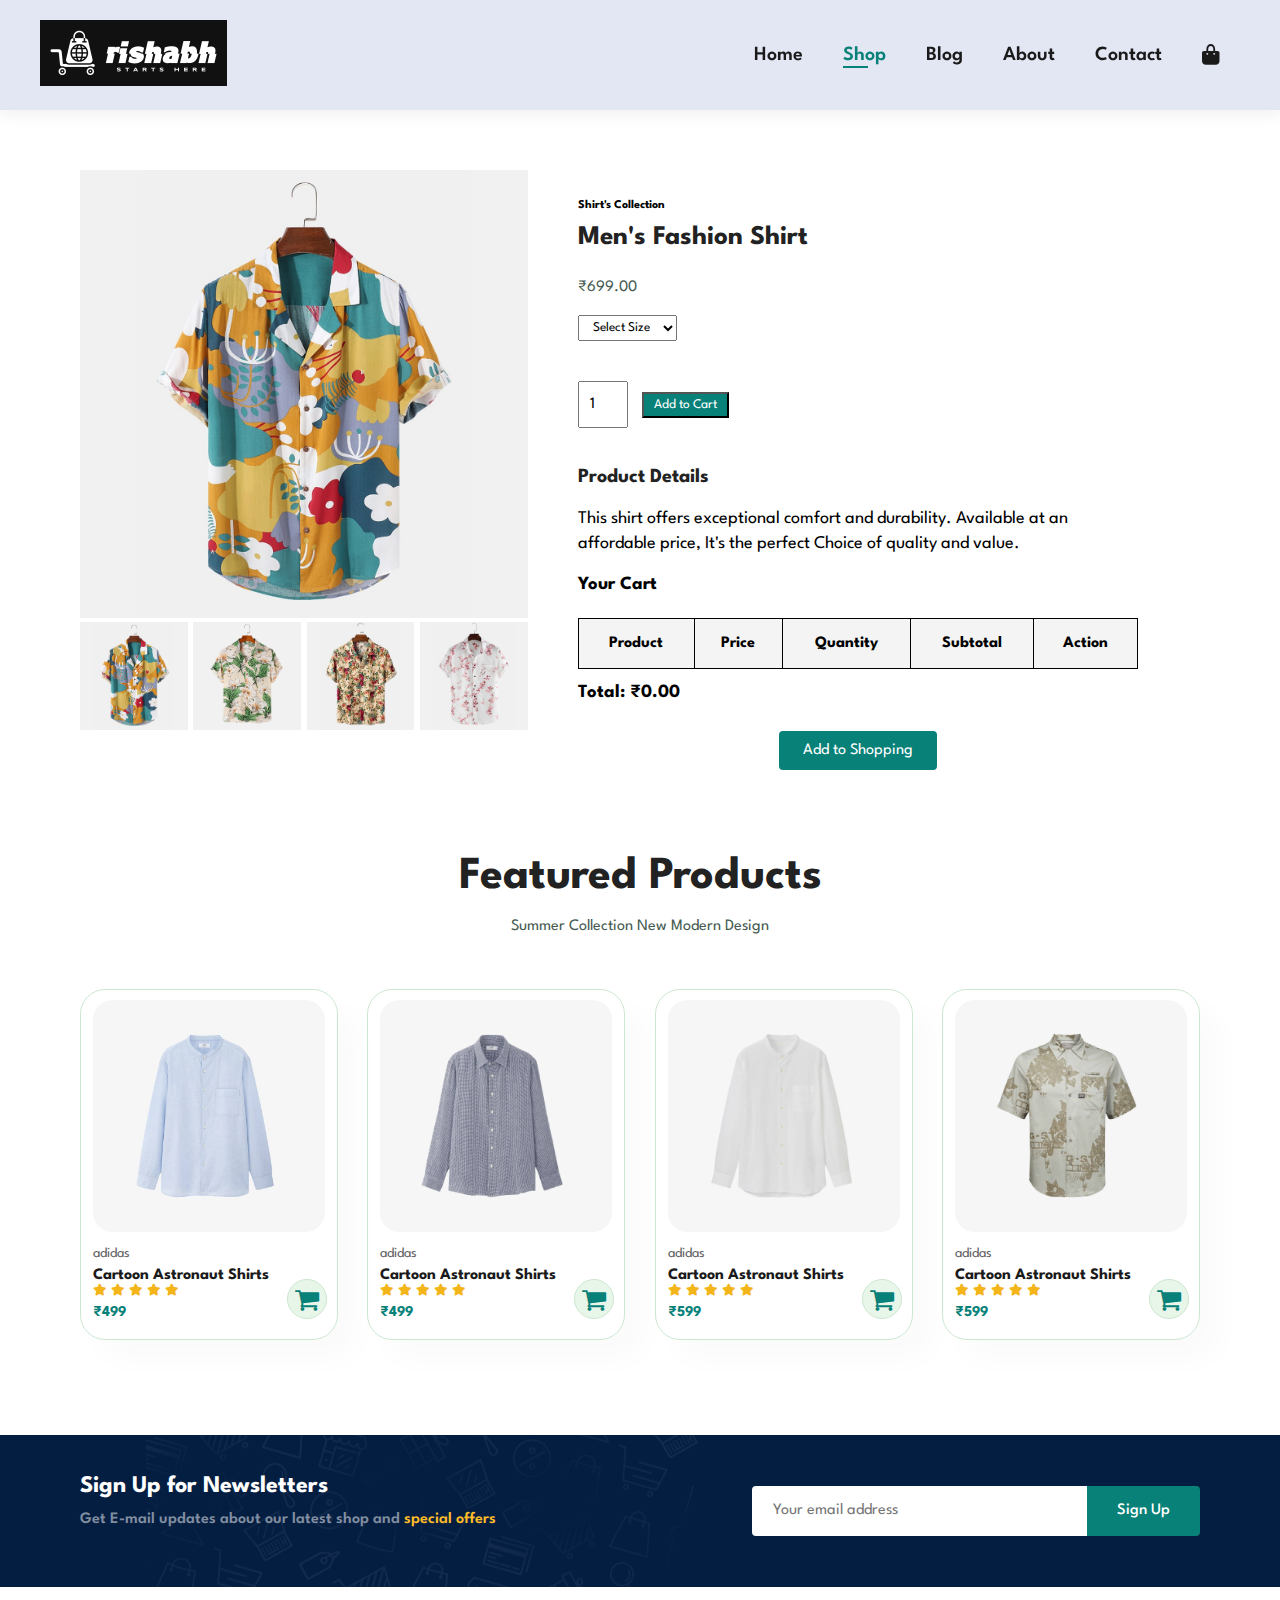
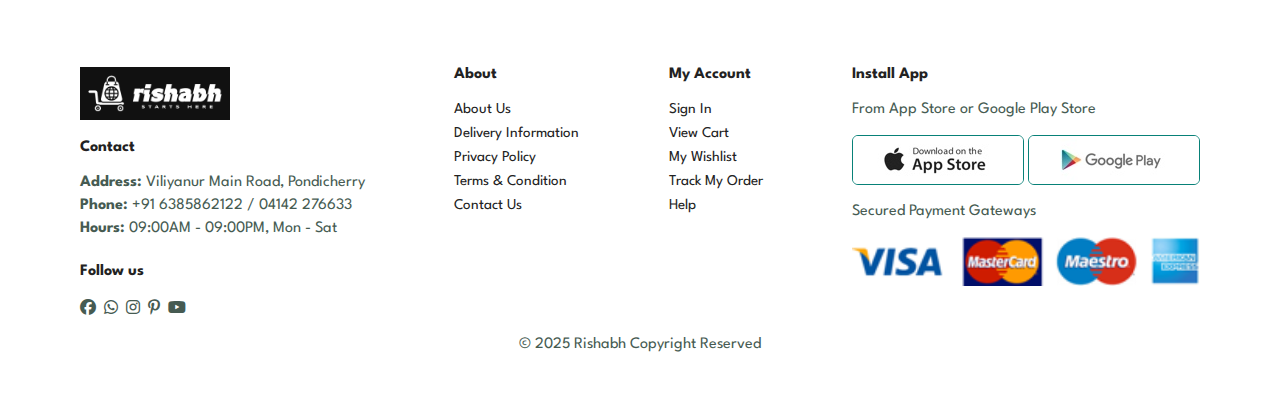
<file: sproduct.html>
<!DOCTYPE html>
<html lang="en">
<head>
    <meta charset="UTF-8">
    <meta http-equiv="X-UA-Compatible" content="IE=edge">
    <meta name="viewport" content="width=device-width, initial-scale=1.0">
    <title>Ecommerce</title>
    <link rel="stylesheet" href="style.css">
    <link rel="stylesheet" href="https://cdnjs.cloudflare.com/ajax/libs/font-awesome/6.7.2/css/all.min.css"/>
    <link rel="stylesheet" href="https://cdnjs.cloudflare.com/ajax/libs/font-awesome/4.7.0/css/font-awesome.min.css">
</head>
<style>
table {
  border-collapse: collapse;
}

table th, table td {
  padding: 10px;
  text-align: center;
}

button {
  padding: 5px 10px;
  cursor: pointer;
}

#cartTable {
    width: 100%; /* Full viewport width */
    border-collapse: collapse;
    font-size: 16px;
}

#cartTable th, #cartTable td {
    border: 1px solid #000;
    padding: 12px 16px;
    text-align: center;
    height: 50px;
}

#cartTable th {
    background-color: #f4f4f4;
}

</style>
<body>

    <section id="header">
        <a href="#"><img src="img/logofront.png" class="logo" alt=""></a>
        <div><ul id="navbar">
            <li><a href="index.html">Home</a></li>
            <li><a class="active" href="shop.html">Shop</a></li>
            <li><a href="blog.htmt">Blog</a></li>
            <li><a href="about.html">About</a></li>
            <li><a href="contact.html">Contact</a></li>
            <li id="lg-bag"><a href="cart.html"><i class="fa-solid fa-bag-shopping"></i></a></li>
            <a href="#" id="close"><i class="fas fa-times"></i></a>
        </ul>
    </div>
    <div id="mobile">
        <a href="cart.html"><i class="fa-solid fa-bag-shopping"></i></a>
        <i id="bar" class="fas fa-outdent"></i>
    </div>
    </section>

    <section id="prodetails" class="section-p1">
        <div class="single-pro-image">
            <img src="img/products/f1.jpg" width="100%" id="MainImg" alt="">

            <div class="small-img-group">
                <div class="small-img-col">
                    <img src="img/products/f1.jpg" width="100%" class="small-img" alt="">
                </div>
                <div class="small-img-col">
                    <img src="img/products/f2.jpg" width="100%" class="small-img" alt="">
                </div>
                <div class="small-img-col">
                    <img src="img/products/f3.jpg" width="100%" class="small-img" alt="">
                </div>
                <div class="small-img-col">
                    <img src="img/products/f4.jpg" width="100%" class="small-img" alt="">
                </div>
            </div>
        </div>
        
        <h2 id="product-title"></h2>
        <h4 id="product-brand"></h4>
        <h3 id="product-price"></h3>

         <!-- <div class="single-pro-image">
            <img src="img/products/f2.jpg" width="100%" id="MainImg" alt="">

            <div class="small-img-group">
                <div class="small-img-col">
                    <img src="img/products/f2.jpg" width="100%" class="small-img" alt="">
                </div>
                <div class="small-img-col">
                    <img src="img/products/f3.jpg" width="100%" class="small-img" alt="">
                </div>
                <div class="small-img-col">
                    <img src="img/products/f4.jpg" width="100%" class="small-img" alt="">
                </div>
                <div class="small-img-col">
                    <img src="img/products/f1.jpg" width="100%" class="small-img" alt="">
                </div>
            </div>
        </div> -->
        
            <!-- Product Info -->
        <div class="single-pro-details">
        <h6>Shirt's Collection</h6>
        <h2 id="productName">Men's Fashion Shirt</h2>
        <p id="productPrice">₹699.00</p>
        <select id="productSize">
        <option>Select Size</option>
        <option>XL</option>
        <option>XXL</option>
        <option>Small</option>
        <option>Medium</option>
        <option>Large</option>
        </select>
        <br><br>
        <input type="number" id="productQty" value="1" min="1" />
        <button onclick="addToCart()">Add to Cart</button>
        <h4>Product Details</h4>
        <span>This shirt offers exceptional comfort and durability. Available at an affordable price, It's the perfect Choice of quality and value.</span>
        <div style="margin-top: 20px;"></div>
        <h3>Your Cart</h3><br>
        <table id="cartTable" style="width: 100%; border-collapse: collapse; margin-top: 10px;">
            <!-- <table id="cartTable"> -->
    <thead>
    <tr>
      <th>Product</th>
      <th>Price </th>
      <th>Quantity</th>
      <th>Subtotal </th>
      <th>Action</th>
    </tr>
  </thead>
  <tbody id="cartBody">

  </tbody>
</table>
<br>
<h3 id="cartTotal">Total: ₹0.00</h3>

       <div style="text-align: center; margin-top: 30px;">
      <button onclick="continueShopping()" style="background-color: #088178; color: white; padding: 12px 24px; font-size: 16px; border: none; border-radius: 4px;">
        Add to Shopping
      </button>
    </div>
        </div>
    </section> 

    <section id="product1" class="section-p1">
        <h2>Featured Products</h2>
        <p>Summer Collection New Modern Design</p>
        <div class="pro-container">
            <div class="pro">
                <img src="img/products/n1.jpg" alt="">
                <div class="des">
                    <span>adidas</span>
                    <h5>Cartoon Astronaut Shirts</h5>
                    <div class="star">
                         <i class="fas fa-star"></i>
                         <i class="fas fa-star"></i>
                         <i class="fas fa-star"></i>
                         <i class="fas fa-star"></i>
                         <i class="fas fa-star"></i>
                    </div>
                    <h4>&#8377;499</h4>
                </div>
                <a href="#"><i class="fa fa-shopping-cart cart" style="font-size:26px"></i></a>
            </div>
            <div class="pro">
                <img src="img/products/n2.jpg" alt="">
                <div class="des">
                    <span>adidas</span>
                    <h5>Cartoon Astronaut Shirts</h5>
                    <div class="star">
                         <i class="fas fa-star"></i>
                         <i class="fas fa-star"></i>
                         <i class="fas fa-star"></i>
                         <i class="fas fa-star"></i>
                         <i class="fas fa-star"></i>
                    </div>
                    <h4>&#8377;499</h4>
                </div>
                <a href="#"><i class="fa fa-shopping-cart cart" style="font-size:26px"></i></a>
            </div>
            <div class="pro">
                <img src="img/products/n3.jpg" alt="">
                <div class="des">
                    <span>adidas</span>
                    <h5>Cartoon Astronaut Shirts</h5>
                    <div class="star">
                         <i class="fas fa-star"></i>
                         <i class="fas fa-star"></i>
                         <i class="fas fa-star"></i>
                         <i class="fas fa-star"></i>
                         <i class="fas fa-star"></i>
                    </div>
                    <h4>&#8377;599</h4>
                </div>
                <a href="#"><i class="fa fa-shopping-cart cart" style="font-size:26px"></i></a>
                
            </div>
            <div class="pro">
                <img src="img/products/n4.jpg" alt="">
                <div class="des">
                    <span>adidas</span>
                    <h5>Cartoon Astronaut Shirts</h5>
                    <div class="star">
                         <i class="fas fa-star"></i>
                         <i class="fas fa-star"></i>
                         <i class="fas fa-star"></i>
                         <i class="fas fa-star"></i>
                         <i class="fas fa-star"></i>
                    </div>
                    <h4>&#8377;599</h4>
                </div>
                <a href="#"><i class="fa fa-shopping-cart cart" style="font-size:26px"></i></a>
            </div>
        </div>
    </section>

    <section id="newsletter" class="section-p1 section-m1">
        <div class="newstext">
            <h4>Sign Up for Newsletters</h4>
            <p>Get E-mail updates about our latest shop and <span>special offers</span></p>
        </div>
        <div class="form">
            <input type="text" placeholder="Your email address">
            <button class="normal">Sign Up</button>
        </div>
    </section>

    <footer class="section-p1">
        <div class="col">
            <img class="logo" src="img/logofront.png" alt="">
            <h4>Contact</h4>
            <p><strong>Address:</strong> Viliyanur Main Road, Pondicherry</p>
            <p><strong>Phone:</strong> +91 6385862122 / 04142 276633</p>
            <p><strong>Hours:</strong> 09:00AM - 09:00PM, Mon - Sat</p>
            <div class="follow">
                <h4>Follow us</h4>
                <div class="icon">
                    <i class="fab fa-facebook-f"></i>
                    <i class="fab fa-whatsapp"></i>
                    <i class="fab fa-instagram"></i>
                    <i class="fab fa-pinterest-p"></i>
                    <i class="fab fa-youtube"></i>
                </div>
            </div>
        </div>

        <div class="col">
            <h4>About</h4>
            <a href="#">About Us</a>
            <a href="#">Delivery Information</a>
            <a href="#">Privacy Policy</a>
            <a href="#">Terms & Condition</a>
            <a href="#">Contact Us</a>
        </div>

        <div class="col">
            <h4>My Account</h4>
            <a href="#">Sign In</a>
            <a href="#">View Cart</a>
            <a href="#">My Wishlist</a>
            <a href="#">Track My Order</a>
            <a href="#">Help</a>
        </div>

        <div class="col install">
            <h4>Install App</h4>
            <p>From App Store or Google Play Store</p>
            <div class="row">
                <img src="img/pay/app.jpg" alt="">
                <img src="img/pay/play.jpg" alt="">
            </div>
            <p>Secured Payment Gateways</p>
            <img src="img/pay/pay.png" alt="">
        </div>

        <div class="copyright">
            <p>&#169 2025 Rishabh Copyright Reserved</p>
        </div>
    </footer>

    <script>
        var MainImg = document.getElementById("MainImg");
        var smallimg = document.getElementsByClassName("small-img");

        smallimg[0].onclick = function(){
            MainImg.src = smallimg[0].src;
        }
         smallimg[1].onclick = function(){
            MainImg.src = smallimg[1].src;
        }
         smallimg[2].onclick = function(){
            MainImg.src = smallimg[2].src;
        }
         smallimg[3].onclick = function(){
            MainImg.src = smallimg[3].src;
        }
    </script>


   <script>
    function continueShopping() {
  const name = document.getElementById("productName").innerText;
  const priceText = document.getElementById("productPrice").innerText;
  const price = parseFloat(priceText.replace("₹", "").trim());
  const qty = parseInt(document.getElementById("productQty").value);
  const size = document.getElementById("productSize").value;

  if (!size || size === "Select Size") {
    alert("Please select a size.");
    return;
  }

  const product = { name, price, qty, size };

  let cart = JSON.parse(localStorage.getItem("cartData")) || [];
  cart.push(product);
  localStorage.setItem("cartData", JSON.stringify(cart));

  window.location.href = "cart.html";
}
</script>


    <script src="script.js"></script>    
</body>
</html>
</file>
<file: style.css>
@import url('https://fonts.googleapis.com/css2?family=League+Spartan:wght@100..900&display=swap');
*{
    margin: 0;
    padding: 0;
    box-sizing: border-box;
    font-family: "League Spartan", sans-serif;
}

h1 {
    font-size: 50px;
    line-height: 64px;
    color: #222;
}

h2 {
    font-size: 46px;
    line-height: 54px;
    color: #222;
}

h4 {
    font-size: 20px;
    color: #222;
}

h6 {
    font-weight: 700;
    font-size: 12px;
}

p {
    font-size: 16px;
    color: #465b52;
    margin: 15px 0 20px 0
}

.section-p1 {
    padding: 40px 80px;
}

.section-m1 {
    margin: 40px 0;
}

button.normal {
    font-size: 16px;
    font-weight: 500;
    padding: 15px 30px;
    color: #000;
    background-color: #fff;
    border-radius: 4px;
    cursor: pointer;
    border: none;
    outline: none;
    transition: 0.2s;
}

button.white {
    font-size: 14px;
    font-weight: 500;
    padding: 11px 18px;
    color: #fff;
    background-color: transparent;
    cursor: pointer;
    border: 1px solid #fff;
    outline: none;
    transition: 0.2s;
}

body {
    width: 100%;
}
/* Header starts */
#header {
    display: flex;
    align-items: center;
    justify-content: space-between;
    padding: 20px 40px;
    background: #E3E6F3;
    box-shadow: 0 5px 15px rgba(0, 0, 0, 0.06);
    z-index: 999;
    position: sticky;
    top: 0;
    left: 0;
}

.logo {
    height: 66px; /* Adjust size as needed */
    width: auto; /* Optional: Makes dark logos white on black background */
    background-color: black;
    /* display: block;
    margin-right: 20px; */
    
}

#navbar{
    display: flex;
    align-items: center;
    justify-content: center;
}
#navbar li{
    list-style: none;
    padding: 0 20px;
    position: relative;
}

#navbar li a{
    text-decoration: none;
    font-size: 20px;
    font-weight: 600;
    color: #1a1a1a;
    transition: 0.3s ease;
}

#navbar li a:hover {
    color: #088178;
}
#navbar li a:hover,
#navbar li a.active {
    color: #088178;
}

#navbar li a.active::after,
#navbar li a:hover::after {
    content: "";
    width: 30%;
    height: 2px;
    background: #088178;
    position: absolute;
    bottom: -4px;
    left: 20px;
}

#mobile {
    display:none;
    align-items: center;
}

#close {
    display:none;
}

/* Home Page */
#hero{
    background-image: url("img/Heroalia.png");
    height: 90vh;
    width: 100%;
    background-size: contain;
    /* background-position: top 25% right 0; */
    background-repeat: no-repeat;
    background-position: right center; 
    padding: 0 80px;
    display: flex;
    flex-direction: column;
    align-items: flex-start;
    justify-content: center;
}

#hero h4 {
    padding-bottom: 15px;
}

#hero h1 {
    color: #088178;
}

#hero button {
    background-image: url("img/button.png");
    background-color: transparent;
    color: #088178;
    border: 0;
    padding: 14px 80px 14px 65px;
    background-repeat: no-repeat;
    cursor: pointer;
    font-weight: 700;
    font-size: 15px;
}

#feature {
    display: flex;
    align-items: center;
    justify-content: space-between;
    flex-wrap: wrap;
}

#feature .fe-box {
    width: 180px;
    text-align: center;
    padding: 25px 15px;
    box-shadow: 20px 20px 34px rgba(0, 0, 0, 0.03);
    border: 1px solid #cce7d0;
    border-radius: 4px;
    margin: 15px 0;
}

#feature .fe-box:hover{
    box-shadow: 10px 10px 54px rgba(70, 62, 221, 0.1);
}

#feature .fe-box img{
    width: 100%;
    margin-bottom: 10px;
}

#feature .fe-box h6 {
    display: inline-block;
    padding: 9px 8px 6px 8px;
    line-height: 1;
    border-radius: 4px;
    color: #088178;
    background-color: #fddde4;
}

#feature .fe-box:nth-child(2) h6{
    background-color: #cdebbc;
}

#feature .fe-box:nth-child(3) h6{
    background-color: #d1e8f2;
}

#feature .fe-box:nth-child(4) h6{
    background-color: #cdd4f8;
}

#feature .fe-box:nth-child(5) h6{
    background-color: #f6dbf6;
}

#feature .fe-box:nth-child(6) h6{
    background-color: #fff2e5;
}

#product1 {
    text-align: center;
}

#product1 .pro-container {
    display: flex;
    justify-content: space-between;
    padding-top: 20px;
    flex-wrap: wrap;
}

#product1 .pro {
    width: 23%;
    min-width: 250px;
    padding: 10px 12px;
    border: 1px solid #cce7d0;
    border-radius: 25px;
    cursor: pointer;
    box-shadow: 20px 20px 30px rgba(0, 0, 0, 0.02);
    margin: 15px 0;
    transition: 0.2s ease;
    position: relative;
}

#product1 .pro.hover {
    box-shadow: 20px 20px 30px rgba(0, 0, 0, 0.06);
}

#product1 .pro img {
    width: 100%;
    border-radius: 20px;
}

#product1 .pro .des {
    text-align: start;
    padding: 10px 0;
}

#product1 .pro .des span {
    color: #606063;
    font-size: 14px ;
}

#product1 .pro .des h5 {
    padding-top: 7px;
    color: #1a1a1a;
    font-size: 16px ;
}

#product1 .pro .des i {
    font-size: 12px;
    color: rgb(243, 181, 25);
}

#product1 .pro .des h4 {
    padding-top: 7px;
    font-size: 15px;
    font-weight: 700;
    color: #088178;
}

#product1 .pro .cart {
    width: 40px;
    height: 40px;
    line-height: 40px;
    border-radius: 50px;
    background-color: #e8f6ea;
    font-weight: 500;
    color: #088178;
    border: 1px solid #cce7d0;
    position: absolute;
    bottom: 20px;
    right: 10px;
}

#banner {
    display: flex;
    flex-direction: column;
    justify-content: center;
    align-items: center;
    text-align: center;
    background-image: url("img/banner/b2.jpg");
    width: 100%;
    height: 40vh;
    background-size: cover;
    background-position: center;
}

#banner h4 {
    color: #fff;
    font-size: 20px;
}

#banner h2 {
    color: #fff;
    font-size: 32px;
    padding: 10px 0;
}

#banner h2 span {
    color: #ef3636;
}

#banner button:hover {
    background-color: #088178;
    color: #fff;
}

#sm-banner {
    display: flex;
    justify-content: space-between;
    flex-wrap: wrap;
}

#sm-banner .banner-box {
    display: flex;
    flex-direction: column;
    justify-content: center;
    align-items: flex-start;
    background-image: url("img/banner/b17.jpg");
    /* min-width: 580px; */
    width: 49%;
    height: 50vh;
    background-size: cover;
    background-position: center;
    padding: 30px;
}

#sm-banner .banner-box2 {
    background-image: url("img/banner/b10.jpg");
}

#sm-banner h4 {
    color: #fff;
    font-size: 21px;
    font-weight: 400;
}

#sm-banner h2 {
    color: #fff;
    font-size: 30px;
    font-weight: 700;
}

#sm-banner span {
    color: #fff;
    font-size: 15px;
    font-weight: 800px;
    padding-bottom: 15px;
}

#sm-banner .banner-box:hover button { 
    background: #088178;
    border: 1px solid #088178;
}

#banner3 { 
    display: flex;
    justify-content: space-between;
    flex-wrap: wrap;
    padding: 0 80px;
}

#banner3 .banner-box {
    display: flex;
    flex-direction: column;
    justify-content: center;
    align-items: flex-start;
    background-image: url("img/banner/Rash.jpg");
    min-width: 30%;
    height: 30vh;
    background-size: cover;
    background-position: center;
    padding: 20px;
    margin-bottom: 20px;
}

#banner3 .banner-box2 {
    background-image: url("img/banner/b4.jpg");
}

#banner3 .banner-box3 {
    background-image: url("img/banner/b18.jpg");
}

#banner3 h2 {
    color: #fff;
    font-weight: 900;
    font-size: 24px;
}

#banner3 h3 {
    color: #ec544e;
    font-weight: 800;
    font-size: 24px;
}

#newsletter {
    display: flex;
    justify-content: space-between;
    flex-wrap: wrap;
    align-items: center;
    background-image: url(img/banner/b14.png);
    background-repeat: no-repeat;
    background-position: 20% 30%;
    background-color: #041e42;
}

#newsletter h4 {
    font-size: 24px;
    font-weight: 700;
    color: #fff;
}

#newsletter p {
    font-size: 16px;
    font-weight: 600;
    color: #818ea0;
}

#newsletter p span {
    color: #ffbd27;
}

#newsletter .form {
    display: flex;
    width: 40%;
}

#newsletter input {
    height: 3.125rem;
    padding: 0 1.25rem;
    font-size: 16px;
    width: 100%;
    border: 1px solid transparent;
    border-radius: 4px;
    outline: none;
    border-top-right-radius: 0;
    border-bottom-right-radius: 0;
}

#newsletter button {
    background-color: #088178;
    color: #fff;
    white-space: nowrap;
    border-top-left-radius: 0;
    border-bottom-left-radius: 0;
}

footer {
    display: flex;
    flex-wrap: wrap;
    justify-content: space-between;
    padding-bottom: 20px;
}

footer .col {
    display: flex;
    flex-direction: column;
    align-items: inline-start;
    margin-bottom: 20px;
}

footer .logo {
    height: auto;
    width: auto;
    max-width: 150px; 
    margin-bottom: 20px;
    object-fit: contain;
}

footer h4 {
    font-size: 16px;
    padding-bottom: 20px;   
}

footer p {
    font-size: 16px;
    margin: 0 0 8px 0;    
}

footer a {
    font-size: 15px;
    text-decoration: none;
    color: #222;
    margin-bottom: 10px;   
}

footer .follow {
    margin-top: 20px;
}

footer .follow i {
    color: #465b52;
    padding-right: 4px;
    cursor: pointer;
}

footer .install .row img {
    border: 1px solid #088178;
    border-radius: 6px;
}

footer .install img {
    margin: 10px 0 15px 0
}

footer .follow i:hover,
footer a:hover {
    color: #088178;
}

footer .copyright {
    width: 100%;
    text-align: center;
}

/* Shop Page */
#page-header {
    background-image: url(img/banner/b1.jpg);
    width: 100%;
    height: 40vh;
    background-size: cover;
    display: flex;
    justify-content: center;
    text-align: center;
    flex-direction: column;
    padding: 14px ;
}

#page-header h2,
#page-header p {
    color: #fff;
}

#pagination {
    text-align: center;
}

#pagination a {
    text-decoration: none;
    background-color: #088178;
    padding: 15px 20px;
    border-radius: 4px;
    color: #fff;
    font-weight: 600;
}

#pagination a i {
    font-size: 16px;
    font-weight: 600;
}

/* Single Product */

#prodetails {
    display: flex;
    margin-top: 20px;
}

#prodetails .single-pro-image {
    width: 40%;
    margin-right: 50px;
}

#prodetails .single-pro-image {
    width: 40%;
    margin-right: 50px;
}

.small-img-group {
    display: flex;
    justify-content: space-between;
}

.small-img-col {
    flex-basis: 24%;
    cursor: pointer;
}

#prodetails .single-pro-details {
    width: 50%;
    padding-top: 30px;
}

#prodetails .single-pro-details h4 {
    padding: 40px 0 20px 0;
}

#prodetails .single-pro-details h2 {
    font-size: 27px;
}

#prodetails .single-pro-details select {
    display: block;
    padding: 5px 10px;
    margin-bottom: 10px;
}

#prodetails .single-pro-details input {
    width: 50px;
    height: 47px;
    padding-left: 10px;
    font-size: 16px;
    margin-right: 10px;
}

#prodetails .single-pro-details input:focus {
    outline: none;
}

#prodetails .single-pro-details button {
    background: #088178;
    color: #fff;
}

#prodetails .single-pro-details span {
    line-height: 25px;
    font-size: 18px;
}

/* Blog Page */
#page-header .blog-header {
    background-image: url("img/banner/b19.jpg");
}

#blog {
    padding: 150px 150px 0 150px;
}

#blog .blog-box {
    display: flex;
    align-items: center;
    width: 100%;
    position: relative;
    padding-bottom: 90px;
}

#blog .blog-img {
    width: 50%;
    margin-right: 40px;
}

#blog img {
    width: 100%;
    height: 300px;
    object-fit: cover;
}

#blog .blog-details {
    width: 50%;
}

#blog .blog-details a {
    text-decoration: none;
    font-size: 13px;
    color: #000;
    font-weight: 700; 
    position: relative;
}

#blog .blog-details a::after {
    content: "";
    width: 50px;
    height: 1px;
    background-color: #000;
    position: absolute;
    top: 4px;
    right: -60px;
}

#blog .blog-details a:hover {
    color: #088178;
}

#blog .blog-details a:hover::after {
    background-color: #088178;
}

#blog .blog-box h1 {
    position: absolute;
    top: -40px;
    left: 0;
    font-size: 70px;
    font-weight: 700;
    color: #c9cbce;
    z-index: -9;
}

/* About Page */

#page-header .about-header {
    background-image: url("img/about/banner.png");
}

#about-head {
    display: flex;
    align-items: center;

}

#about-head img {
    width: 50%;
    height: auto;
}

#about-head div {
    padding-left: 40px;
}

#about-app {
    text-align: center;
}

#about-app .video {
    width: 70%;
    height: 100%;
    margin: 30px auto 0 auto;
}

#about-app .video video {
    width: 100%;
    height: 100%;
    border-radius: 20px;
}

/* Contact Page */

#contact-details {
    display: flex;
    align-items: center;
    justify-content: space-between;
}

#contact-details .details {
    width: 40%;
}

#contact-details .details span,
#form-details form span {
    font-size: 14px;
}

#contact-details .details h2,
#form-details form span {
    font-size: 26px;
    line-height: 35px;
    padding: 20px 0;
}

#contact-details .details h3 {
    font-size: 18px;
    padding-bottom: 15px;
}

#contact-details .details li {
    list-style: none;
    display: flex;
    padding: 10px 0;
}

#contact-details .details li i {
    font-size: 14px;
    padding-right: 22px;
}

#contact-details .details li p {
    margin: 0;
    font-size: 14px;
}

#contact-details .map {
    width: 55%;
    height: 400px;
}

#contact-details .map iframe {
    width: 100%;
    height: 100%;
}

#form-details {
    display: flex;
    justify-content: space-between;
    margin: 30px;
    padding: 80px;
    border: 1px solid #e1e1e1;
}

#form-details form {
    width: 65%;
    display: flex;
    flex-direction: column;
    align-items: flex-start;
}

#form-details form input,
#form-details form textarea {
    width: 100%;
    padding: 12px 15px;
    outline: none;
    margin-bottom: 20px;
    border: 1px solid #e1e1e1;
}

#form-details form button {
    background-color: #088178;
    color: #fff;
}

#form-details .people div {
    padding-bottom: 25px;
    display: flex;
    align-items: flex-start;
}

#form-details .people div img {
    width: 65px;
    height: 65px;
    object-fit: cover;
    margin-right: 15px;
}

#form-details .people div p {
    margin: 0;
    font-size: 14px;
    line-height: 25px;
}

#form-details .people div p span {
    display: block;
    font-size: 16px;
    font-weight: 600;
    color: #000;
}

/* Cart Page */

#cart {
    overflow-x: auto;
}

#cart table {
    width: 100%;
    border-collapse: collapse;
    table-layout: fixed;
    white-space: nowrap;
}

#cart table img {
    width: 70px;
}

#cart table td:nth-child(1) {
    width: 100px;
    text-align: center;
}

#cart table td:nth-child(2) {
    width: 150px;
    text-align: center;
}

#cart table td:nth-child(3) {
    width: 250px;
    text-align: center;
}

#cart table td:nth-child(4),
#cart table td:nth-child(5),
#cart table td:nth-child(6) {
    width: 150px;
    text-align: center;
}

#cart table td:nth-child(5) input {
    width: 70px;
    padding: 10px 5px 10px 15px;
}

#cart table thead {
    border: 1px solid #e2e9e1;
    border-left: none;
    border-right: none;
}

#cart table thead td {
    font-weight: 700;
    text-transform: uppercase;
    font-size: 14px;
    padding: 18px 0;
}

#cart table tbody tr td {
    padding-top: 15px;
}

#cart table tbody td {
    font-size: 14px;
}

#cart-add {
    display: flex;
    flex-wrap: wrap;
    justify-content: space-between;
}

#coupon {
    width: 50%;
    margin-bottom: 30px;
}

#coupon h3, 
#subtotal h3 {
    padding-bottom: 15px;
}

#coupon input {
    padding: 10px 20px;
    outline: none;
    width: 60%;
    margin-right: 10px;
    border: 1px solid #e2e9e1;
}

#coupon button,
#subtotal button {
    background-color: #088178;
    color: #fff;
    padding: 12px 20px;
}

#subtotal {
    width: 50%;
    margin-bottom: 30px;
    border: 1px solid #e2e9e1;
    padding: 30px;
}

#subtotal table {
    border-collapse: collapse;
    width: 100%;
    margin-bottom: 20px;
}

#subtotal table td {
    width: 50%;
    border: 1px solid #e2e9e1;
    padding: 10px;
    font-size: 13px;
}


/* Media Query */
@media (max-width:799px) {
    .section-p1 {
        padding: 40px 40px;
    }

    #navbar {
        display: flex;
        flex-direction: column;
        align-items: flex-start;
        justify-content: flex-start;
        position: fixed;
        top:0;
        right: -300px;
        height: 100vh;
        width: 300px;
        background-color: #E3E6F3;
        box-shadow: 0 40px 60px rgba(0, 0, 0, 0.1);
        padding: 80px 0 0 10px;
        transition: 0.3s;
    }

    #navbar.active {
        right: 0px;
    }
    #navbar li {
        margin-bottom: 25px;
    }

    #mobile {
    display:flex;
    align-items: center;
    }

    #mobile i {
    color: #1a1a1a;
    font-size: 24px;
    padding-left: 20px;
    }

    #close {
        display: initial;
        position: absolute;
        top: 30px;
        left: 30px;
        color: #222;
        font-size: 24px;
    }
    #lg-bag {
        display: none;
    }

    #hero {
    height: 70vh;
    padding: 0 80px;
    background-position: top 30% right 5%;
    }

    #feature {
        justify-content: center;
    }

    #feature .fe-box {
        margin: 15px 15px;
    }

    #product1 .pro-container {
        justify-content: center;
    }

    #product1 .pro {
        margin: 15px;
    }
    #banner {
        height: 20vh; 
    }
    #sm-banner .banner-box {
        min-width: 100%;
        height: 30vh;
    }
    #banner3{
        padding: 0 40px;
    }
    #banner3 .banner-box {
        width: 28%;
    }
    #newsletter .form {
        width: 70%;
    }
    /* Contact Page */
    #form-details {
        padding: 40px;
    }
    #form-details form {
        width: 50px;
    }
}

@media (max-width:477px) {
    .section-p1 {
        padding: 20px;
    }
    #header {
        padding: 10px 30px;
    }
    h1 {
        font-size: 38px;
    }
    h2 {
        font-size: 32px;
    }
    #hero {
        background-size: contain;
        padding: 0 20px;
        background-position: 55%;
    }
    #hero h4,
    #hero h2,
    #hero h1,
    #hero p {
        position: relative;
        z-index: 2;
        background-color: rgba(255, 255, 255, 0.6); 
        padding: 3px 4px;
        margin-bottom: 8px;
    }
    #feature {
        justify-content: space-between;
    }
    #feature .fe-box {
        width: 155px;
        margin: 0 0 15px 0;
    }
    #product1 .pro {
        width: 100%;
    }
    #banner {
        height: 40vh;
    }
    #sm-banner .banner-box {
        height: 40vh;
    }
    #sm-banner .banner-box2 {
        margin-top: 20px;
    }
    #banner3 {
        padding: 0 20px;
    }
    #banner3 .banner-box {
        width: 100%;
    }
    #newsletter {
        padding: 40px 20px;
    }
    #newsletter .form {
        width: 100%;
    }
    #footer .copyright {
        text-align: start;
    }
    /* Single Product */
    #prodetails {
        display: flex;
        flex-direction: column;
    }
    #prodetails .single-pro-image {
        width: 100%;
        margin-right: 0px;
    }
       #prodetails .single-pro-details {
        width: 100%;
    }
    /* Blog Page */
    #blog {
        padding: 100px 20px 0 20px;
    }
    #blog .blog-box {
       display: flex;
       flex-direction: column;
       align-items: flex-start  ; 
    }
    #blog .blog-img {
        width: 100%;
        margin-right: 0px;
        margin-bottom: 30px;
    }
    #blog .blog-details {
        width: 100%;
    }

     /* About Page */

    #about-head {
        flex-direction: column;
        align-items: center;
    }

    #about-head img {
        width: 100%;
        margin-bottom: 20px;
    }

    #about-head div {
        padding-left: 0px;
    }
    #about-app .video {
        width: 100%
    }

    /* Contact Page */

    #contact-details {
        flex-direction: column;
    }
    #contact-details .details {
        width: 100%;
        margin-bottom: 30px;
    }
    #contact-details .map {
        width: 100%;
    }
    #form-details {
        margin: 10px;
        padding: 30px 10px;
        flex-wrap: wrap;
    }
    #form-details form {
        width: 100%;
        margin-bottom: 30px;
    }
    /* Card Page */

    #cart-add {
        flex-direction: column;
    }
    #coupon {
        width: 100%;
    }
    #subtotal {
        width: 100%;
        padding: 20px;
    }
}
</file>
